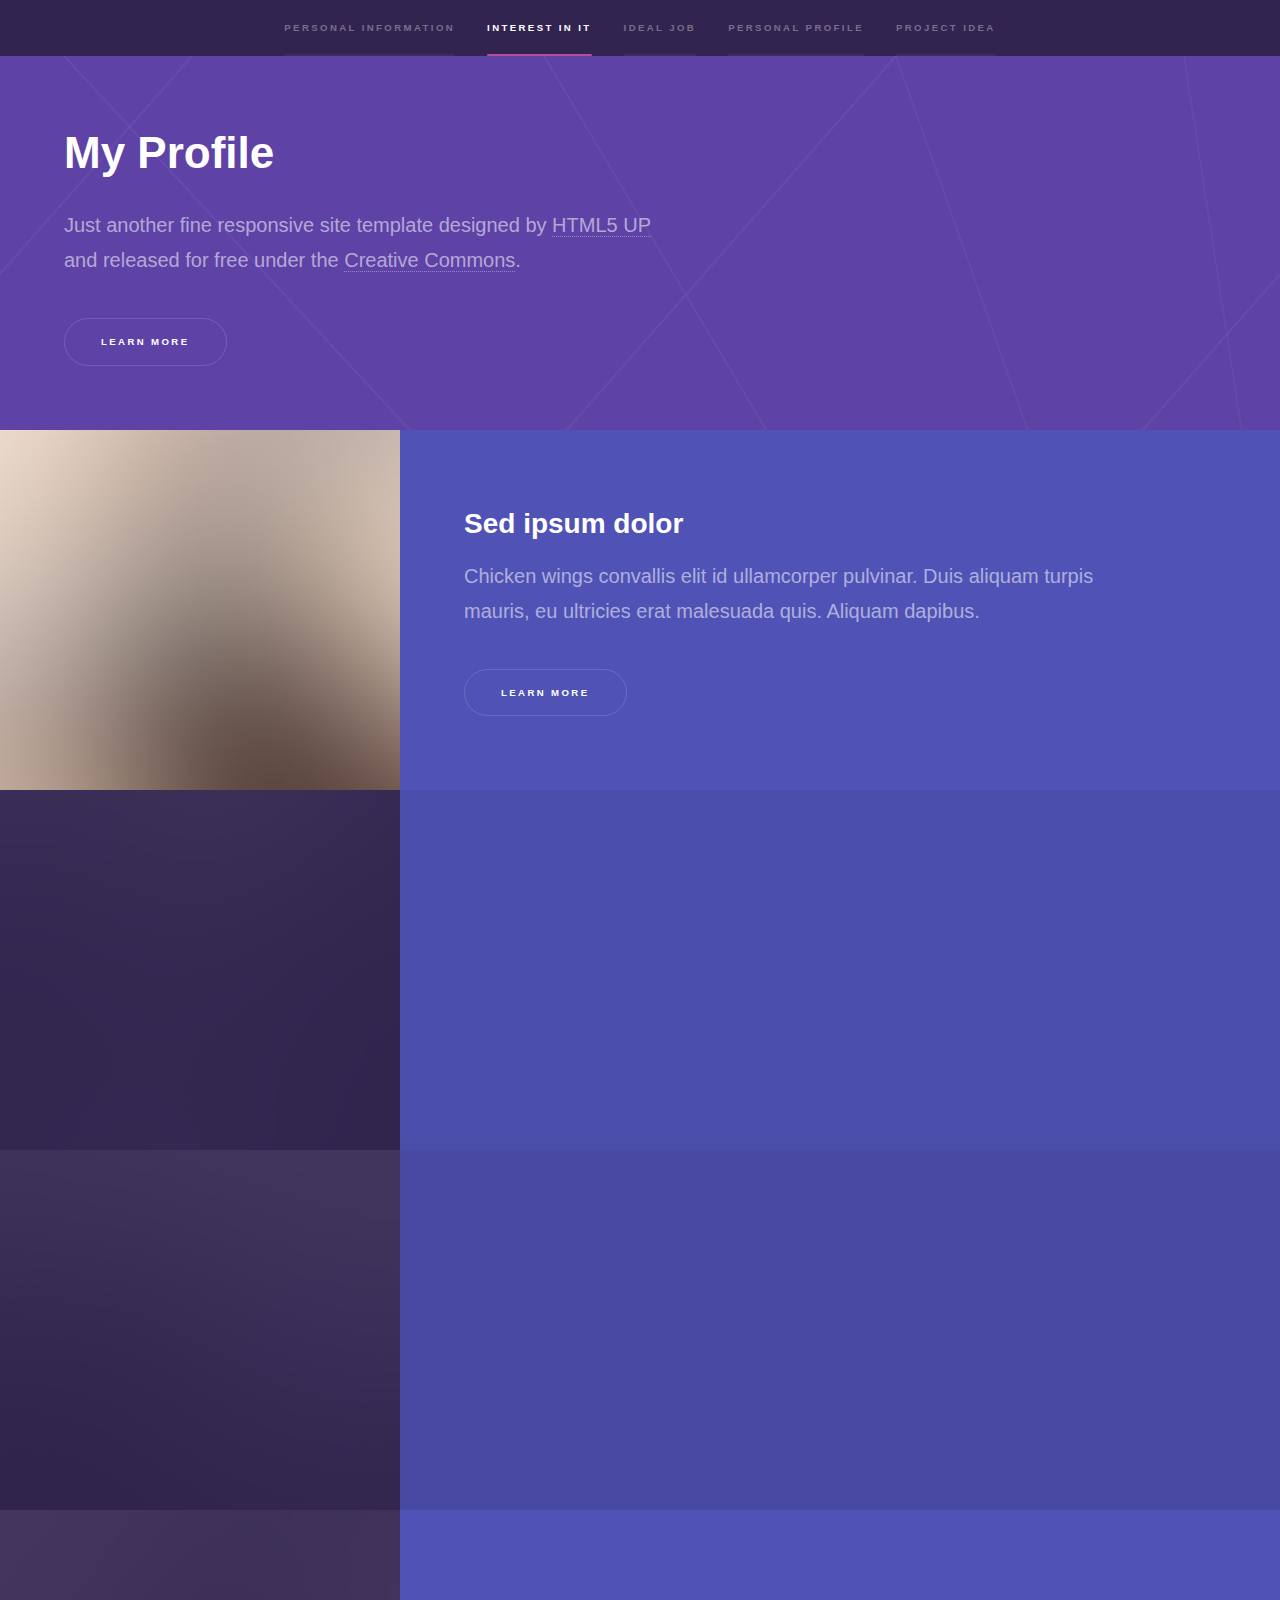
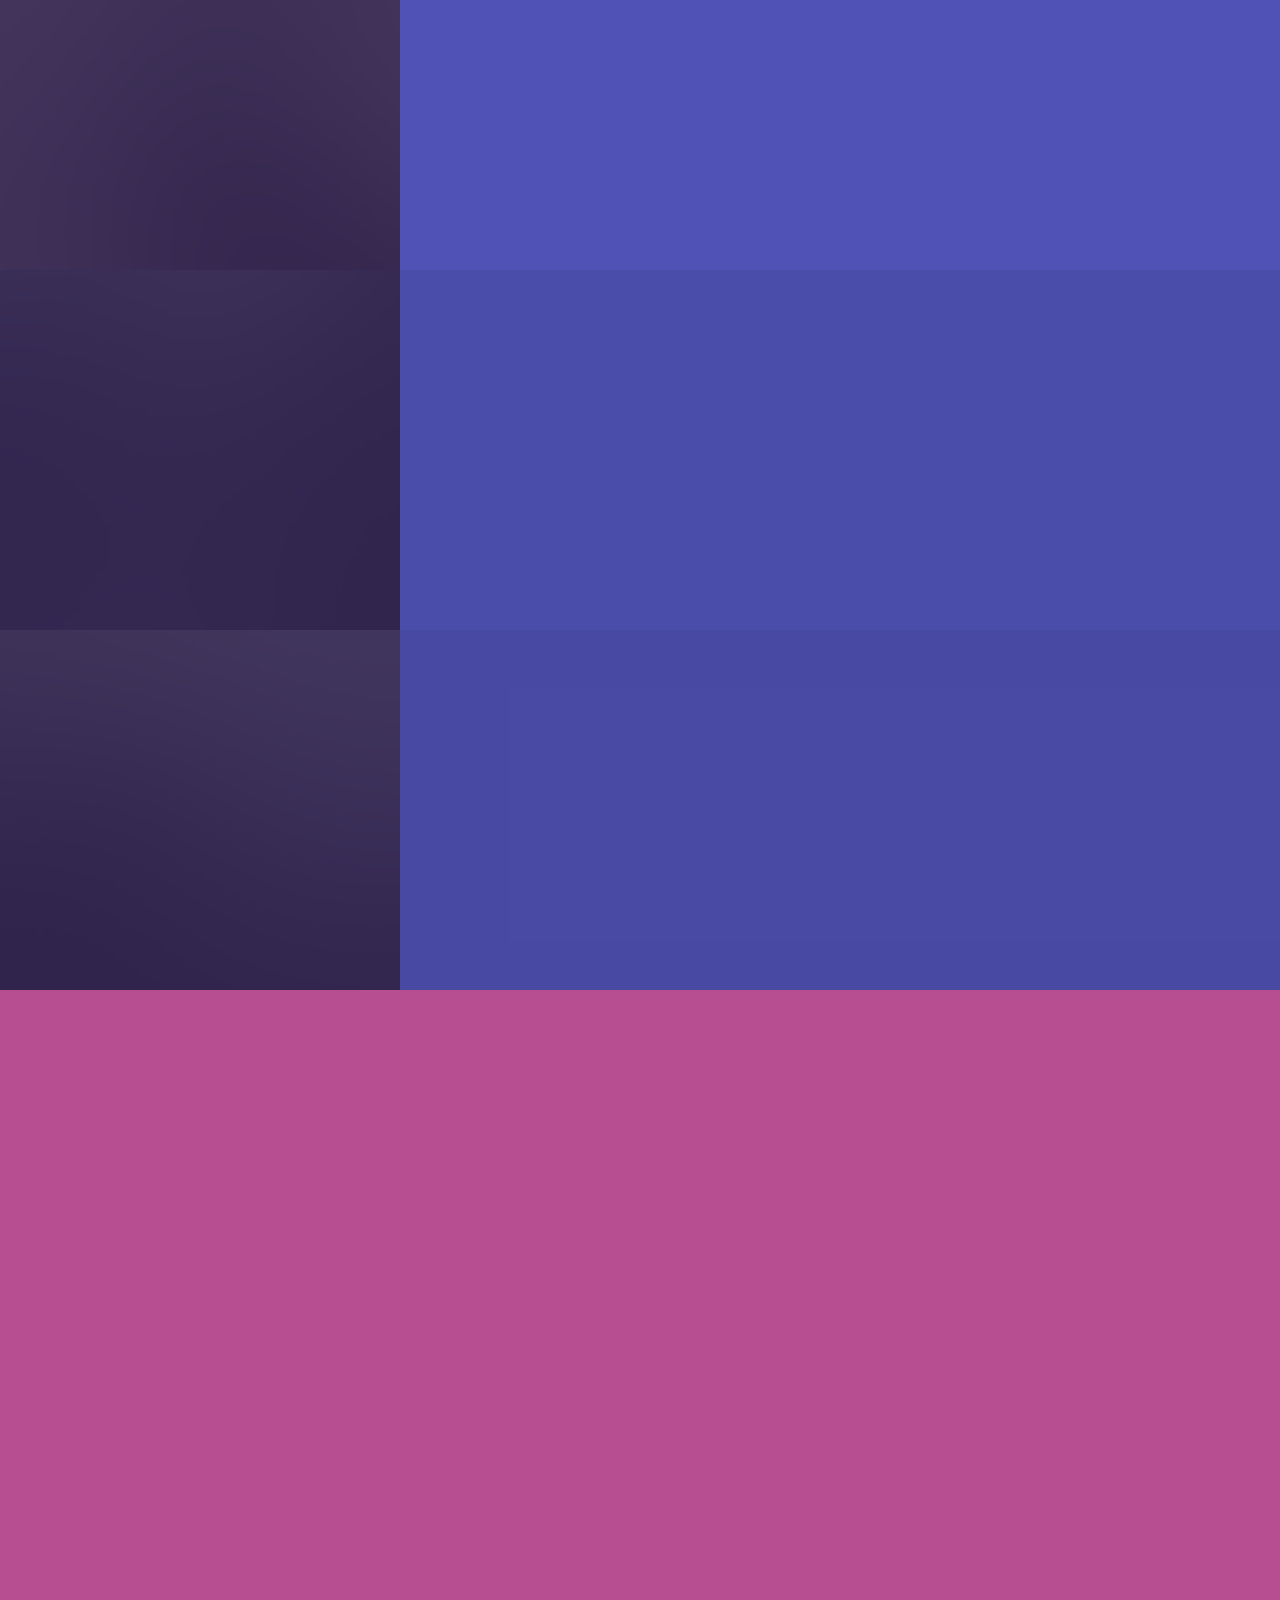
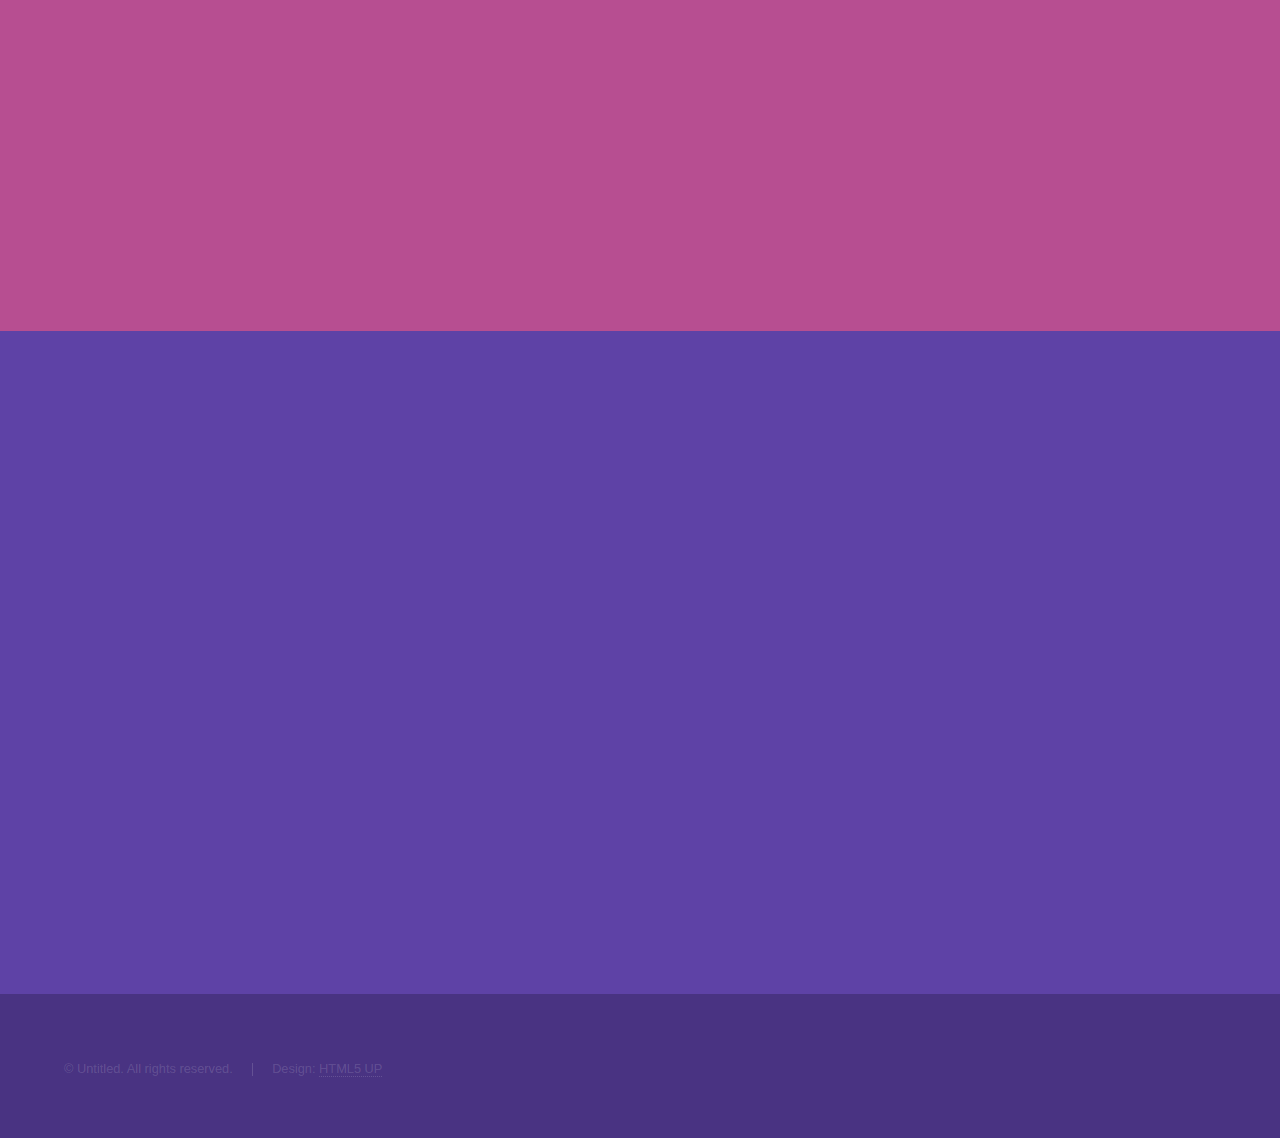
<file: Website/index.html>
<!DOCTYPE HTML>
<!--
	Hyperspace by HTML5 UP
	html5up.net | @ajlkn
	Free for personal and commercial use under the CCA 3.0 license (html5up.net/license)
-->
<html>
	<head>
		<title>Luke Site</title>
		<meta charset="utf-8" />
		<meta name="viewport" content="width=device-width, initial-scale=1, user-scalable=no" />
		<link rel="stylesheet" href="assets/css/main.css" />
		<noscript><link rel="stylesheet" href="assets/css/noscript.css" /></noscript>
	</head>
	<body class="is-preload">

		<!-- Sidebar -->
			<section id="sidebar">
				<div class="inner">
					<nav>
						<ul>
							<li><a href="#intro">Personal Information</a></li>
							<li><a href="#one">Interest In IT</a></li>
							<li><a href="#two">Ideal Job</a></li>
							<li><a href="#three">Personal Profile</a></li>
							<li><a href="#four">Project Idea</a></li>
						</ul>
					</nav>
				</div>
			</section>

		<!-- Wrapper -->
			<div id="wrapper">

				<!-- Intro -->
					<section id="intro" class="wrapper style1 fullscreen fade-up">
						<div class="inner">
							<h1>My Profile</h1>
							<p>Just another fine responsive site template designed by <a href="http://html5up.net">HTML5 UP</a><br />
							and released for free under the <a href="http://html5up.net/license">Creative Commons</a>.</p>
							<ul class="actions">
								<li><a href="#one" class="button scrolly">Learn more</a></li>
							</ul>
						</div>
											<section id="one" class="wrapper style2 spotlights">
						<section>
							<a href="#" class="image"><img src="images/pic01.jpg" alt="" data-position="center center" /></a>
							<div class="content">
								<div class="inner">
									<h2>Sed ipsum dolor</h2>
									<p>Chicken wings convallis elit id ullamcorper pulvinar. Duis aliquam turpis mauris, eu ultricies erat malesuada quis. Aliquam dapibus.</p>
									<ul class="actions">
										<li><a href="generic.html" class="button">Learn more</a></li>
									</ul>
								</div>
							</div>
						</section>
						<section>
							<a href="#" class="image"><img src="images/pic02.jpg" alt="" data-position="top center" /></a>
							<div class="content">
								<div class="inner">
									<h2>Feugiat consequat</h2>
									<p>Phasellus convallis elit id ullamcorper pulvinar. Duis aliquam turpis mauris, eu ultricies erat malesuada quis. Aliquam dapibus.</p>
									<ul class="actions">
										<li><a href="generic.html" class="button">Learn more</a></li>
									</ul>
								</div>
							</div>
						</section>
						<section>
							<a href="#" class="image"><img src="images/pic03.jpg" alt="" data-position="25% 25%" /></a>
							<div class="content">
								<div class="inner">
									<h2>Ultricies aliquam</h2>
									<p>Phasellus convallis elit id ullamcorper pulvinar. Duis aliquam turpis mauris, eu ultricies erat malesuada quis. Aliquam dapibus.</p>
									<ul class="actions">
										<li><a href="generic.html" class="button">Learn more</a></li>
									</ul>
								</div>
							</div>
						</section>
					</section>
					</section>

				<!-- One -->
					<section id="one" class="wrapper style2 spotlights">
						<section>
							<a href="#" class="image"><img src="images/pic01.jpg" alt="" data-position="center center" /></a>
							<div class="content">
								<div class="inner">
									<h2>Sed ipsum dolor</h2>
									<p>Chicken wings convallis elit id ullamcorper pulvinar. Duis aliquam turpis mauris, eu ultricies erat malesuada quis. Aliquam dapibus.</p>
									<ul class="actions">
										<li><a href="generic.html" class="button">Learn more</a></li>
									</ul>
								</div>
							</div>
						</section>
						<section>
							<a href="#" class="image"><img src="images/pic02.jpg" alt="" data-position="top center" /></a>
							<div class="content">
								<div class="inner">
									<h2>Feugiat consequat</h2>
									<p>Phasellus convallis elit id ullamcorper pulvinar. Duis aliquam turpis mauris, eu ultricies erat malesuada quis. Aliquam dapibus.</p>
									<ul class="actions">
										<li><a href="generic.html" class="button">Learn more</a></li>
									</ul>
								</div>
							</div>
						</section>
						<section>
							<a href="#" class="image"><img src="images/pic03.jpg" alt="" data-position="25% 25%" /></a>
							<div class="content">
								<div class="inner">
									<h2>Ultricies aliquam</h2>
									<p>Phasellus convallis elit id ullamcorper pulvinar. Duis aliquam turpis mauris, eu ultricies erat malesuada quis. Aliquam dapibus.</p>
									<ul class="actions">
										<li><a href="generic.html" class="button">Learn more</a></li>
									</ul>
								</div>
							</div>
						</section>
					</section>

				<!-- Two -->
					<section id="two" class="wrapper style3 fade-up">
						<div class="inner">
							<h2>What we do</h2>
							<p>Phasellus convallis elit id ullamcorper pulvinar. Duis aliquam turpis mauris, eu ultricies erat malesuada quis. Aliquam dapibus, lacus eget hendrerit bibendum, urna est aliquam sem, sit amet imperdiet est velit quis lorem.</p>
							<div class="features">
								<section>
									<span class="icon major fa-code"></span>
									<h3>Lorem ipsum amet</h3>
									<p>Phasellus convallis elit id ullam corper amet et pulvinar. Duis aliquam turpis mauris, sed ultricies erat dapibus.</p>
								</section>
								<section>
									<span class="icon major fa-lock"></span>
									<h3>Aliquam sed nullam</h3>
									<p>Phasellus convallis elit id ullam corper amet et pulvinar. Duis aliquam turpis mauris, sed ultricies erat dapibus.</p>
								</section>
								<section>
									<span class="icon major fa-cog"></span>
									<h3>Sed erat ullam corper</h3>
									<p>Phasellus convallis elit id ullam corper amet et pulvinar. Duis aliquam turpis mauris, sed ultricies erat dapibus.</p>
								</section>
								<section>
									<span class="icon major fa-desktop"></span>
									<h3>Veroeros quis lorem</h3>
									<p>Phasellus convallis elit id ullam corper amet et pulvinar. Duis aliquam turpis mauris, sed ultricies erat dapibus.</p>
								</section>
								<section>
									<span class="icon major fa-chain"></span>
									<h3>Urna quis bibendum</h3>
									<p>Phasellus convallis elit id ullam corper amet et pulvinar. Duis aliquam turpis mauris, sed ultricies erat dapibus.</p>
								</section>
								<section>
									<span class="icon major fa-diamond"></span>
									<h3>Aliquam urna dapibus</h3>
									<p>Phasellus convallis elit id ullam corper amet et pulvinar. Duis aliquam turpis mauris, sed ultricies erat dapibus.</p>
								</section>
							</div>
							<ul class="actions">
								<li><a href="generic.html" class="button">Learn more</a></li>
							</ul>
						</div>
					</section>

				<!-- Three -->
					<section id="three" class="wrapper style1 fade-up">
						<div class="inner">
							<h2>Get in touch</h2>
							<p>Phasellus convallis elit id ullamcorper pulvinar. Duis aliquam turpis mauris, eu ultricies erat malesuada quis. Aliquam dapibus, lacus eget hendrerit bibendum, urna est aliquam sem, sit amet imperdiet est velit quis lorem.</p>
							<div class="split style1">
								<section>
									<form method="post" action="#">
										<div class="fields">
											<div class="field half">
												<label for="name">Name</label>
												<input type="text" name="name" id="name" />
											</div>
											<div class="field half">
												<label for="email">Email</label>
												<input type="text" name="email" id="email" />
											</div>
											<div class="field">
												<label for="message">Message</label>
												<textarea name="message" id="message" rows="5"></textarea>
											</div>
										</div>
										<ul class="actions">
											<li><a href="" class="button submit">Send Message</a></li>
										</ul>
									</form>
								</section>
								<section>
									<ul class="contact">
										<li>
											<h3>Address</h3>
											<span>12345 Somewhere Road #654<br />
											Nashville, TN 00000-0000<br />
											USA</span>
										</li>
										<li>
											<h3>Email</h3>
											<a href="#">user@untitled.tld</a>
										</li>
										<li>
											<h3>Phone</h3>
											<span>(000) 000-0000</span>
										</li>
										<li>
											<h3>Social</h3>
											<ul class="icons">
												<li><a href="#" class="fa-twitter"><span class="label">Twitter</span></a></li>
												<li><a href="#" class="fa-facebook"><span class="label">Facebook</span></a></li>
												<li><a href="#" class="fa-github"><span class="label">GitHub</span></a></li>
												<li><a href="#" class="fa-instagram"><span class="label">Instagram</span></a></li>
												<li><a href="#" class="fa-linkedin"><span class="label">LinkedIn</span></a></li>
											</ul>
										</li>
									</ul>
								</section>
							</div>
						</div>
					</section>

			</div>

		<!-- Footer -->
			<footer id="footer" class="wrapper style1-alt">
				<div class="inner">
					<ul class="menu">
						<li>&copy; Untitled. All rights reserved.</li><li>Design: <a href="http://html5up.net">HTML5 UP</a></li>
					</ul>
				</div>
			</footer>

		<!-- Scripts -->
			<script src="assets/js/jquery.min.js"></script>
			<script src="assets/js/jquery.scrollex.min.js"></script>
			<script src="assets/js/jquery.scrolly.min.js"></script>
			<script src="assets/js/browser.min.js"></script>
			<script src="assets/js/breakpoints.min.js"></script>
			<script src="assets/js/util.js"></script>
			<script src="assets/js/main.js"></script>

	</body>
</html>
</file>
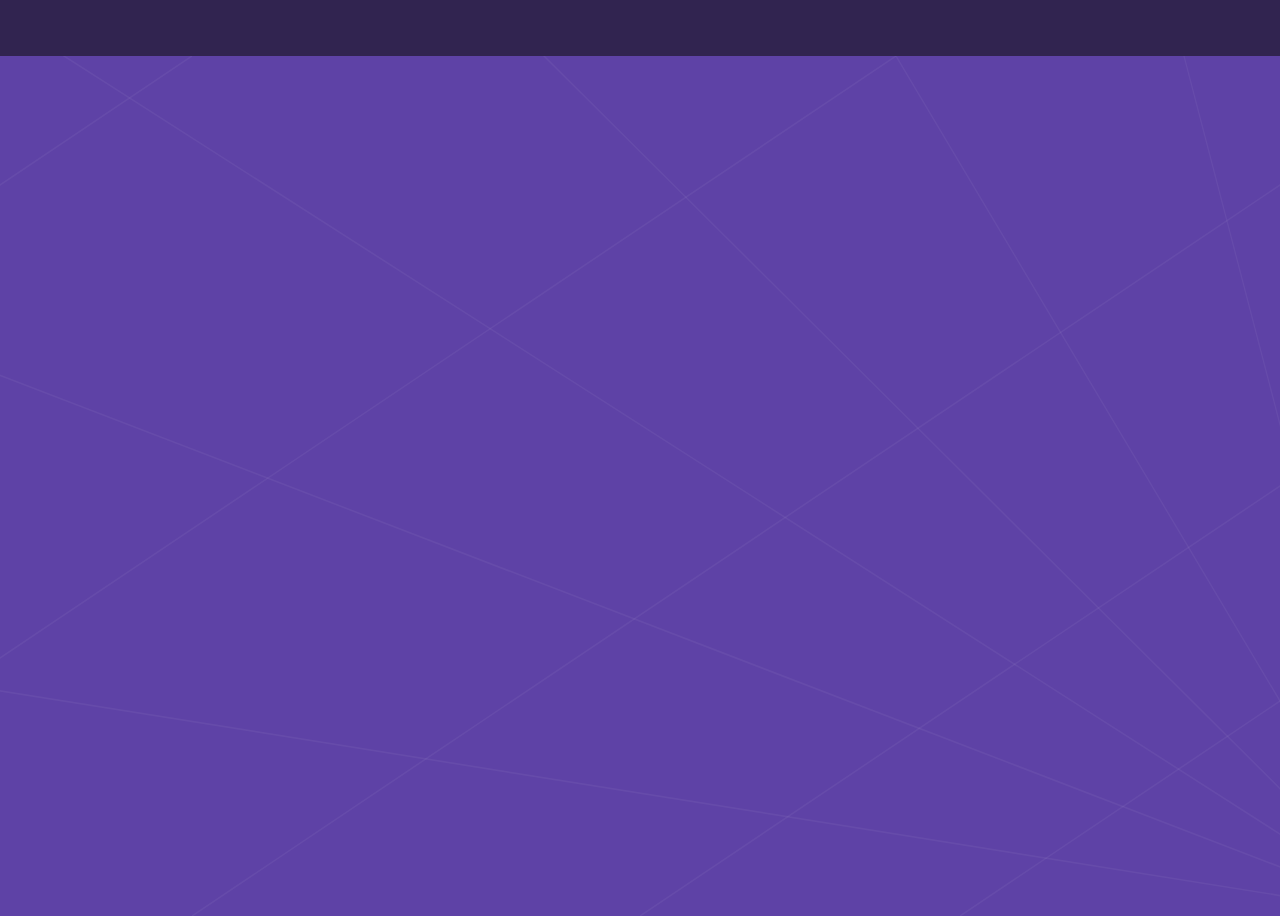
<file: Website2/index.html>
<!DOCTYPE HTML>
<!--
	Hyperspace by HTML5 UP
	html5up.net | @ajlkn
	Free for personal and commercial use under the CCA 3.0 license (html5up.net/license)
-->
<html>
	<head>
		<title>Luke Site</title>
		<meta charset="utf-8" />
		<meta name="viewport" content="width=device-width, initial-scale=1, user-scalable=no" />
		<link rel="stylesheet" href="assets/css/main.css" />
		<noscript><link rel="stylesheet" href="assets/css/noscript.css" /></noscript>
	</head>
	<body class="is-preload">

		<!-- Sidebar -->
			<section id="sidebar">
				<div class="inner">
					<nav>
						<ul>
							<li><a href="#intro">Personal Information</a></li>
							<li><a href="#one">Who we are</a></li>
							<li><a href="#two">What we do</a></li>
							<li><a href="#three">Get in touch</a></li>
						</ul>
					</nav>
				</div>
			</section>

		<!-- Wrapper -->
			<div id="wrapper">

				<!-- Intro -->
					<body style = background-color:black;">
					<section id="intro" class="wrapper style1 fullscreen fade-up">
						<div class="inner">
							<h1>Hyperspace</h1>
							<p>Jokers jokers jokersJust another fine responsive site template designed by <a href="http://html5up.net">HTML5 UP</a><br />
							and released for free under the <a href="http://html5up.net/license">Creative Commons</a>.</p>
							<ul class="actions">
								<li><a href="#one" class="button scrolly">Learn more</a></li>
							</ul>
						</div>
					</section>


	</body>
</html>
</file>
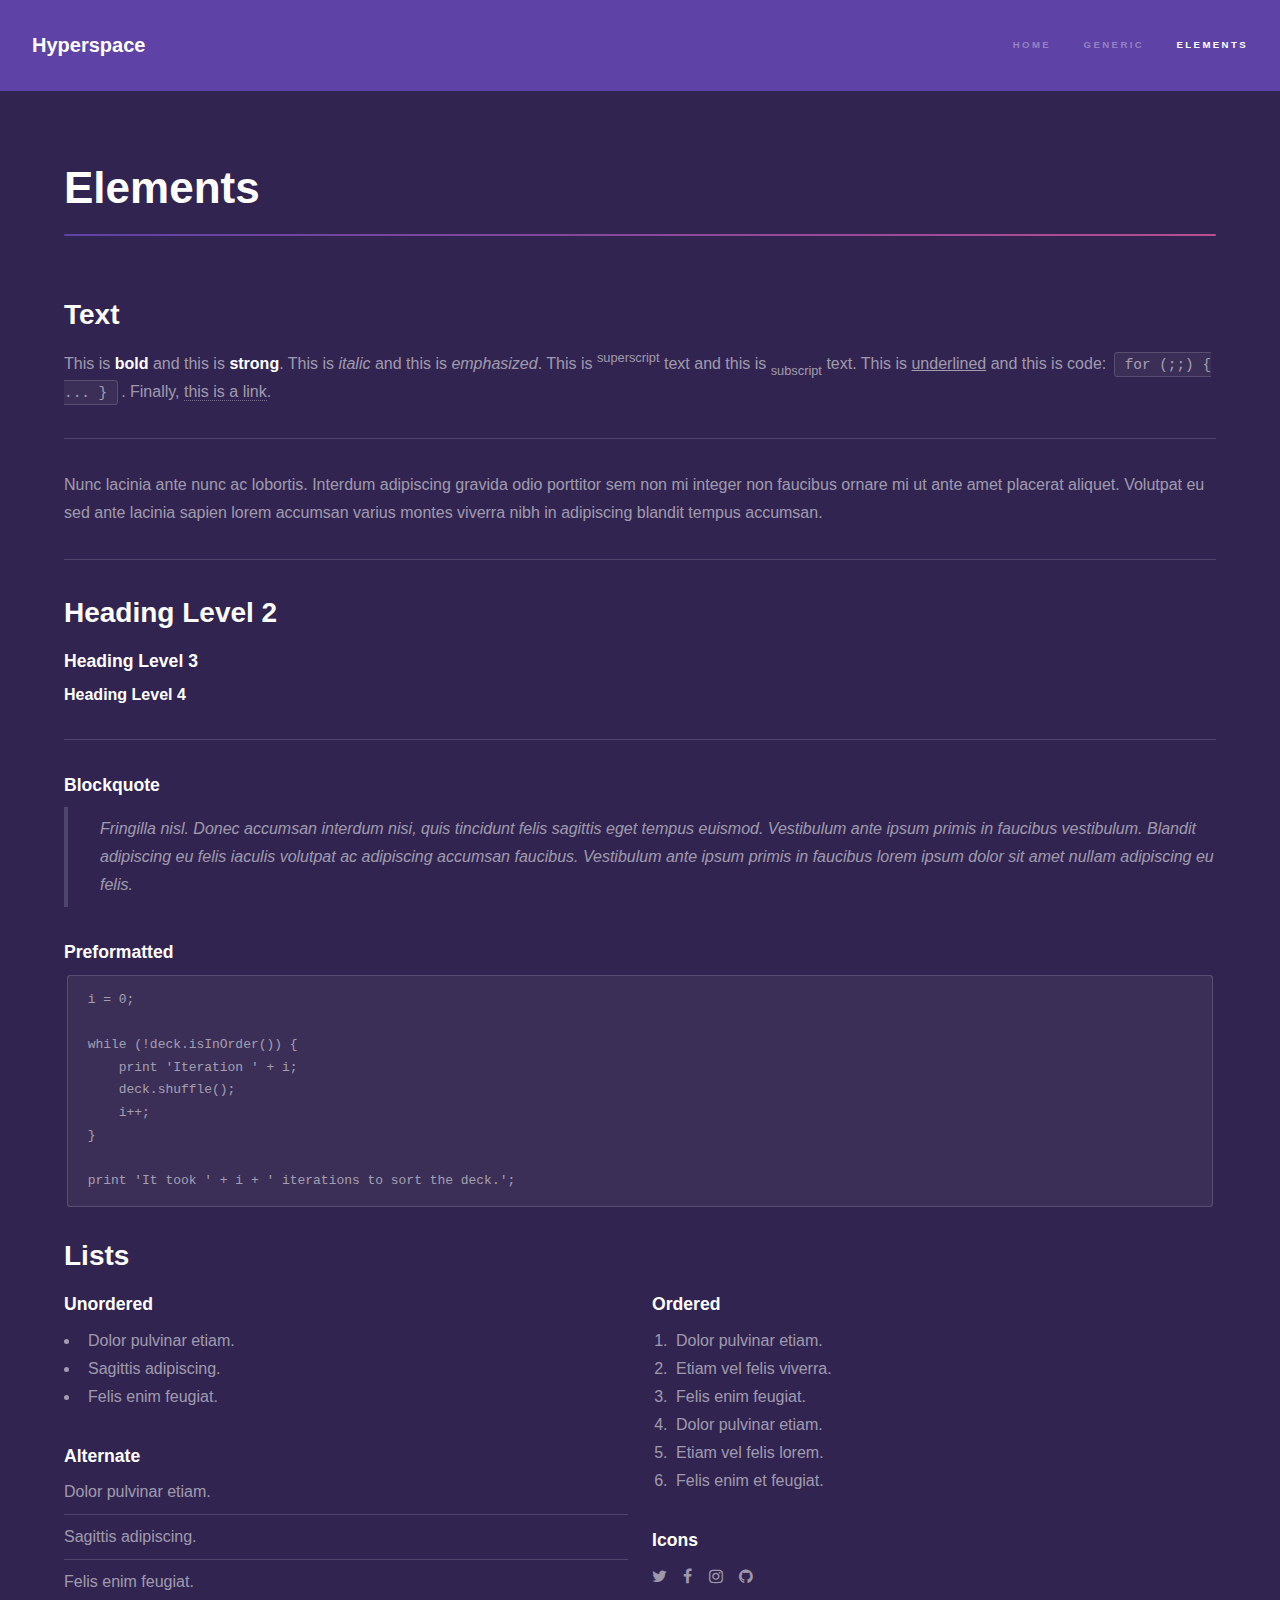
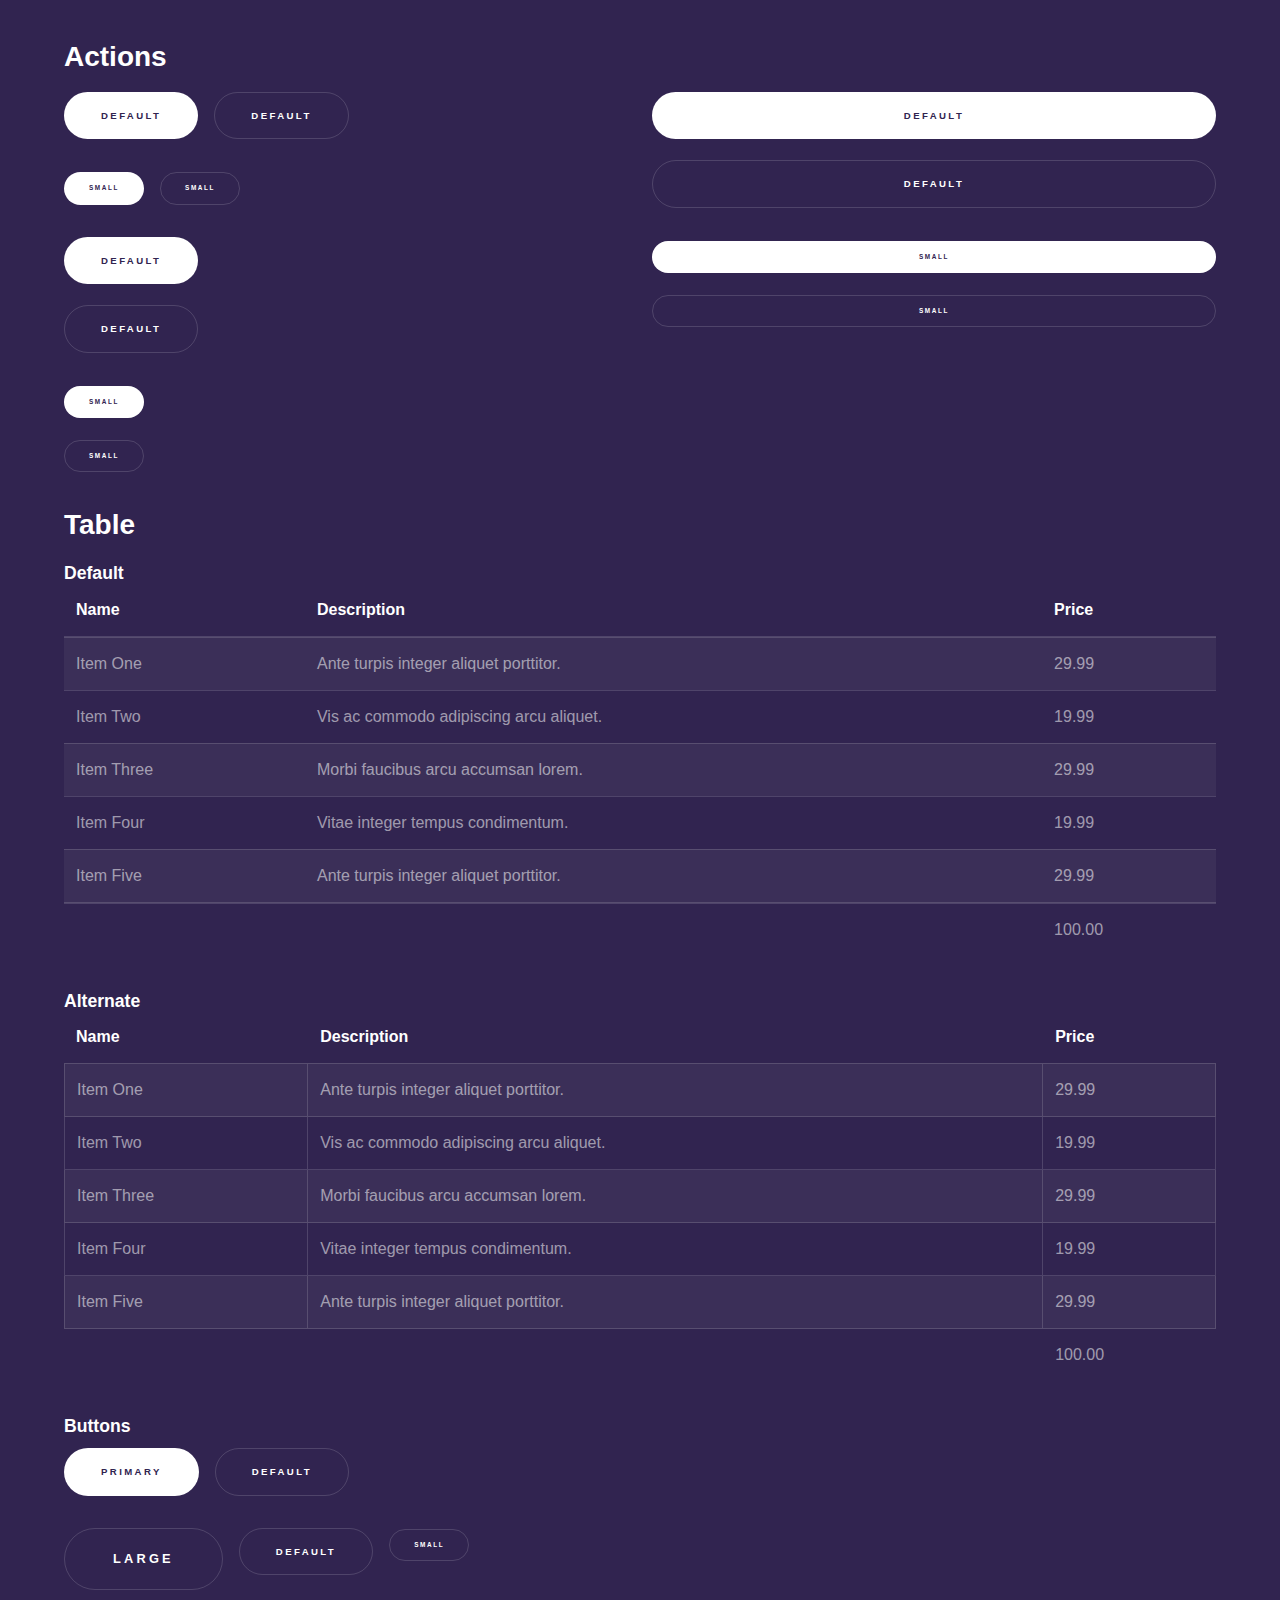
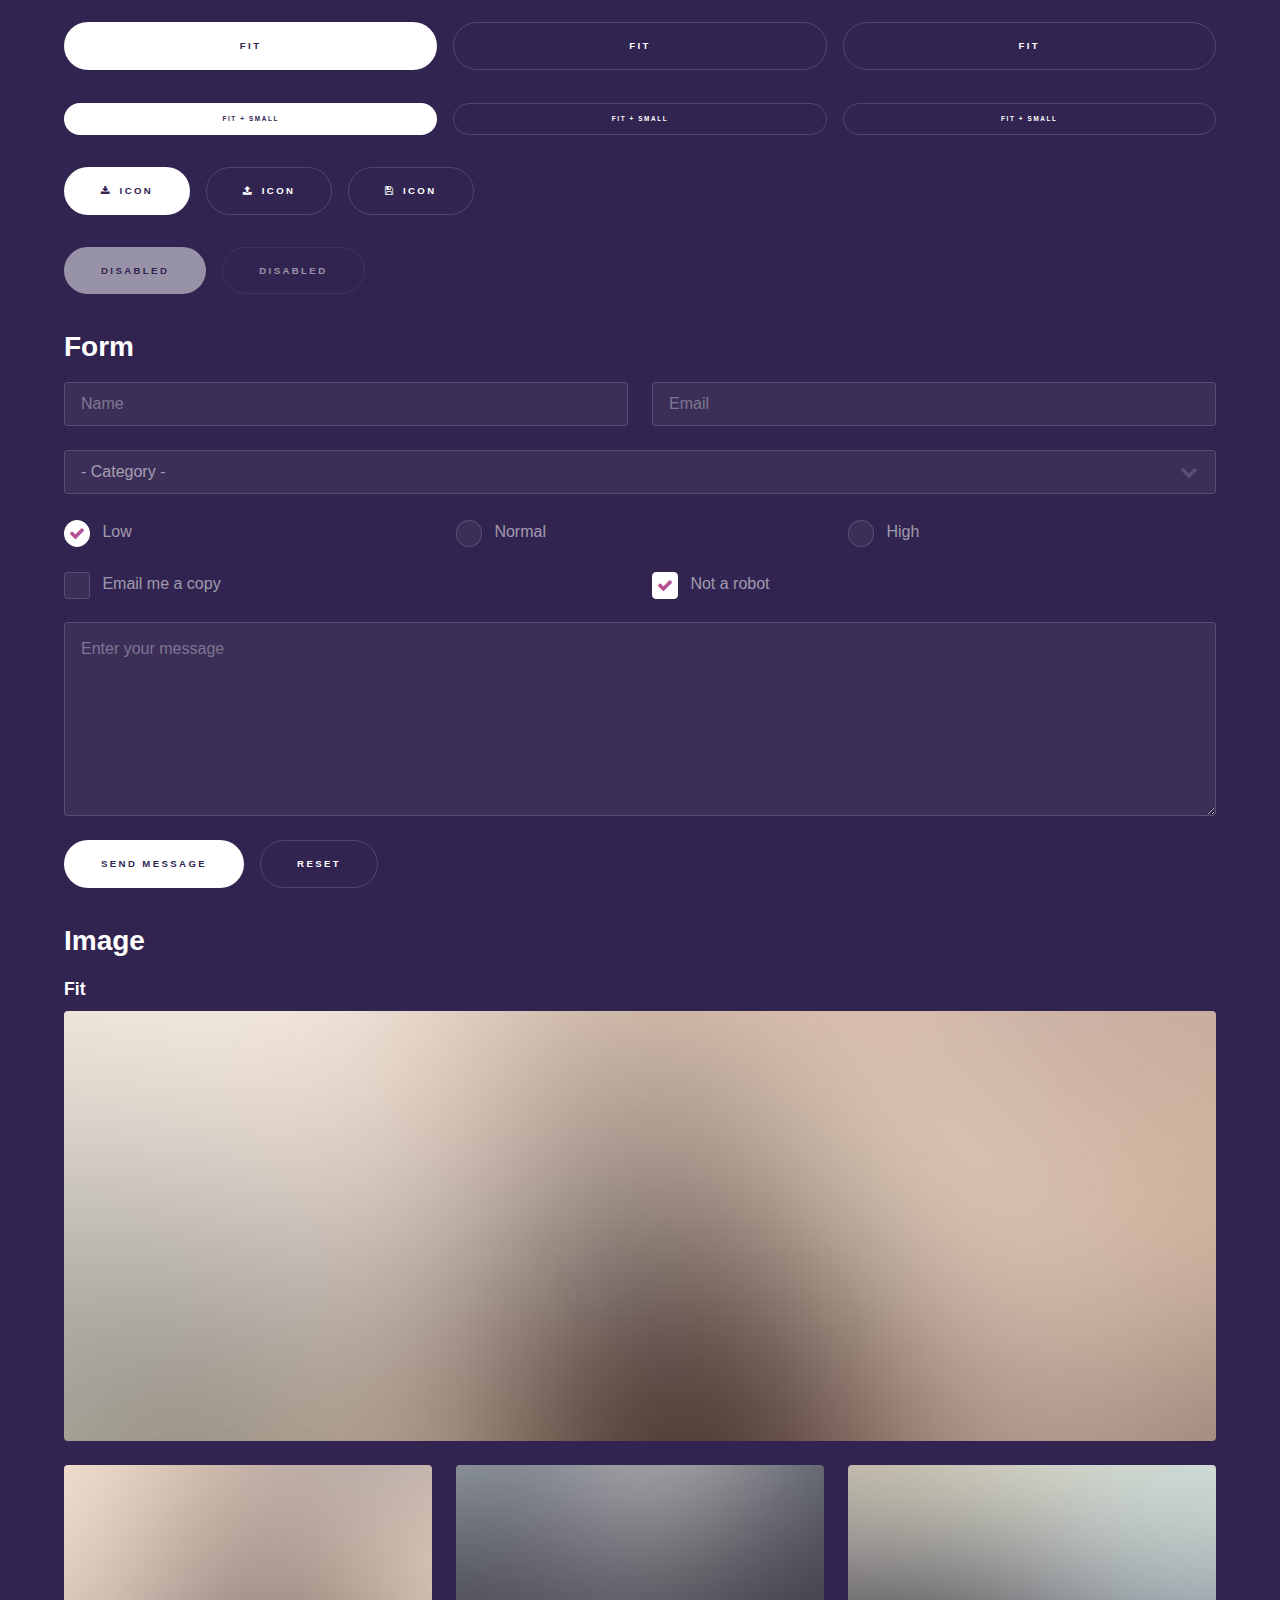
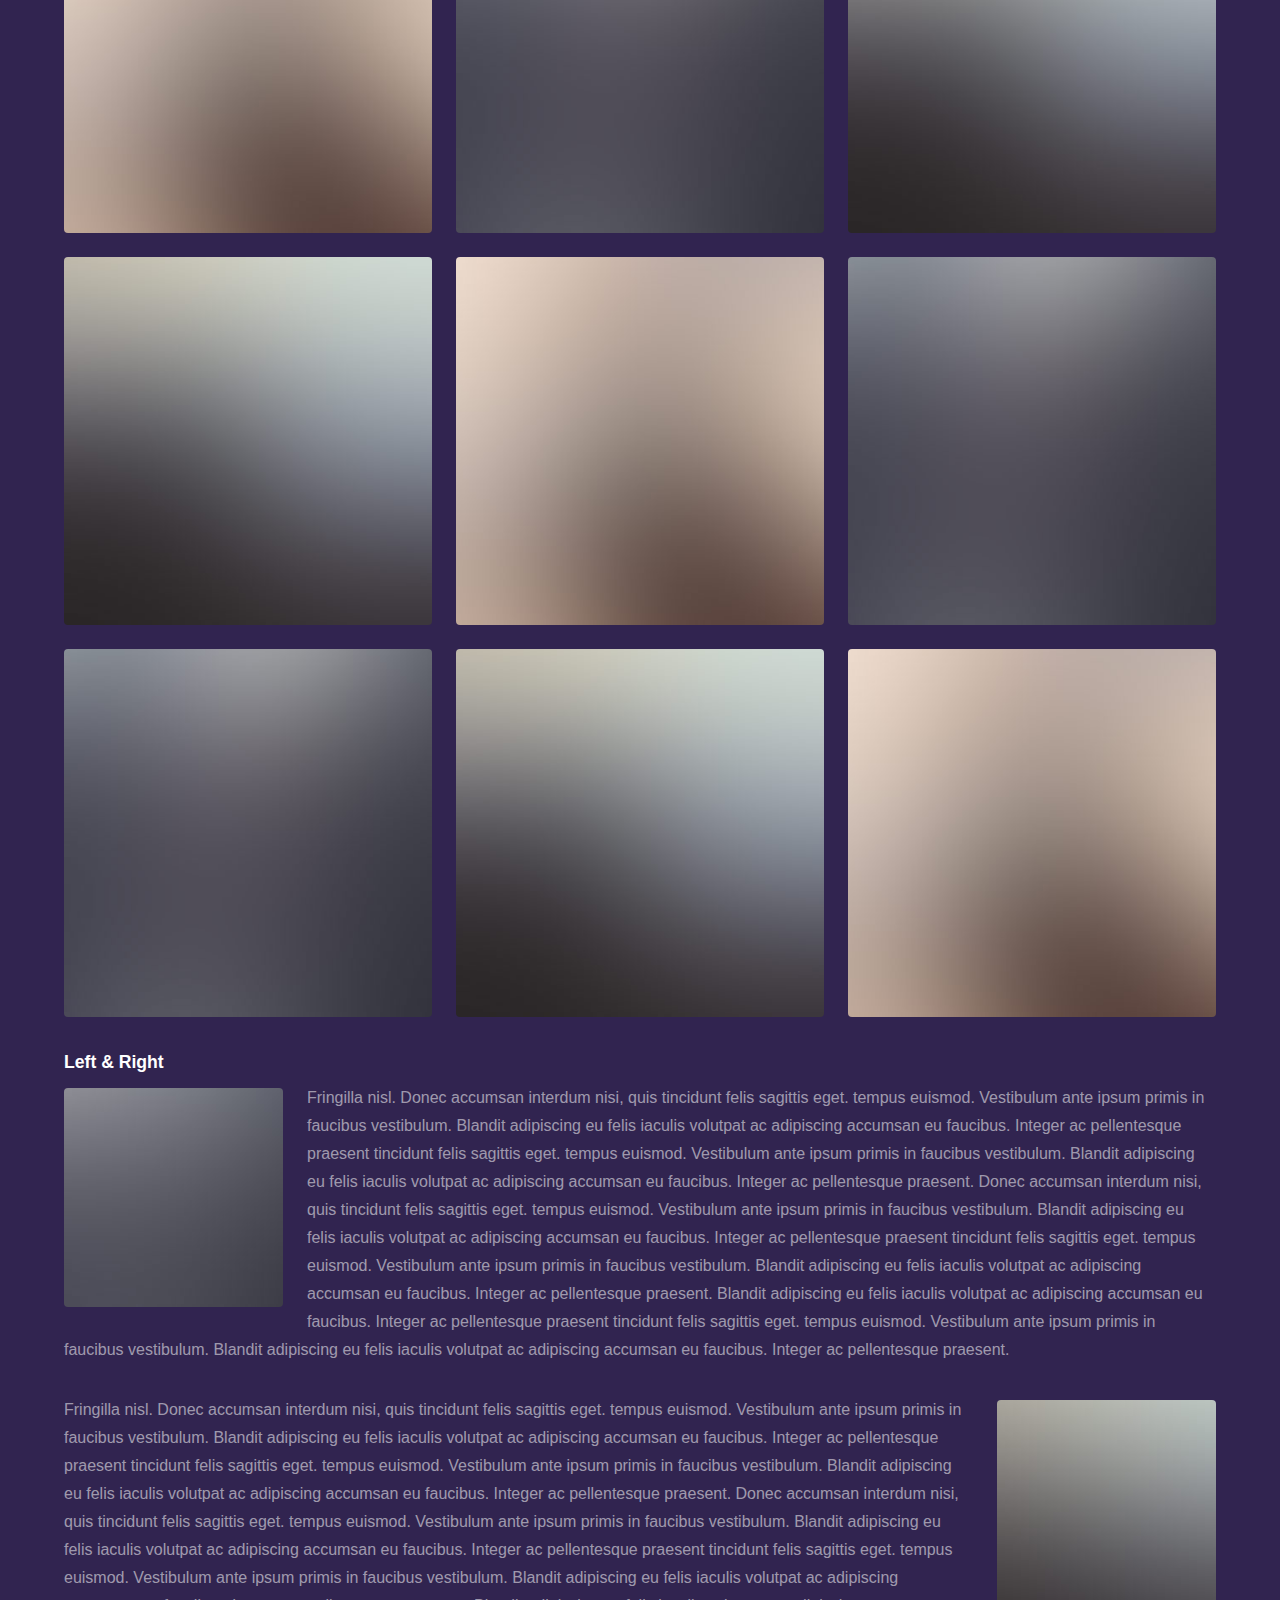
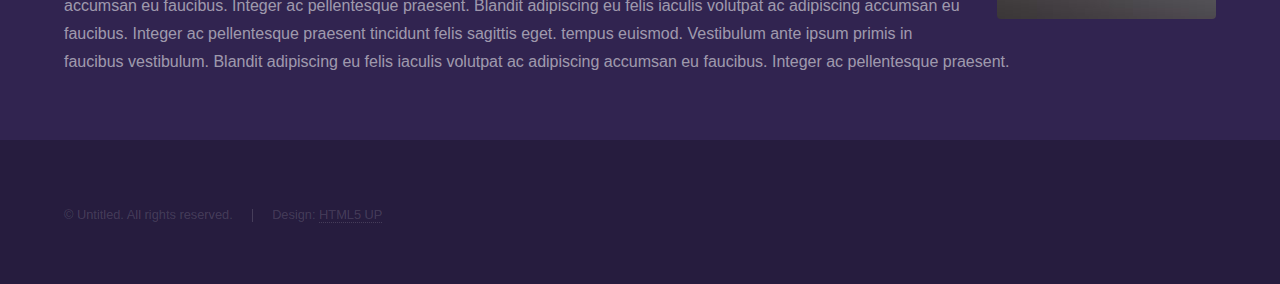
<file: Website/elements.html>
<!DOCTYPE HTML>
<!--
	Hyperspace by HTML5 UP
	html5up.net | @ajlkn
	Free for personal and commercial use under the CCA 3.0 license (html5up.net/license)
-->
<html>
	<head>
		<title>Elements - Hyperspace by HTML5 UP</title>
		<meta charset="utf-8" />
		<meta name="viewport" content="width=device-width, initial-scale=1, user-scalable=no" />
		<link rel="stylesheet" href="assets/css/main.css" />
		<noscript><link rel="stylesheet" href="assets/css/noscript.css" /></noscript>
	</head>
	<body class="is-preload">

		<!-- Header -->
			<header id="header">
				<a href="index.html" class="title">Hyperspace</a>
				<nav>
					<ul>
						<li><a href="index.html">Home</a></li>
						<li><a href="generic.html">Generic</a></li>
						<li><a href="elements.html"  class="active">Elements</a></li>
					</ul>
				</nav>
			</header>

		<!-- Wrapper -->
			<div id="wrapper">

				<!-- Main -->
					<section id="main" class="wrapper">
						<div class="inner">
							<h1 class="major">Elements</h1>

							<!-- Text -->
								<section>
									<h2>Text</h2>
									<p>This is <b>bold</b> and this is <strong>strong</strong>. This is <i>italic</i> and this is <em>emphasized</em>.
									This is <sup>superscript</sup> text and this is <sub>subscript</sub> text.
									This is <u>underlined</u> and this is code: <code>for (;;) { ... }</code>. Finally, <a href="#">this is a link</a>.</p>
									<hr />
									<p>Nunc lacinia ante nunc ac lobortis. Interdum adipiscing gravida odio porttitor sem non mi integer non faucibus ornare mi ut ante amet placerat aliquet. Volutpat eu sed ante lacinia sapien lorem accumsan varius montes viverra nibh in adipiscing blandit tempus accumsan.</p>
									<hr />
									<h2>Heading Level 2</h2>
									<h3>Heading Level 3</h3>
									<h4>Heading Level 4</h4>
									<hr />
									<h3>Blockquote</h3>
									<blockquote>Fringilla nisl. Donec accumsan interdum nisi, quis tincidunt felis sagittis eget tempus euismod. Vestibulum ante ipsum primis in faucibus vestibulum. Blandit adipiscing eu felis iaculis volutpat ac adipiscing accumsan faucibus. Vestibulum ante ipsum primis in faucibus lorem ipsum dolor sit amet nullam adipiscing eu felis.</blockquote>
									<h3>Preformatted</h3>
									<pre><code>i = 0;

while (!deck.isInOrder()) {
    print 'Iteration ' + i;
    deck.shuffle();
    i++;
}

print 'It took ' + i + ' iterations to sort the deck.';</code></pre>
								</section>

							<!-- Lists -->
								<section>
									<h2>Lists</h2>
									<div class="row">
										<div class="col-6 col-12-medium">
											<h3>Unordered</h3>
											<ul>
												<li>Dolor pulvinar etiam.</li>
												<li>Sagittis adipiscing.</li>
												<li>Felis enim feugiat.</li>
											</ul>
											<h3>Alternate</h3>
											<ul class="alt">
												<li>Dolor pulvinar etiam.</li>
												<li>Sagittis adipiscing.</li>
												<li>Felis enim feugiat.</li>
											</ul>
										</div>
										<div class="col-6 col-12-medium">
											<h3>Ordered</h3>
											<ol>
												<li>Dolor pulvinar etiam.</li>
												<li>Etiam vel felis viverra.</li>
												<li>Felis enim feugiat.</li>
												<li>Dolor pulvinar etiam.</li>
												<li>Etiam vel felis lorem.</li>
												<li>Felis enim et feugiat.</li>
											</ol>
											<h3>Icons</h3>
											<ul class="icons">
												<li><a href="#" class="icon fa-twitter"><span class="label">Twitter</span></a></li>
												<li><a href="#" class="icon fa-facebook"><span class="label">Facebook</span></a></li>
												<li><a href="#" class="icon fa-instagram"><span class="label">Instagram</span></a></li>
												<li><a href="#" class="icon fa-github"><span class="label">Github</span></a></li>
											</ul>
										</div>
									</div>
									<h2>Actions</h2>
									<div class="row">
										<div class="col-6 col-12-medium">
											<ul class="actions">
												<li><a href="#" class="button primary">Default</a></li>
												<li><a href="#" class="button">Default</a></li>
											</ul>
											<ul class="actions small">
												<li><a href="#" class="button primary small">Small</a></li>
												<li><a href="#" class="button small">Small</a></li>
											</ul>
											<ul class="actions stacked">
												<li><a href="#" class="button primary">Default</a></li>
												<li><a href="#" class="button">Default</a></li>
											</ul>
											<ul class="actions stacked">
												<li><a href="#" class="button primary small">Small</a></li>
												<li><a href="#" class="button small">Small</a></li>
											</ul>
										</div>
										<div class="col-6 col-12-medium">
											<ul class="actions stacked">
												<li><a href="#" class="button primary fit">Default</a></li>
												<li><a href="#" class="button fit">Default</a></li>
											</ul>
											<ul class="actions stacked">
												<li><a href="#" class="button primary small fit">Small</a></li>
												<li><a href="#" class="button small fit">Small</a></li>
											</ul>
										</div>
									</div>
								</section>

							<!-- Table -->
								<section>
									<h2>Table</h2>
									<h3>Default</h3>
									<div class="table-wrapper">
										<table>
											<thead>
												<tr>
													<th>Name</th>
													<th>Description</th>
													<th>Price</th>
												</tr>
											</thead>
											<tbody>
												<tr>
													<td>Item One</td>
													<td>Ante turpis integer aliquet porttitor.</td>
													<td>29.99</td>
												</tr>
												<tr>
													<td>Item Two</td>
													<td>Vis ac commodo adipiscing arcu aliquet.</td>
													<td>19.99</td>
												</tr>
												<tr>
													<td>Item Three</td>
													<td> Morbi faucibus arcu accumsan lorem.</td>
													<td>29.99</td>
												</tr>
												<tr>
													<td>Item Four</td>
													<td>Vitae integer tempus condimentum.</td>
													<td>19.99</td>
												</tr>
												<tr>
													<td>Item Five</td>
													<td>Ante turpis integer aliquet porttitor.</td>
													<td>29.99</td>
												</tr>
											</tbody>
											<tfoot>
												<tr>
													<td colspan="2"></td>
													<td>100.00</td>
												</tr>
											</tfoot>
										</table>
									</div>

									<h3>Alternate</h3>
									<div class="table-wrapper">
										<table class="alt">
											<thead>
												<tr>
													<th>Name</th>
													<th>Description</th>
													<th>Price</th>
												</tr>
											</thead>
											<tbody>
												<tr>
													<td>Item One</td>
													<td>Ante turpis integer aliquet porttitor.</td>
													<td>29.99</td>
												</tr>
												<tr>
													<td>Item Two</td>
													<td>Vis ac commodo adipiscing arcu aliquet.</td>
													<td>19.99</td>
												</tr>
												<tr>
													<td>Item Three</td>
													<td> Morbi faucibus arcu accumsan lorem.</td>
													<td>29.99</td>
												</tr>
												<tr>
													<td>Item Four</td>
													<td>Vitae integer tempus condimentum.</td>
													<td>19.99</td>
												</tr>
												<tr>
													<td>Item Five</td>
													<td>Ante turpis integer aliquet porttitor.</td>
													<td>29.99</td>
												</tr>
											</tbody>
											<tfoot>
												<tr>
													<td colspan="2"></td>
													<td>100.00</td>
												</tr>
											</tfoot>
										</table>
									</div>
								</section>

							<!-- Buttons -->
								<section>
									<h3>Buttons</h3>
									<ul class="actions">
										<li><a href="#" class="button primary">Primary</a></li>
										<li><a href="#" class="button">Default</a></li>
									</ul>
									<ul class="actions">
										<li><a href="#" class="button large">Large</a></li>
										<li><a href="#" class="button">Default</a></li>
										<li><a href="#" class="button small">Small</a></li>
									</ul>
									<ul class="actions fit">
										<li><a href="#" class="button primary fit">Fit</a></li>
										<li><a href="#" class="button fit">Fit</a></li>
										<li><a href="#" class="button fit">Fit</a></li>
									</ul>
									<ul class="actions fit small">
										<li><a href="#" class="button primary fit small">Fit + Small</a></li>
										<li><a href="#" class="button fit small">Fit + Small</a></li>
										<li><a href="#" class="button fit small">Fit + Small</a></li>
									</ul>
									<ul class="actions">
										<li><a href="#" class="button primary icon fa-download">Icon</a></li>
										<li><a href="#" class="button icon fa-upload">Icon</a></li>
										<li><a href="#" class="button icon fa-save">Icon</a></li>
									</ul>
									<ul class="actions">
										<li><span class="button primary disabled">Disabled</span></li>
										<li><span class="button disabled">Disabled</span></li>
									</ul>
								</section>

							<!-- Form -->
								<section>
									<h2>Form</h2>
									<form method="post" action="#">
										<div class="row gtr-uniform">
											<div class="col-6 col-12-xsmall">
												<input type="text" name="demo-name" id="demo-name" value="" placeholder="Name" />
											</div>
											<div class="col-6 col-12-xsmall">
												<input type="email" name="demo-email" id="demo-email" value="" placeholder="Email" />
											</div>
											<div class="col-12">
												<select name="demo-category" id="demo-category">
													<option value="">- Category -</option>
													<option value="1">Manufacturing</option>
													<option value="1">Shipping</option>
													<option value="1">Administration</option>
													<option value="1">Human Resources</option>
												</select>
											</div>
											<div class="col-4 col-12-small">
												<input type="radio" id="demo-priority-low" name="demo-priority" checked>
												<label for="demo-priority-low">Low</label>
											</div>
											<div class="col-4 col-12-small">
												<input type="radio" id="demo-priority-normal" name="demo-priority">
												<label for="demo-priority-normal">Normal</label>
											</div>
											<div class="col-4 col-12-small">
												<input type="radio" id="demo-priority-high" name="demo-priority">
												<label for="demo-priority-high">High</label>
											</div>
											<div class="col-6 col-12-small">
												<input type="checkbox" id="demo-copy" name="demo-copy">
												<label for="demo-copy">Email me a copy</label>
											</div>
											<div class="col-6 col-12-small">
												<input type="checkbox" id="demo-human" name="demo-human" checked>
												<label for="demo-human">Not a robot</label>
											</div>
											<div class="col-12">
												<textarea name="demo-message" id="demo-message" placeholder="Enter your message" rows="6"></textarea>
											</div>
											<div class="col-12">
												<ul class="actions">
													<li><input type="submit" value="Send Message" class="primary" /></li>
													<li><input type="reset" value="Reset" /></li>
												</ul>
											</div>
										</div>
									</form>
								</section>

							<!-- Image -->
								<section>
									<h2>Image</h2>
									<h3>Fit</h3>
									<div class="box alt">
										<div class="row gtr-uniform">
											<div class="col-12"><span class="image fit"><img src="images/pic04.jpg" alt="" /></span></div>
											<div class="col-4"><span class="image fit"><img src="images/pic01.jpg" alt="" /></span></div>
											<div class="col-4"><span class="image fit"><img src="images/pic02.jpg" alt="" /></span></div>
											<div class="col-4"><span class="image fit"><img src="images/pic03.jpg" alt="" /></span></div>
											<div class="col-4"><span class="image fit"><img src="images/pic03.jpg" alt="" /></span></div>
											<div class="col-4"><span class="image fit"><img src="images/pic01.jpg" alt="" /></span></div>
											<div class="col-4"><span class="image fit"><img src="images/pic02.jpg" alt="" /></span></div>
											<div class="col-4"><span class="image fit"><img src="images/pic02.jpg" alt="" /></span></div>
											<div class="col-4"><span class="image fit"><img src="images/pic03.jpg" alt="" /></span></div>
											<div class="col-4"><span class="image fit"><img src="images/pic01.jpg" alt="" /></span></div>
										</div>
									</div>
									<h3>Left &amp; Right</h3>
									<p><span class="image left"><img src="images/pic05.jpg" alt="" /></span>Fringilla nisl. Donec accumsan interdum nisi, quis tincidunt felis sagittis eget. tempus euismod. Vestibulum ante ipsum primis in faucibus vestibulum. Blandit adipiscing eu felis iaculis volutpat ac adipiscing accumsan eu faucibus. Integer ac pellentesque praesent tincidunt felis sagittis eget. tempus euismod. Vestibulum ante ipsum primis in faucibus vestibulum. Blandit adipiscing eu felis iaculis volutpat ac adipiscing accumsan eu faucibus. Integer ac pellentesque praesent. Donec accumsan interdum nisi, quis tincidunt felis sagittis eget. tempus euismod. Vestibulum ante ipsum primis in faucibus vestibulum. Blandit adipiscing eu felis iaculis volutpat ac adipiscing accumsan eu faucibus. Integer ac pellentesque praesent tincidunt felis sagittis eget. tempus euismod. Vestibulum ante ipsum primis in faucibus vestibulum. Blandit adipiscing eu felis iaculis volutpat ac adipiscing accumsan eu faucibus. Integer ac pellentesque praesent. Blandit adipiscing eu felis iaculis volutpat ac adipiscing accumsan eu faucibus. Integer ac pellentesque praesent tincidunt felis sagittis eget. tempus euismod. Vestibulum ante ipsum primis in faucibus vestibulum. Blandit adipiscing eu felis iaculis volutpat ac adipiscing accumsan eu faucibus. Integer ac pellentesque praesent.</p>
									<p><span class="image right"><img src="images/pic06.jpg" alt="" /></span>Fringilla nisl. Donec accumsan interdum nisi, quis tincidunt felis sagittis eget. tempus euismod. Vestibulum ante ipsum primis in faucibus vestibulum. Blandit adipiscing eu felis iaculis volutpat ac adipiscing accumsan eu faucibus. Integer ac pellentesque praesent tincidunt felis sagittis eget. tempus euismod. Vestibulum ante ipsum primis in faucibus vestibulum. Blandit adipiscing eu felis iaculis volutpat ac adipiscing accumsan eu faucibus. Integer ac pellentesque praesent. Donec accumsan interdum nisi, quis tincidunt felis sagittis eget. tempus euismod. Vestibulum ante ipsum primis in faucibus vestibulum. Blandit adipiscing eu felis iaculis volutpat ac adipiscing accumsan eu faucibus. Integer ac pellentesque praesent tincidunt felis sagittis eget. tempus euismod. Vestibulum ante ipsum primis in faucibus vestibulum. Blandit adipiscing eu felis iaculis volutpat ac adipiscing accumsan eu faucibus. Integer ac pellentesque praesent. Blandit adipiscing eu felis iaculis volutpat ac adipiscing accumsan eu faucibus. Integer ac pellentesque praesent tincidunt felis sagittis eget. tempus euismod. Vestibulum ante ipsum primis in faucibus vestibulum. Blandit adipiscing eu felis iaculis volutpat ac adipiscing accumsan eu faucibus. Integer ac pellentesque praesent.</p>
								</section>

						</div>
					</section>

			</div>

		<!-- Footer -->
			<footer id="footer" class="wrapper alt">
				<div class="inner">
					<ul class="menu">
						<li>&copy; Untitled. All rights reserved.</li><li>Design: <a href="http://html5up.net">HTML5 UP</a></li>
					</ul>
				</div>
			</footer>

		<!-- Scripts -->
			<script src="assets/js/jquery.min.js"></script>
			<script src="assets/js/jquery.scrollex.min.js"></script>
			<script src="assets/js/jquery.scrolly.min.js"></script>
			<script src="assets/js/browser.min.js"></script>
			<script src="assets/js/breakpoints.min.js"></script>
			<script src="assets/js/util.js"></script>
			<script src="assets/js/main.js"></script>

	</body>
</html>
</file>
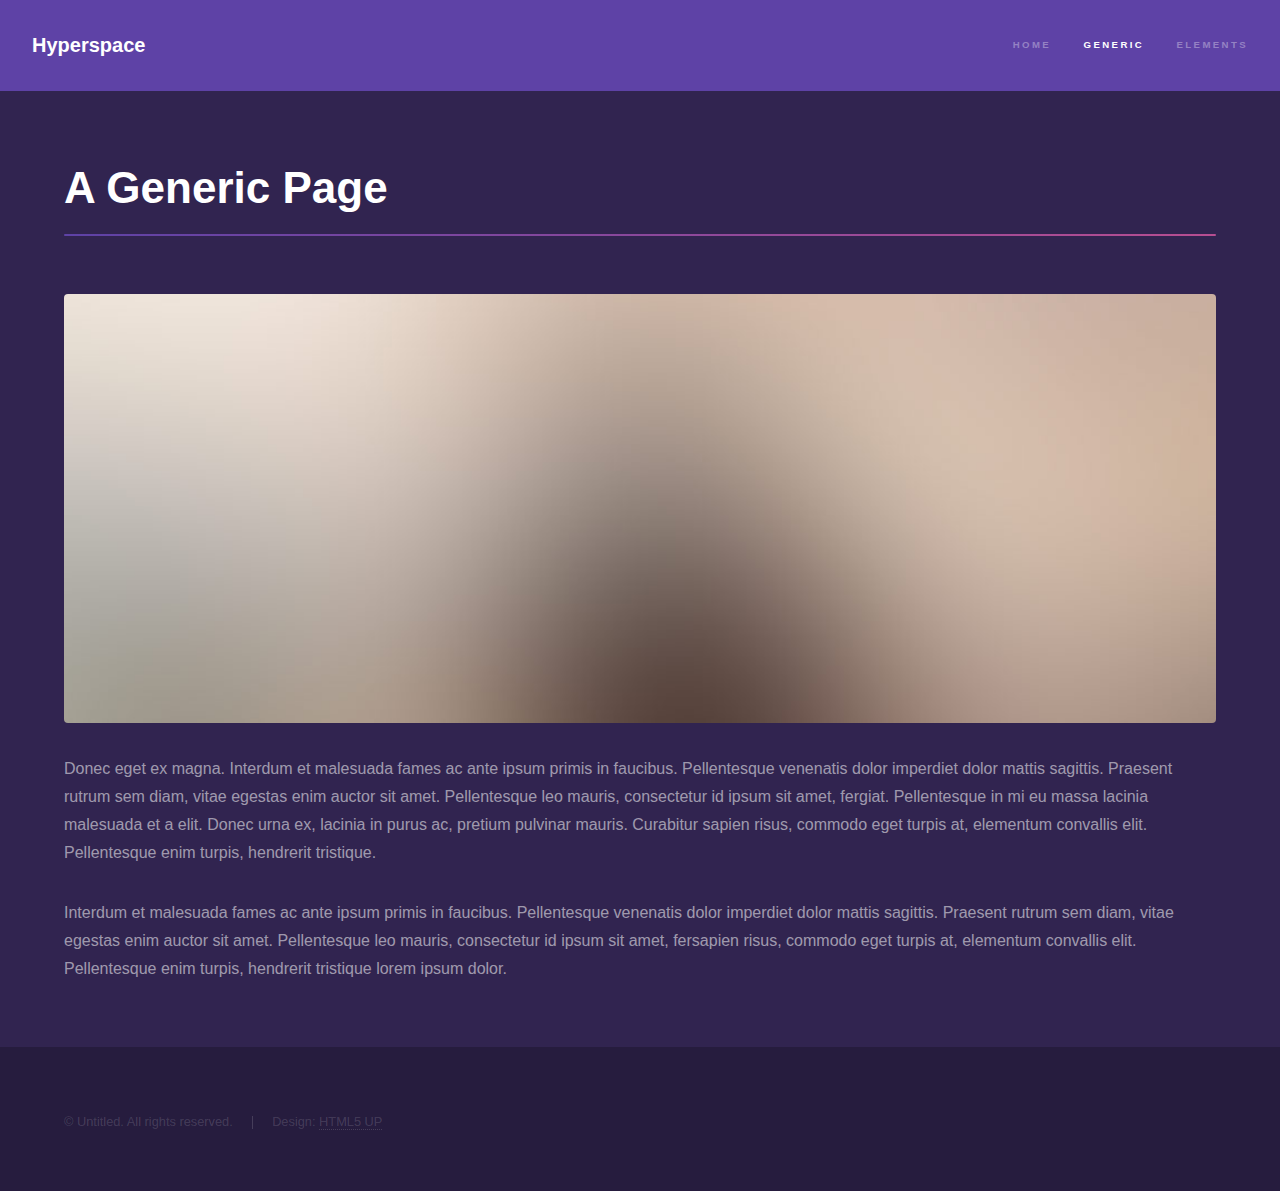
<file: Website/generic.html>
<!DOCTYPE HTML>
<!--
	Hyperspace by HTML5 UP
	html5up.net | @ajlkn
	Free for personal and commercial use under the CCA 3.0 license (html5up.net/license)
-->
<html>
	<head>
		<title>Generic - Hyperspace by HTML5 UP</title>
		<meta charset="utf-8" />
		<meta name="viewport" content="width=device-width, initial-scale=1, user-scalable=no" />
		<link rel="stylesheet" href="assets/css/main.css" />
		<noscript><link rel="stylesheet" href="assets/css/noscript.css" /></noscript>
	</head>
	<body class="is-preload">

		<!-- Header -->
			<header id="header">
				<a href="index.html" class="title">Hyperspace</a>
				<nav>
					<ul>
						<li><a href="index.html">Home</a></li>
						<li><a href="generic.html" class="active">Generic</a></li>
						<li><a href="elements.html">Elements</a></li>
					</ul>
				</nav>
			</header>

		<!-- Wrapper -->
			<div id="wrapper">

				<!-- Main -->
					<section id="main" class="wrapper">
						<div class="inner">
							<h1 class="major">A Generic Page</h1>
							<span class="image fit"><img src="images/pic04.jpg" alt="" /></span>
							<p>Donec eget ex magna. Interdum et malesuada fames ac ante ipsum primis in faucibus. Pellentesque venenatis dolor imperdiet dolor mattis sagittis. Praesent rutrum sem diam, vitae egestas enim auctor sit amet. Pellentesque leo mauris, consectetur id ipsum sit amet, fergiat. Pellentesque in mi eu massa lacinia malesuada et a elit. Donec urna ex, lacinia in purus ac, pretium pulvinar mauris. Curabitur sapien risus, commodo eget turpis at, elementum convallis elit. Pellentesque enim turpis, hendrerit tristique.</p>
							<p>Interdum et malesuada fames ac ante ipsum primis in faucibus. Pellentesque venenatis dolor imperdiet dolor mattis sagittis. Praesent rutrum sem diam, vitae egestas enim auctor sit amet. Pellentesque leo mauris, consectetur id ipsum sit amet, fersapien risus, commodo eget turpis at, elementum convallis elit. Pellentesque enim turpis, hendrerit tristique lorem ipsum dolor.</p>
						</div>
					</section>

			</div>

		<!-- Footer -->
			<footer id="footer" class="wrapper alt">
				<div class="inner">
					<ul class="menu">
						<li>&copy; Untitled. All rights reserved.</li><li>Design: <a href="http://html5up.net">HTML5 UP</a></li>
					</ul>
				</div>
			</footer>

		<!-- Scripts -->
			<script src="assets/js/jquery.min.js"></script>
			<script src="assets/js/jquery.scrollex.min.js"></script>
			<script src="assets/js/jquery.scrolly.min.js"></script>
			<script src="assets/js/browser.min.js"></script>
			<script src="assets/js/breakpoints.min.js"></script>
			<script src="assets/js/util.js"></script>
			<script src="assets/js/main.js"></script>

	</body>
</html>
</file>
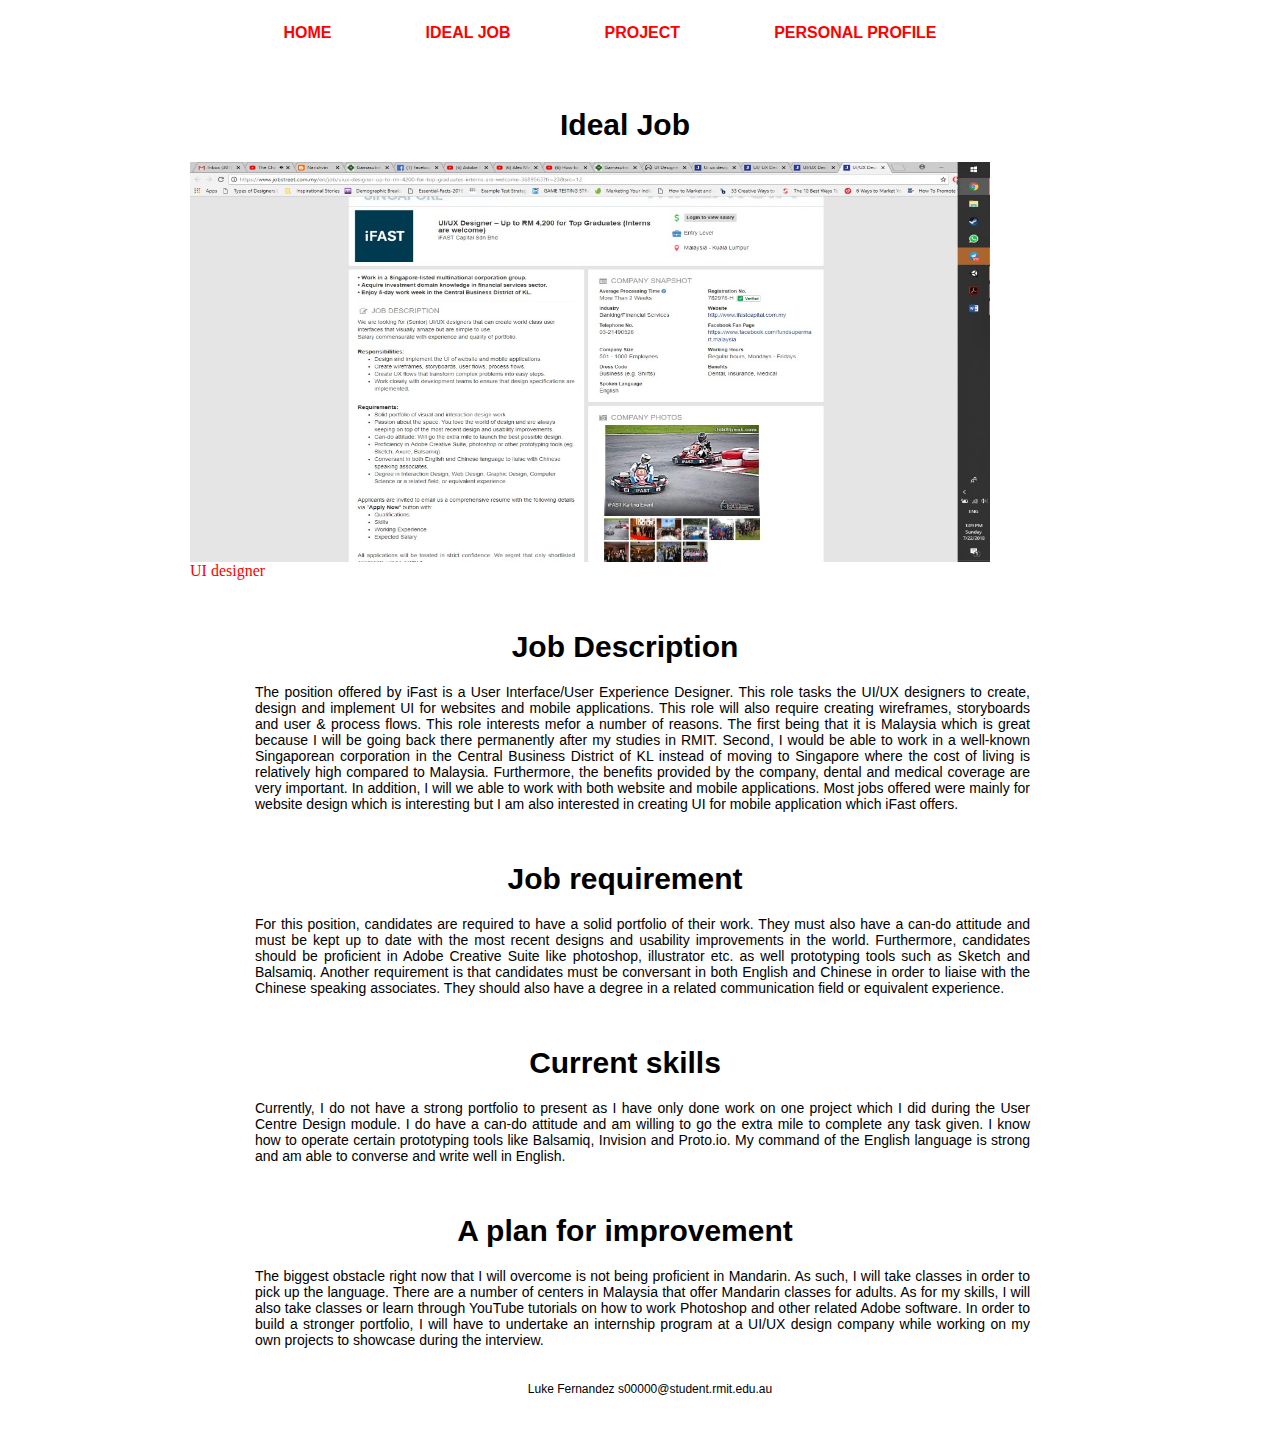
<file: Website2/job.html>
<!DOCTYPE html>
<html>
<head>
	<meta charset="utf-8">
	<title>My Student Website</title>
	<link rel="stylesheet" href="style.css" />
</head>
	
<body>
<div id="container"> 

<header>

<nav>	
	<ul>					
		<li><a href="luke.html">HOME</a></li>					
		<li><a href="job.html">IDEAL JOB</a></li>	
		<li><a href="project.html">PROJECT</a></li>	
		<li><a href="personalprofile.html">PERSONAL PROFILE</a></li>	
	
	</ul>		
</nav>
</header>
		
<h1> Ideal Job </h1>
<img src="images/idealjob.jpg" align="center" width="800" height="400" /><br>
<a href="https://www.jobstreet.com.my/en/job/uiux-designer-up-to-rm-4200-for-top-graduates-interns-are-welcome-3689563?fr=23&src=12"> UI designer</a>


<h1> Job Description </h1>
<p>
	The position offered by iFast is a User Interface/User Experience Designer. 
	This role tasks the UI/UX designers to create, design and implement UI for websites and mobile applications. This role will also require creating wireframes, storyboards and user & process flows. 
	This role interests mefor a number of reasons. The first being that it is Malaysia which is great because I will be going back there permanently after my studies in RMIT. 
	Second, I would be able to work in a well-known Singaporean corporation in the Central Business District of KL instead of moving to Singapore where the cost of living is relatively high compared to Malaysia. 
	Furthermore, the benefits provided by the company, dental and medical coverage are very important. In addition, I will we able to work with both website and mobile applications. 
	Most jobs offered were mainly for website design which is interesting but I am also interested in creating UI for mobile application which iFast offers. 
</p>

<h1> Job requirement </h1>
<p>
	For this position, candidates are required to have a solid portfolio of their work. 
	They must also have a can-do attitude and must be kept up to date with the most recent designs and usability improvements in the world. 
	Furthermore, candidates should be proficient in Adobe Creative Suite like photoshop, illustrator etc. as well prototyping tools such as Sketch and Balsamiq. 
	Another requirement is that candidates must be conversant in both English and Chinese in order to liaise with the Chinese speaking associates. 
	They should also have a degree in a related communication field or equivalent experience.
</p>

<h1> Current skills </h1>

<p>
	Currently, I do not have a strong portfolio to present as I have only done work on one project which I did during the User Centre Design module. 
	I do have a can-do attitude and am willing to go the extra mile to complete any task given. 
	I know how to operate certain prototyping tools like Balsamiq, Invision and Proto.io. 
	My command of the English language is strong and am able to converse and write well in English.
</p>

<h1> A plan for improvement </h1>

<p>
	The biggest obstacle right now that I will overcome is not being proficient in Mandarin. 
	As such, I will take classes in order to pick up the language. 
	There are a number of centers in Malaysia that offer Mandarin classes for adults. 
	As for my skills, I will also take classes or learn through YouTube tutorials on how to work Photoshop and other related Adobe software. 
	In order to build a stronger portfolio, I will have to undertake an internship program at a UI/UX design company while working on my own projects to showcase during the interview.
</p>



<footer>
	Luke Fernandez s00000@student.rmit.edu.au
	
</footer>
	
</div>
</body>
</html>
</file>
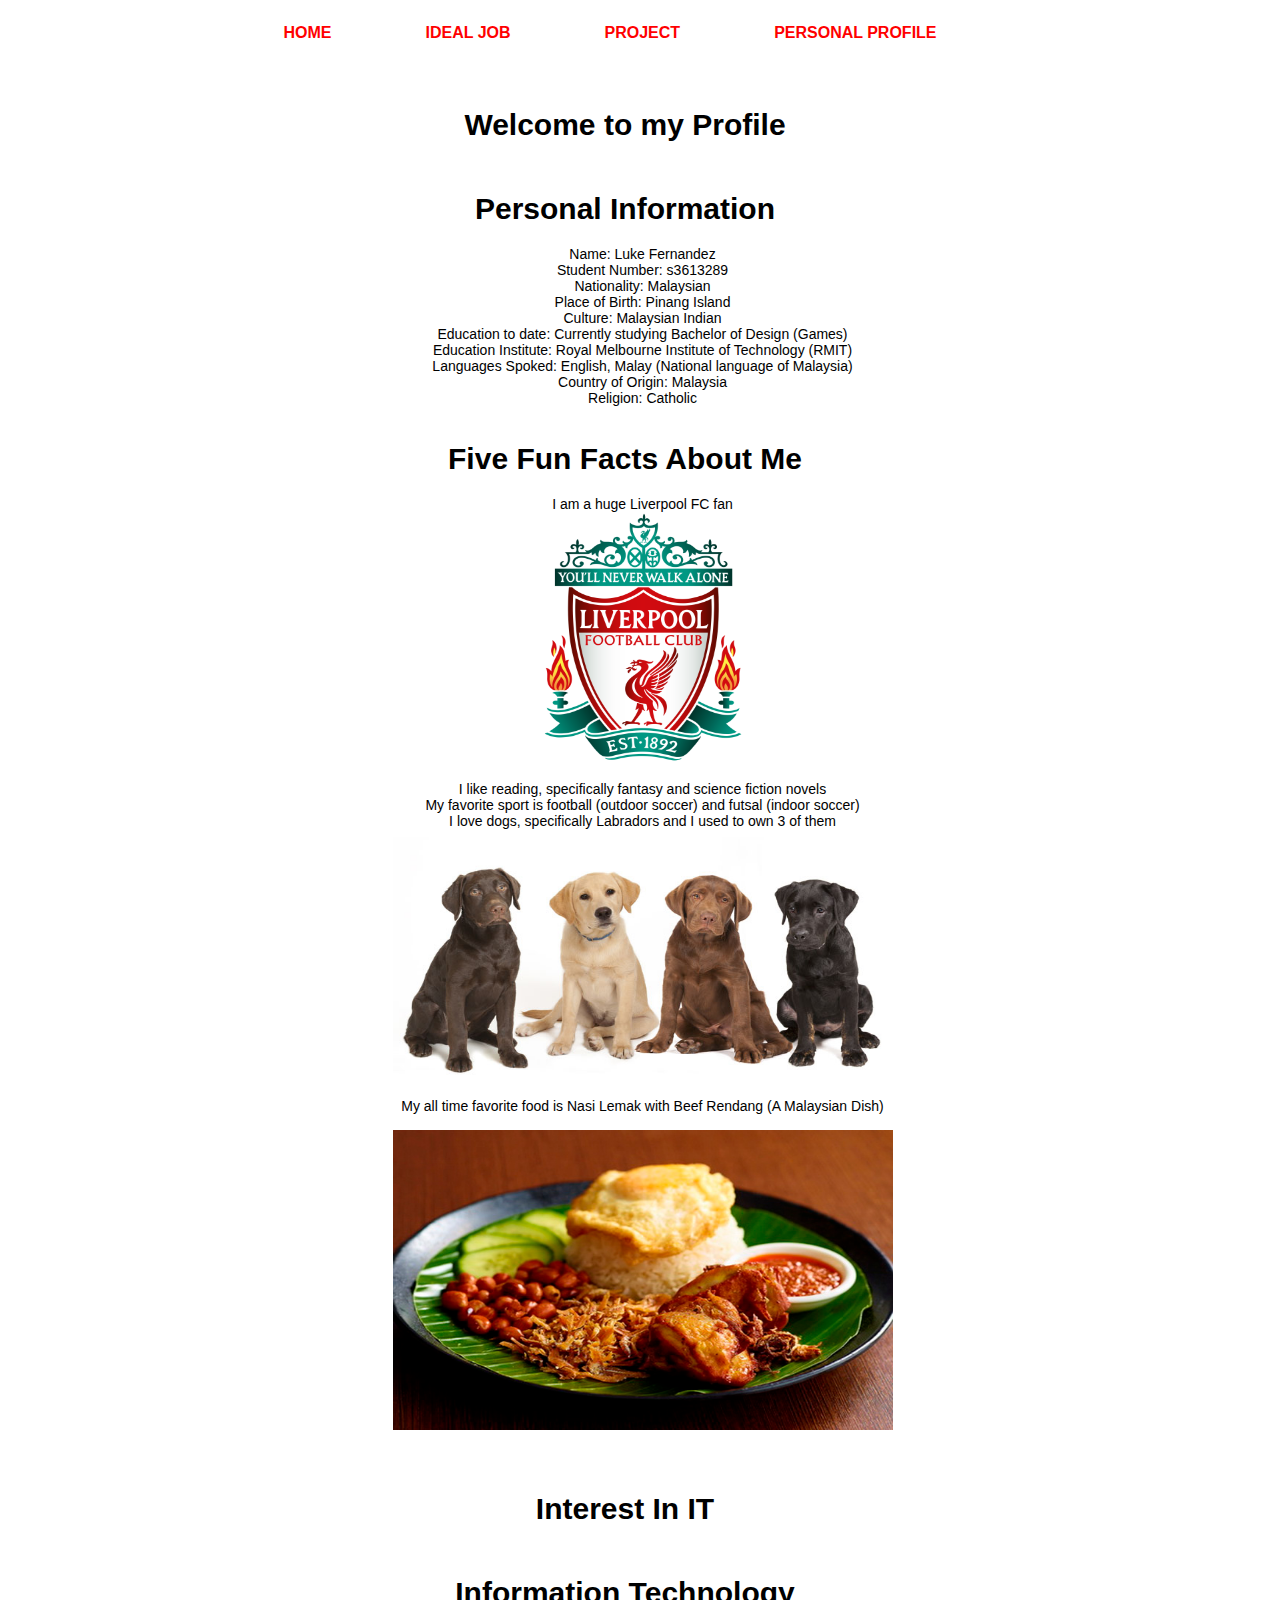
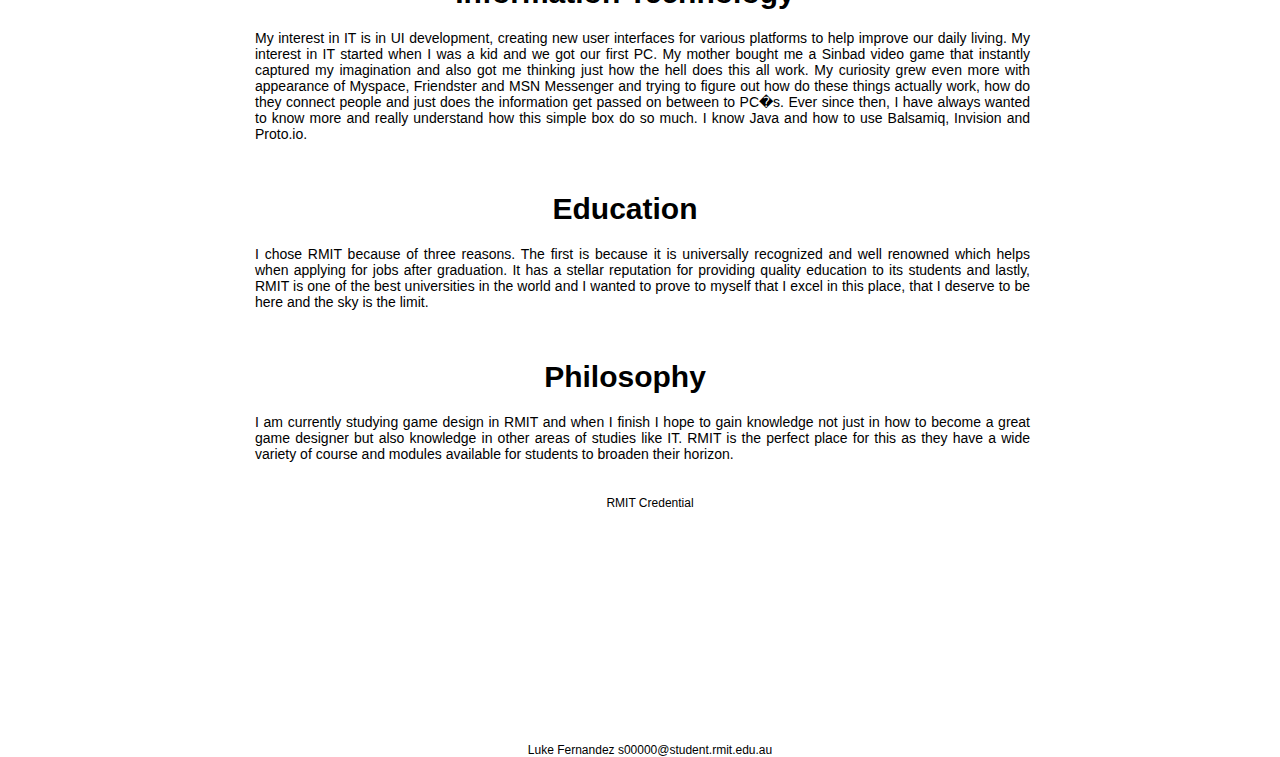
<file: Website2/luke.html>
<!DOCTYPE html>
<html>
<head>
	<meta charset="utf-8">
	<title>My Student Website</title>
	<link rel="stylesheet" href="style.css" />
</head>
	
<body>
<div id="container"> 

<header>
<nav>	
	<ul>					
		<li><a href="luke.html">HOME</a></li>					
		<li><a href="job.html">IDEAL JOB</a></li>	
		<li><a href="project.html">PROJECT</a></li>	
		<li><a href="personalprofile.html">PERSONAL PROFILE</a></li>	
	
	</ul>		
</nav>

</header>
		
	<h1>Welcome to my Profile</h1>		
		
		
		
<section id="intro">	
	<h1> Personal Information </h1>
	<p>
		Name: Luke Fernandez<br>
		Student Number: s3613289<br>
		Nationality: Malaysian<br>
		Place of Birth: Pinang Island<br>
		Culture: Malaysian Indian<br>
		Education to date: Currently studying Bachelor of Design (Games)<br>
		Education Institute: Royal Melbourne Institute of Technology (RMIT)<br>
		Languages Spoked: English, Malay (National language of Malaysia)<br>
		Country of Origin: Malaysia<br>
		Religion: Catholic
	</p>							
</section>	


<section id="aboutme">	
	<h1> Five Fun Facts About Me  </h1>
	<p>
		I am a huge Liverpool FC fan<br>
		<img src="images/Liverpool.png" width="200" height="250"/>
		
		<br><br>

		I like reading, specifically fantasy and science fiction novels<br>
		My favorite sport is football (outdoor soccer) and futsal (indoor soccer)<br>
		I love dogs, specifically Labradors and I used to own 3 of them<br>
		<img src="images/labrador.jpg" width="500" height="250"/>
		
		<br><br>

		My all time favorite food is Nasi Lemak with Beef Rendang (A Malaysian Dish)<br><br>
		<img src="images/NasiLemak.jpg" width="500" height="300"/>
	</p>							
</section>	


<h1>Interest In IT</h1>	


	<h1> Information Technology </h1>

	<p>
		My interest in IT is in UI development, creating new user interfaces for various platforms to help improve our daily living. 
		My interest in IT started when I was a kid and we got our first PC. My mother bought me a Sinbad video game that instantly captured my imagination and also got me thinking just how the hell does this all work. 
		My curiosity grew even more with appearance of Myspace, Friendster and MSN Messenger and trying to figure out how do these things actually work, how do they connect people and just does the information get passed on between to PC�s. 
		Ever since then, I have always wanted to know more and really understand how this simple box do so much. I know Java and how to use Balsamiq, Invision and Proto.io.
	</p>
				


	<h1> Education </h1>
	<p>
		I chose RMIT because of three reasons. 
		The first is because it is universally recognized and well renowned which helps when applying for jobs after graduation. 
		It has a stellar reputation for providing quality education to its students and lastly, 
		RMIT is one of the best universities in the world and I wanted to prove to myself that I excel in this place, that I deserve to be here and the sky is the limit.							
	</p>							



<section id="philosophy">	

	<h1> Philosophy </h1>
	<p>
		I am currently studying game design in RMIT and when I finish I hope to gain knowledge not just in how to become a great game designer but also knowledge in other areas of studies like IT. 
		RMIT is the perfect place for this as they have a wide variety of course and modules available for students to broaden their horizon.
	</p>							
							


<footer>
RMIT Credential<br>
<iframe frameborder="0" scrolling="no" src="https://rmit.credly.com/embed.html#/?member_badge_id=15073641" width="180" height="230"></iframe><br>


	Luke Fernandez s00000@student.rmit.edu.au
</footer>
	
</div>
</body>
</html>
</file>
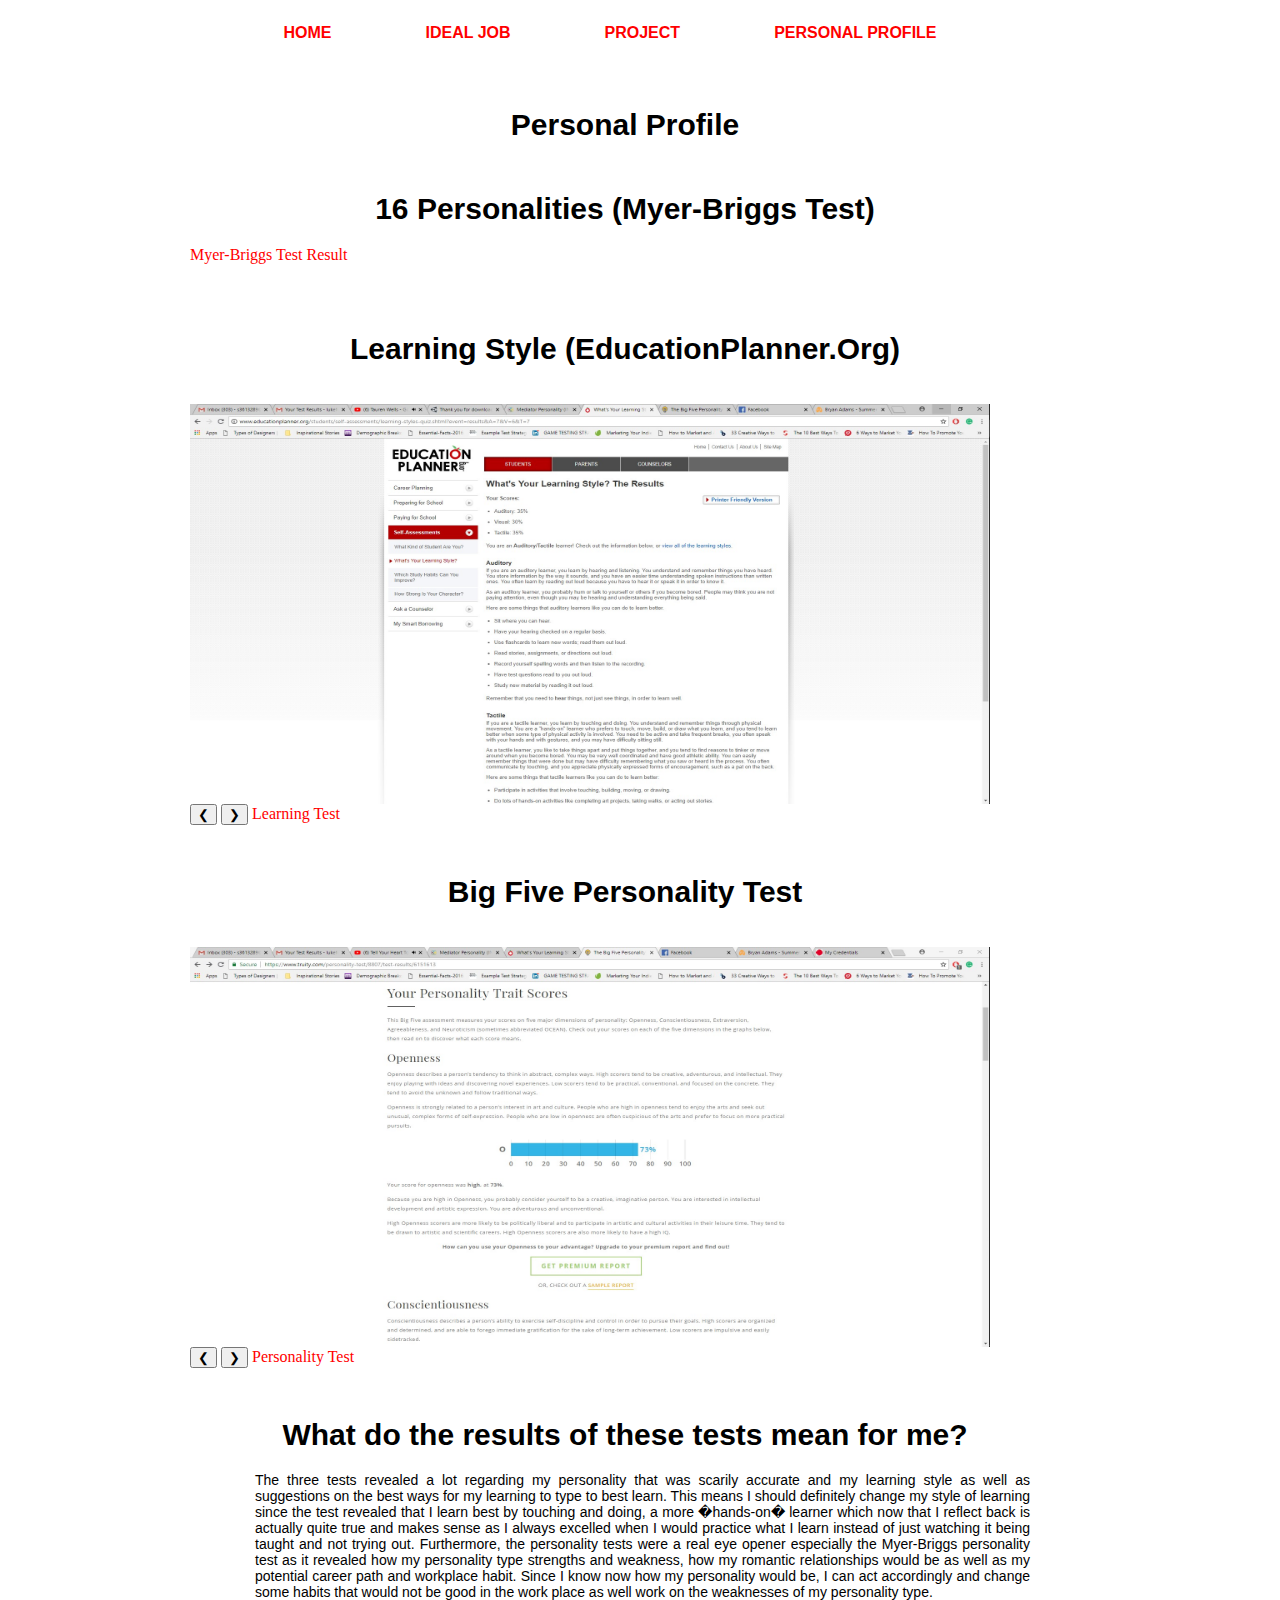
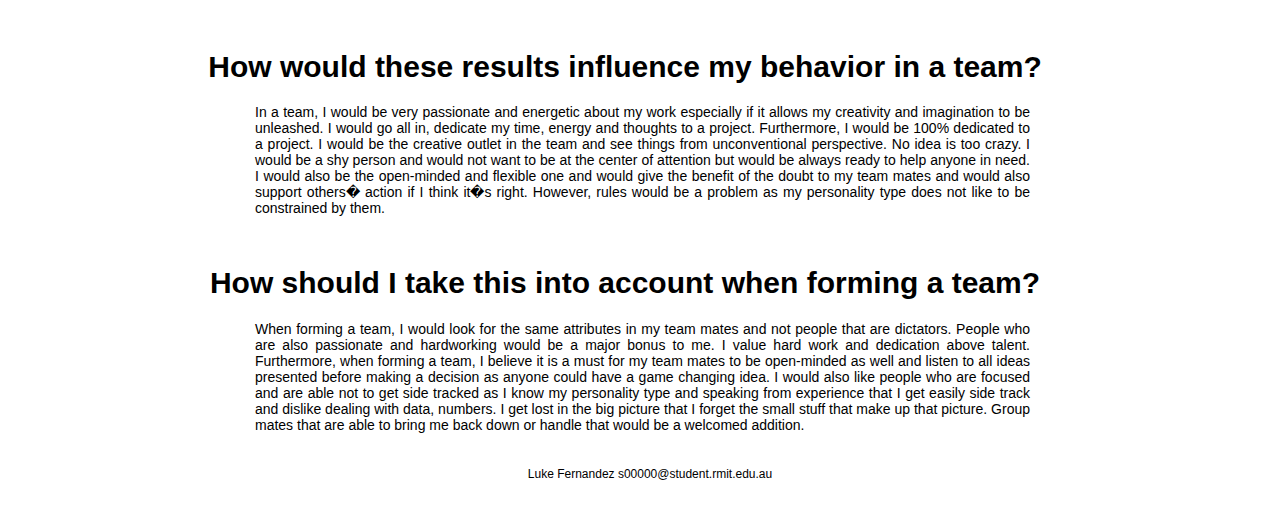
<file: Website2/personalprofile.html>
<!DOCTYPE html>
<html>
<head>
	<meta charset="utf-8">
	<title>My Student Website</title>
	<link rel="stylesheet" href="style.css" />
</head>
	
<body>
<div id="container"> 

<header>

<nav>	
	<ul>					
		<li><a href="luke.html">HOME</a></li>					
		<li><a href="job.html">IDEAL JOB</a></li>	
		<li><a href="project.html">PROJECT</a></li>	
		<li><a href="personalprofile.html">PERSONAL PROFILE</a></li>		
	</ul>		
</nav>
</header>
		
		
<h1> Personal Profile </h1>
		
<h1> 16 Personalities (Myer-Briggs Test) </h1> 
<a href="https://www.16personalities.com/infp-personality">Myer-Briggs Test Result</a><br><br>




<section id="slide">

<h1> Learning Style (EducationPlanner.Org) </h1>

<br>

<img class="slides1" src="images/educationplanner1.jpg" width="800" height="400">
<img class="slides1" src="images/educationplanner2.jpg" width="800" height="400">

<button class="button1 left" onclick="plusDivs1(-1)">&#10094;</button>
<button class="button1 right" onclick="plusDivs1(+1)">&#10095;</button>
<a href="http://www.educationplanner.org/students/self-assessments/learning-styles-quiz.shtml?event=results&A=7&V=6&T=7">Learning Test</a>


<script>
var slideIndex = 1;
showDivs1(slideIndex);

function plusDivs1(n) {
    showDivs1(slideIndex += n);
}

function showDivs1(n) {
    var i;
    var x = document.getElementsByClassName("slides1");
    if (n > x.length) {slideIndex = 1} 
    if (n < 1) {slideIndex = x.length} ;
    for (i = 0; i < x.length; i++) {
        x[i].style.display = "none"; 
    }
    x[slideIndex-1].style.display = "block"; 
}

</script>

</section>


<section id="slide2">
<h1> Big Five Personality Test </h1>
<br>


<img class="slides2" src="images/ptest1.jpg" width="800" height="400"/>
<img class="slides2" src="images/ptest2.jpg" width="800" height="400"/>
<img class="slides2" src="images/ptest3.jpg" width="800" height="400"/>
<img class="slides2" src="images/ptest4.jpg" width="800" height="400"/>

<button class="button2 left" onclick="plusDivs2(-1)">&#10094;</button>
<button class="button2 right" onclick="plusDivs2(+1)">&#10095;</button>
<a href="https://www.truity.com/personality-test/8807/test-results/6151613">Personality Test</a>

<script>

var slideIndex = 1;
showDivs2(slideIndex);

function plusDivs2(n) {
    showDivs2(slideIndex += n);
}

function showDivs2(n) {
    var i;
    var x = document.getElementsByClassName("slides2");
    if (n > x.length) {slideIndex = 1} 
    if (n < 1) {slideIndex = x.length} ;
    for (i = 0; i < x.length; i++) {
        x[i].style.display = "none"; 
    }
    x[slideIndex-1].style.display = "block"; 
}

</script>
</section>


<h1> What do the results of these tests mean for me? </h1>
<p>
	The three tests revealed a lot regarding my personality that was scarily accurate and my learning style as well as suggestions on the best ways for my learning to type to best learn. 
	This means I should definitely change my style of learning since the test revealed that I learn best by touching and doing, a more �hands-on� learner which now that I reflect back is actually quite true and makes sense as I always excelled when I would practice what I learn instead of just watching it being taught and not trying out. 
	Furthermore, the personality tests were a real eye opener especially the Myer-Briggs personality test as it revealed how my personality type strengths and weakness, how my romantic relationships would be as well as my potential career path and workplace habit. 
	Since I know now how my personality would be, I can act accordingly and change some habits that would not be good in the work place as well work on the weaknesses of my personality type.  
</p>

<h1> How would these results influence my behavior in a team? </h1>
<p>
	In a team, I would be very passionate and energetic about my work especially if it allows my creativity and imagination to be unleashed. 
	I would go all in, dedicate my time, energy and thoughts to a project. 
	Furthermore, I would be 100% dedicated to a project. 
	I would be the creative outlet in the team and see things from unconventional perspective. 
	No idea is too crazy. I would be a shy person and would not want to be at the center of attention but would be always ready to help anyone in need. 
	I would also be the open-minded and flexible one and would give the benefit of the doubt to my team mates and would also support others� action if I think it�s right. 
	However, rules would be a problem as my personality type does not like to be constrained by them.
</p>

<h1> How should I take this into account when forming a team? </h1>
<p>
	When forming a team, I would look for the same attributes in my team mates and not people that are dictators. 
	People who are also passionate and hardworking would be a major bonus to me. 
	I value hard work and dedication above talent. 
	Furthermore, when forming a team, I believe it is a must for my team mates to be open-minded as well and listen to all ideas presented before making a decision as anyone could have a game changing idea. 
	I would also like people who are focused and are able not to get side tracked as I know my personality type and speaking from experience that I get easily side track and dislike dealing with data, numbers. 
	I get lost in the big picture that I forget the small stuff that make up that picture. 
	Group mates that are able to bring me back down or handle that would be a welcomed addition.
</p>

<footer>
	Luke Fernandez s00000@student.rmit.edu.au
</footer>
	
</div>
</body>
</html>
</file>
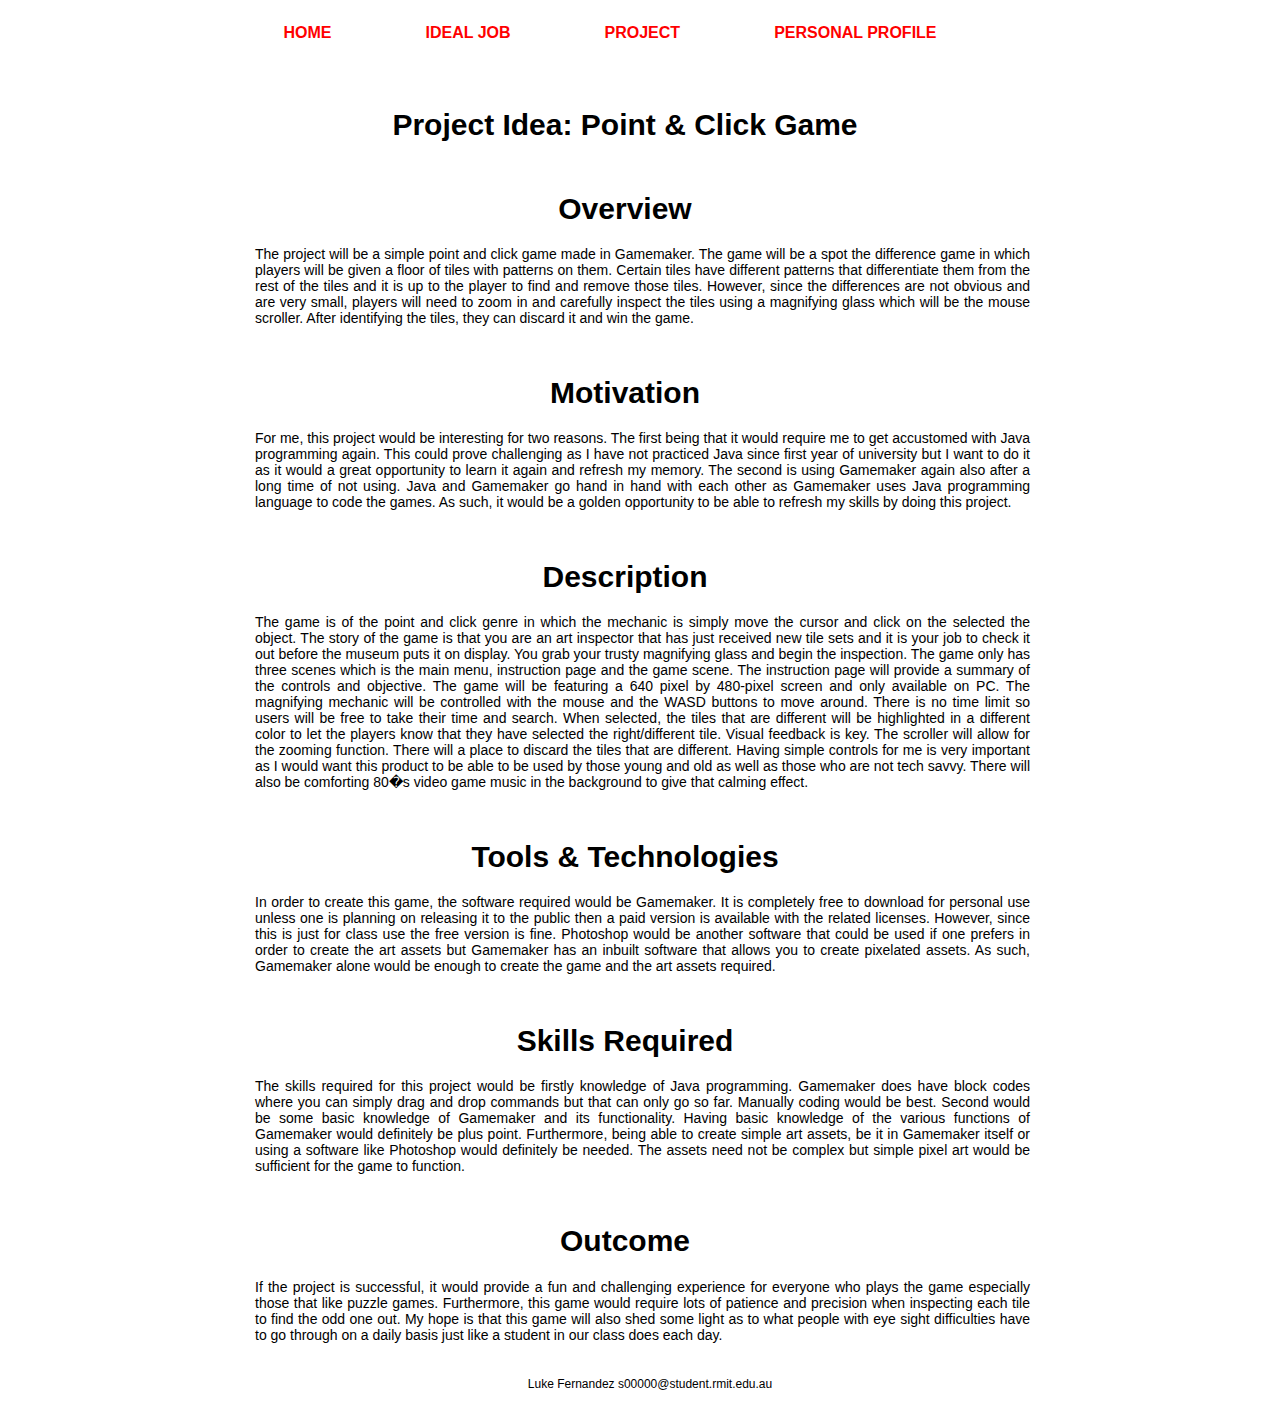
<file: Website2/project.html>
<!DOCTYPE html>
<html>
<head>
	<meta charset="utf-8">
	<title>My Student Website</title>
	<link rel="stylesheet" href="style.css" />
</head>
	
<body>
<div id="container"> 

<header>

<nav>	
	<ul>					
		<li><a href="luke.html">HOME</a></li>					
		<li><a href="job.html">IDEAL JOB</a></li>	
		<li><a href="project.html">PROJECT</a></li>	
		<li><a href="personalprofile.html">PERSONAL PROFILE</a></li>	
	</ul>		
</nav>
</header>
		
<h1> Project Idea: Point & Click Game </h1>

<h1> Overview </h1>
<p>	
	The project will be a simple point and click game made in Gamemaker. 
	The game will be a spot the difference game in which players will be given a floor of tiles with patterns on them. 
	Certain tiles have different patterns that differentiate them from the rest of the tiles and it is up to the player to find and remove those tiles. However, since the differences are not obvious and are very small, players will need to zoom in and carefully inspect the tiles using a magnifying glass which will be the mouse scroller. 
	After identifying the tiles, they can discard it and win the game.
</p>

<h1> Motivation </h1>
<p>
	For me, this project would be interesting for two reasons. 
	The first being that it would require me to get accustomed with Java programming again. 
	This could prove challenging as I have not practiced Java since first year of university but I want to do it as it would a great opportunity to learn it again and refresh my memory. 
	The second is using Gamemaker again also after a long time of not using. Java and Gamemaker go hand in hand with each other as Gamemaker uses Java programming language to code the games. 
	As such, it would be a golden opportunity to be able to refresh my skills by doing this project.
</p>

<h1> Description </h1>
<p>
	The game is of the point and click genre in which the mechanic is simply move the cursor and click on the selected the object. 
	The story of the game is that you are an art inspector that has just received new tile sets and it is your job to check it out before the museum puts it on display. 
	You grab your trusty magnifying glass and begin the inspection. 
	The game only has three scenes which is the main menu, instruction page and the game scene. The instruction page will provide a summary of the controls and objective. 
	The game will be featuring a 640 pixel by 480-pixel screen and only available on PC. 
	The magnifying mechanic will be controlled with the mouse and the WASD buttons to move around. 
	There is no time limit so users will be free to take their time and search. When selected, the tiles that are different will be highlighted in a different color to let the players know that they have selected the right/different tile. 
	Visual feedback is key. The scroller will allow for the zooming function. There will 	a place to discard the tiles that are different. 
	Having simple controls for me is very important as I would want this product to be able to be used by those young and old as well as those who are not tech savvy. 
	There will also be comforting 80�s video game music in the background to give that calming effect.
</p>

<h1> Tools & Technologies </h1>
<p>
	In order to create this game, the software required would be Gamemaker. It is completely free to download for personal use unless one is planning on releasing it to the public then a paid version is available with the related licenses. 
	However, since this is just for class use the free version is fine. 
	Photoshop would be another software that could be used if one prefers in order to create the art assets but Gamemaker has an inbuilt software that allows you to create pixelated assets. 
	As such, Gamemaker alone would be enough to create the game and the art assets required.
</p>

<h1> Skills Required </h1>
<p>
	The skills required for this project would be firstly knowledge of Java programming. Gamemaker does have block codes where you can simply drag and drop commands but that can only go so far. Manually coding would be best. 
	Second would be some basic knowledge of Gamemaker and its functionality. 
	Having basic knowledge of the various functions of Gamemaker would definitely be plus point. 
	Furthermore, being able to create simple art assets, be it in Gamemaker itself or using a software like Photoshop would definitely be needed. 
	The assets need not be complex but simple pixel art would be sufficient for the game to function.
</p>

<h1> Outcome </h1>
<p>
	If the project is successful, it would provide a fun and challenging experience for everyone who plays the game especially those that like puzzle games. 
	Furthermore, this game would require lots of patience and precision when inspecting each tile to find the odd one out. 
	My hope is that this game will also shed some light as to what people with eye sight difficulties have to go through on a daily basis just like a student in our class does each day.
</p>


<footer>
	Luke Fernandez s00000@student.rmit.edu.au
</footer>
	
</div>
</body>
</html>
</file>
<file: Website/assets/css/noscript.css>
/*
	Hyperspace by HTML5 UP
	html5up.net | @ajlkn
	Free for personal and commercial use under the CCA 3.0 license (html5up.net/license)
*/

/* Spotlights */

	.spotlights > section > .image:before {
		opacity: 0 !important;
	}

	.spotlights > section > .content > .inner {
		-moz-transform: none !important;
		-webkit-transform: none !important;
		-ms-transform: none !important;
		transform: none !important;
		opacity: 1 !important;
	}

/* Wrapper */

	.wrapper > .inner {
		opacity: 1 !important;
		-moz-transform: none !important;
		-webkit-transform: none !important;
		-ms-transform: none !important;
		transform: none !important;
	}

/* Sidebar */

	#sidebar > .inner {
		opacity: 1 !important;
	}

	#sidebar nav > ul > li {
		-moz-transform: none !important;
		-webkit-transform: none !important;
		-ms-transform: none !important;
		transform: none !important;
		opacity: 1 !important;
	}
</file>
<file: Website2/assets/css/noscript.css>
/*
	Hyperspace by HTML5 UP
	html5up.net | @ajlkn
	Free for personal and commercial use under the CCA 3.0 license (html5up.net/license)
*/

/* Spotlights */

	.spotlights > section > .image:before {
		opacity: 0 !important;
	}

	.spotlights > section > .content > .inner {
		-moz-transform: none !important;
		-webkit-transform: none !important;
		-ms-transform: none !important;
		transform: none !important;
		opacity: 1 !important;
	}

/* Wrapper */

	.wrapper > .inner {
		opacity: 1 !important;
		-moz-transform: none !important;
		-webkit-transform: none !important;
		-ms-transform: none !important;
		transform: none !important;
	}

/* Sidebar */

	#sidebar > .inner {
		opacity: 1 !important;
	}

	#sidebar nav > ul > li {
		-moz-transform: none !important;
		-webkit-transform: none !important;
		-ms-transform: none !important;
		transform: none !important;
		opacity: 1 !important;
	}
</file>
<file: Website2/style.css>
body { /** selector **/
	background-color: white;
}

#container { /** # is a ID selector **/
	width: 900px;
	height: 750px;
	background-color: white;
	margin:auto; /** generate space around elements **/ 
} 

header { 
	width: 900px;
	height: 50px;
	background-color: white;
	}


nav {
	text-align: center;
	width: 800px;
	height: 50px;
	float: left;
	
}


li {
	display: inline;
	color: white;
	margin: 45px;
	font-family: Helvetica; 
	color: white;
	font-weight: bold; /** font thickness **/ 
}

a:link {
    text-decoration: none; /** underline **/
    color: red;
}

a:visited {
    text-decoration: none;
    color: black;
}	

#intro{
	width: 900px;
	height: 200px;
	background-color: white;
}

#intro p {
	font-family: Helvetica;
	color: black;
	text-align: center;
	font-size: 14px;
	padding-right: 20px;
	padding-left: 65px;
	margin-right: 40px;
}


#aboutme {
	width: 900px;
	height: 1000px;
	background-color: white;
}

#aboutme p {
	font-family: Helvetica;
	color: black;
	text-align: center;
	font-size: 14px;
	padding-right: 20px;
	padding-left: 65px;
	margin-right: 40px;

}



h1 {
	font-family: Helvetica;
	font-weight: bold;
	text-align: center;
	color: black;
	font-size: 30px;
	margin-top: 50px;
	margin-right: 30px;
}

p {
	font-family: Helvetica;
	color: black;
	text-align: justify;
	font-size: 14px;
	padding-right: 20px;
	padding-left: 65px;
	margin-right: 40px;
}



footer {
	width: 900px;
	height: 50px;
	background-color: white;
	float: left;
	font-family: Helvetica;
	font-size: 12px;
	text-align: center;
	padding-left: 10px; 
	padding-top: 20px; 
}
</file>
<file: Website/assets/css/main.css>
@import url(font-awesome.min.css);

/*
	Hyperspace by HTML5 UP
	html5up.net | @ajlkn
	Free for personal and commercial use under the CCA 3.0 license (html5up.net/license)
*/

html, body, div, span, applet, object,
iframe, h1, h2, h3, h4, h5, h6, p, blockquote,
pre, a, abbr, acronym, address, big, cite,
code, del, dfn, em, img, ins, kbd, q, s, samp,
small, strike, strong, sub, sup, tt, var, b,
u, i, center, dl, dt, dd, ol, ul, li, fieldset,
form, label, legend, table, caption, tbody,
tfoot, thead, tr, th, td, article, aside,
canvas, details, embed, figure, figcaption,
footer, header, hgroup, menu, nav, output, ruby,
section, summary, time, mark, audio, video {
	margin: 0;
	padding: 0;
	border: 0;
	font-size: 100%;
	font: inherit;
	vertical-align: baseline;}

article, aside, details, figcaption, figure,
footer, header, hgroup, menu, nav, section {
	display: block;}

body {
	line-height: 1;
}

ol, ul {
	list-style: none;
}

blockquote, q {
	quotes: none;
}

	blockquote:before, blockquote:after, q:before, q:after {
		content: '';
		content: none;
	}

table {
	border-collapse: collapse;
	border-spacing: 0;
}

body {
	-webkit-text-size-adjust: none;
}

mark {
	background-color: transparent;
	color: inherit;
}

input::-moz-focus-inner {
	border: 0;
	padding: 0;
}

input, select, textarea {
	-moz-appearance: none;
	-webkit-appearance: none;
	-ms-appearance: none;
	appearance: none;
}

/* Basic */

	@-ms-viewport {
		width: device-width;
	}

	body {
		-ms-overflow-style: scrollbar;
	}

	@media screen and (max-width: 480px) {

		html, body {
			min-width: 320px;
		}

	}

	html {
		box-sizing: border-box;
	}

	*, *:before, *:after {
		box-sizing: inherit;
	}

	body {
		background: #312450;
	}

		body.is-preload *, body.is-preload *:before, body.is-preload *:after {
			-moz-animation: none !important;
			-webkit-animation: none !important;
			-ms-animation: none !important;
			animation: none !important;
			-moz-transition: none !important;
			-webkit-transition: none !important;
			-ms-transition: none !important;
			transition: none !important;
		}

/* Type */

	body, input, select, textarea {
		color: rgba(255, 255, 255, 0.55);
		font-family: Arial, Helvetica, sans-serif;
		font-size: 16.5pt;
		font-weight: normal;
		line-height: 1.75;
	}

		@media screen and (max-width: 1680px) {

			body, input, select, textarea {
				font-size: 13pt;
			}

		}

		@media screen and (max-width: 1280px) {

			body, input, select, textarea {
				font-size: 12pt;
			}

		}

		@media screen and (max-width: 360px) {

			body, input, select, textarea {
				font-size: 11pt;
			}

		}

	a {
		-moz-transition: color 0.2s ease, border-bottom-color 0.2s ease;
		-webkit-transition: color 0.2s ease, border-bottom-color 0.2s ease;
		-ms-transition: color 0.2s ease, border-bottom-color 0.2s ease;
		transition: color 0.2s ease, border-bottom-color 0.2s ease;
		border-bottom: dotted 1px rgba(255, 255, 255, 0.35);
		color: inherit;
		text-decoration: none;
	}

		a:hover {
			border-bottom-color: transparent;
			color: #ffffff;
		}

	strong, b {
		color: #ffffff;
		font-weight: bold;
	}

	em, i {
		font-style: italic;
	}

	p {
		margin: 0 0 2em 0;
	}

	h1, h2, h3, h4, h5, h6 {
		color: #ffffff;
		font-weight: bold;
		line-height: 1.5;
		margin: 0 0 0.5em 0;
	}

		h1 a, h2 a, h3 a, h4 a, h5 a, h6 a {
			color: inherit;
			text-decoration: none;
		}

	h1 {
		font-size: 2.75em;
	}

		h1.major {
			margin: 0 0 1.3em 0;
			position: relative;
			padding-bottom: 0.35em;
		}

			h1.major:after {
				background-image: -moz-linear-gradient(to right, #5e42a6, #b74e91);
				background-image: -webkit-linear-gradient(to right, #5e42a6, #b74e91);
				background-image: -ms-linear-gradient(to right, #5e42a6, #b74e91);
				background-image: linear-gradient(to right, #5e42a6, #b74e91);
				-moz-transition: max-width 0.2s ease;
				-webkit-transition: max-width 0.2s ease;
				-ms-transition: max-width 0.2s ease;
				transition: max-width 0.2s ease;
				border-radius: 0.2em;
				bottom: 0;
				content: '';
				height: 0.05em;
				position: absolute;
				right: 0;
				width: 100%;
			}

	h2 {
		font-size: 1.75em;
	}

	h3 {
		font-size: 1.1em;
	}

	h4 {
		font-size: 1em;
	}

	h5 {
		font-size: 0.8em;
	}

	h6 {
		font-size: 0.6em;
	}

	@media screen and (max-width: 736px) {

		h1 {
			font-size: 2em;
		}

		h2 {
			font-size: 1.25em;
		}

		h3 {
			font-size: 1em;
		}

		h4 {
			font-size: 0.8em;
		}

		h5 {
			font-size: 0.6em;
		}

		h6 {
			font-size: 0.6em;
		}

	}

	sub {
		font-size: 0.8em;
		position: relative;
		top: 0.5em;
	}

	sup {
		font-size: 0.8em;
		position: relative;
		top: -0.5em;
	}

	blockquote {
		border-left: solid 4px rgba(255, 255, 255, 0.15);
		font-style: italic;
		margin: 0 0 2em 0;
		padding: 0.5em 0 0.5em 2em;
	}

	code {
		background: rgba(255, 255, 255, 0.05);
		border-radius: 0.25em;
		border: solid 1px rgba(255, 255, 255, 0.15);
		font-family: "Courier New", monospace;
		font-size: 0.9em;
		margin: 0 0.25em;
		padding: 0.25em 0.65em;
	}

	pre {
		-webkit-overflow-scrolling: touch;
		font-family: "Courier New", monospace;
		font-size: 0.9em;
		margin: 0 0 2em 0;
	}

		pre code {
			display: block;
			line-height: 1.75em;
			padding: 1em 1.5em;
			overflow-x: auto;
		}

	hr {
		border: 0;
		border-bottom: solid 1px rgba(255, 255, 255, 0.15);
		margin: 2em 0;
	}

		hr.major {
			margin: 3em 0;
		}

	.align-left {
		text-align: left;
	}

	.align-center {
		text-align: center;
	}

	.align-right {
		text-align: right;
	}

/* Row */

	.row {
		display: flex;
		flex-wrap: wrap;
		box-sizing: border-box;
		align-items: stretch;
	}

		.row > * {
			box-sizing: border-box;
		}

		.row.gtr-uniform > * > :last-child {
			margin-bottom: 0;
		}

		.row.aln-left {
			justify-content: flex-start;
		}

		.row.aln-center {
			justify-content: center;
		}

		.row.aln-right {
			justify-content: flex-end;
		}

		.row.aln-top {
			align-items: flex-start;
		}

		.row.aln-middle {
			align-items: center;
		}

		.row.aln-bottom {
			align-items: flex-end;
		}

		.row > .imp {
			order: -1;
		}

		.row > .col-1 {
			width: 8.3333333333%;
		}

		.row > .off-1 {
			margin-left: 8.3333333333%;
		}

		.row > .col-2 {
			width: 16.6666666667%;
		}

		.row > .off-2 {
			margin-left: 16.6666666667%;
		}

		.row > .col-3 {
			width: 25%;
		}

		.row > .off-3 {
			margin-left: 25%;
		}

		.row > .col-4 {
			width: 33.3333333333%;
		}

		.row > .off-4 {
			margin-left: 33.3333333333%;
		}

		.row > .col-5 {
			width: 41.6666666667%;
		}

		.row > .off-5 {
			margin-left: 41.6666666667%;
		}

		.row > .col-6 {
			width: 50%;
		}

		.row > .off-6 {
			margin-left: 50%;
		}

		.row > .col-7 {
			width: 58.3333333333%;
		}

		.row > .off-7 {
			margin-left: 58.3333333333%;
		}

		.row > .col-8 {
			width: 66.6666666667%;
		}

		.row > .off-8 {
			margin-left: 66.6666666667%;
		}

		.row > .col-9 {
			width: 75%;
		}

		.row > .off-9 {
			margin-left: 75%;
		}

		.row > .col-10 {
			width: 83.3333333333%;
		}

		.row > .off-10 {
			margin-left: 83.3333333333%;
		}

		.row > .col-11 {
			width: 91.6666666667%;
		}

		.row > .off-11 {
			margin-left: 91.6666666667%;
		}

		.row > .col-12 {
			width: 100%;
		}

		.row > .off-12 {
			margin-left: 100%;
		}

		.row.gtr-0 {
			margin-top: 0;
			margin-left: 0em;
		}

			.row.gtr-0 > * {
				padding: 0 0 0 0em;
			}

			.row.gtr-0.gtr-uniform {
				margin-top: 0em;
			}

				.row.gtr-0.gtr-uniform > * {
					padding-top: 0em;
				}

		.row.gtr-25 {
			margin-top: 0;
			margin-left: -0.375em;
		}

			.row.gtr-25 > * {
				padding: 0 0 0 0.375em;
			}

			.row.gtr-25.gtr-uniform {
				margin-top: -0.375em;
			}

				.row.gtr-25.gtr-uniform > * {
					padding-top: 0.375em;
				}

		.row.gtr-50 {
			margin-top: 0;
			margin-left: -0.75em;
		}

			.row.gtr-50 > * {
				padding: 0 0 0 0.75em;
			}

			.row.gtr-50.gtr-uniform {
				margin-top: -0.75em;
			}

				.row.gtr-50.gtr-uniform > * {
					padding-top: 0.75em;
				}

		.row {
			margin-top: 0;
			margin-left: -1.5em;
		}

			.row > * {
				padding: 0 0 0 1.5em;
			}

			.row.gtr-uniform {
				margin-top: -1.5em;
			}

				.row.gtr-uniform > * {
					padding-top: 1.5em;
				}

		.row.gtr-150 {
			margin-top: 0;
			margin-left: -2.25em;
		}

			.row.gtr-150 > * {
				padding: 0 0 0 2.25em;
			}

			.row.gtr-150.gtr-uniform {
				margin-top: -2.25em;
			}

				.row.gtr-150.gtr-uniform > * {
					padding-top: 2.25em;
				}

		.row.gtr-200 {
			margin-top: 0;
			margin-left: -3em;
		}

			.row.gtr-200 > * {
				padding: 0 0 0 3em;
			}

			.row.gtr-200.gtr-uniform {
				margin-top: -3em;
			}

				.row.gtr-200.gtr-uniform > * {
					padding-top: 3em;
				}

		@media screen and (max-width: 1680px) {

			.row {
				display: flex;
				flex-wrap: wrap;
				box-sizing: border-box;
				align-items: stretch;
			}

				.row > * {
					box-sizing: border-box;
				}

				.row.gtr-uniform > * > :last-child {
					margin-bottom: 0;
				}

				.row.aln-left {
					justify-content: flex-start;
				}

				.row.aln-center {
					justify-content: center;
				}

				.row.aln-right {
					justify-content: flex-end;
				}

				.row.aln-top {
					align-items: flex-start;
				}

				.row.aln-middle {
					align-items: center;
				}

				.row.aln-bottom {
					align-items: flex-end;
				}

				.row > .imp-xlarge {
					order: -1;
				}

				.row > .col-1-xlarge {
					width: 8.3333333333%;
				}

				.row > .off-1-xlarge {
					margin-left: 8.3333333333%;
				}

				.row > .col-2-xlarge {
					width: 16.6666666667%;
				}

				.row > .off-2-xlarge {
					margin-left: 16.6666666667%;
				}

				.row > .col-3-xlarge {
					width: 25%;
				}

				.row > .off-3-xlarge {
					margin-left: 25%;
				}

				.row > .col-4-xlarge {
					width: 33.3333333333%;
				}

				.row > .off-4-xlarge {
					margin-left: 33.3333333333%;
				}

				.row > .col-5-xlarge {
					width: 41.6666666667%;
				}

				.row > .off-5-xlarge {
					margin-left: 41.6666666667%;
				}

				.row > .col-6-xlarge {
					width: 50%;
				}

				.row > .off-6-xlarge {
					margin-left: 50%;
				}

				.row > .col-7-xlarge {
					width: 58.3333333333%;
				}

				.row > .off-7-xlarge {
					margin-left: 58.3333333333%;
				}

				.row > .col-8-xlarge {
					width: 66.6666666667%;
				}

				.row > .off-8-xlarge {
					margin-left: 66.6666666667%;
				}

				.row > .col-9-xlarge {
					width: 75%;
				}

				.row > .off-9-xlarge {
					margin-left: 75%;
				}

				.row > .col-10-xlarge {
					width: 83.3333333333%;
				}

				.row > .off-10-xlarge {
					margin-left: 83.3333333333%;
				}

				.row > .col-11-xlarge {
					width: 91.6666666667%;
				}

				.row > .off-11-xlarge {
					margin-left: 91.6666666667%;
				}

				.row > .col-12-xlarge {
					width: 100%;
				}

				.row > .off-12-xlarge {
					margin-left: 100%;
				}

				.row.gtr-0 {
					margin-top: 0;
					margin-left: 0em;
				}

					.row.gtr-0 > * {
						padding: 0 0 0 0em;
					}

					.row.gtr-0.gtr-uniform {
						margin-top: 0em;
					}

						.row.gtr-0.gtr-uniform > * {
							padding-top: 0em;
						}

				.row.gtr-25 {
					margin-top: 0;
					margin-left: -0.375em;
				}

					.row.gtr-25 > * {
						padding: 0 0 0 0.375em;
					}

					.row.gtr-25.gtr-uniform {
						margin-top: -0.375em;
					}

						.row.gtr-25.gtr-uniform > * {
							padding-top: 0.375em;
						}

				.row.gtr-50 {
					margin-top: 0;
					margin-left: -0.75em;
				}

					.row.gtr-50 > * {
						padding: 0 0 0 0.75em;
					}

					.row.gtr-50.gtr-uniform {
						margin-top: -0.75em;
					}

						.row.gtr-50.gtr-uniform > * {
							padding-top: 0.75em;
						}

				.row {
					margin-top: 0;
					margin-left: -1.5em;
				}

					.row > * {
						padding: 0 0 0 1.5em;
					}

					.row.gtr-uniform {
						margin-top: -1.5em;
					}

						.row.gtr-uniform > * {
							padding-top: 1.5em;
						}

				.row.gtr-150 {
					margin-top: 0;
					margin-left: -2.25em;
				}

					.row.gtr-150 > * {
						padding: 0 0 0 2.25em;
					}

					.row.gtr-150.gtr-uniform {
						margin-top: -2.25em;
					}

						.row.gtr-150.gtr-uniform > * {
							padding-top: 2.25em;
						}

				.row.gtr-200 {
					margin-top: 0;
					margin-left: -3em;
				}

					.row.gtr-200 > * {
						padding: 0 0 0 3em;
					}

					.row.gtr-200.gtr-uniform {
						margin-top: -3em;
					}

						.row.gtr-200.gtr-uniform > * {
							padding-top: 3em;
						}

		}

		@media screen and (max-width: 1280px) {

			.row {
				display: flex;
				flex-wrap: wrap;
				box-sizing: border-box;
				align-items: stretch;
			}

				.row > * {
					box-sizing: border-box;
				}

				.row.gtr-uniform > * > :last-child {
					margin-bottom: 0;
				}

				.row.aln-left {
					justify-content: flex-start;
				}

				.row.aln-center {
					justify-content: center;
				}

				.row.aln-right {
					justify-content: flex-end;
				}

				.row.aln-top {
					align-items: flex-start;
				}

				.row.aln-middle {
					align-items: center;
				}

				.row.aln-bottom {
					align-items: flex-end;
				}

				.row > .imp-large {
					order: -1;
				}

				.row > .col-1-large {
					width: 8.3333333333%;
				}

				.row > .off-1-large {
					margin-left: 8.3333333333%;
				}

				.row > .col-2-large {
					width: 16.6666666667%;
				}

				.row > .off-2-large {
					margin-left: 16.6666666667%;
				}

				.row > .col-3-large {
					width: 25%;
				}

				.row > .off-3-large {
					margin-left: 25%;
				}

				.row > .col-4-large {
					width: 33.3333333333%;
				}

				.row > .off-4-large {
					margin-left: 33.3333333333%;
				}

				.row > .col-5-large {
					width: 41.6666666667%;
				}

				.row > .off-5-large {
					margin-left: 41.6666666667%;
				}

				.row > .col-6-large {
					width: 50%;
				}

				.row > .off-6-large {
					margin-left: 50%;
				}

				.row > .col-7-large {
					width: 58.3333333333%;
				}

				.row > .off-7-large {
					margin-left: 58.3333333333%;
				}

				.row > .col-8-large {
					width: 66.6666666667%;
				}

				.row > .off-8-large {
					margin-left: 66.6666666667%;
				}

				.row > .col-9-large {
					width: 75%;
				}

				.row > .off-9-large {
					margin-left: 75%;
				}

				.row > .col-10-large {
					width: 83.3333333333%;
				}

				.row > .off-10-large {
					margin-left: 83.3333333333%;
				}

				.row > .col-11-large {
					width: 91.6666666667%;
				}

				.row > .off-11-large {
					margin-left: 91.6666666667%;
				}

				.row > .col-12-large {
					width: 100%;
				}

				.row > .off-12-large {
					margin-left: 100%;
				}

				.row.gtr-0 {
					margin-top: 0;
					margin-left: 0em;
				}

					.row.gtr-0 > * {
						padding: 0 0 0 0em;
					}

					.row.gtr-0.gtr-uniform {
						margin-top: 0em;
					}

						.row.gtr-0.gtr-uniform > * {
							padding-top: 0em;
						}

				.row.gtr-25 {
					margin-top: 0;
					margin-left: -0.375em;
				}

					.row.gtr-25 > * {
						padding: 0 0 0 0.375em;
					}

					.row.gtr-25.gtr-uniform {
						margin-top: -0.375em;
					}

						.row.gtr-25.gtr-uniform > * {
							padding-top: 0.375em;
						}

				.row.gtr-50 {
					margin-top: 0;
					margin-left: -0.75em;
				}

					.row.gtr-50 > * {
						padding: 0 0 0 0.75em;
					}

					.row.gtr-50.gtr-uniform {
						margin-top: -0.75em;
					}

						.row.gtr-50.gtr-uniform > * {
							padding-top: 0.75em;
						}

				.row {
					margin-top: 0;
					margin-left: -1.5em;
				}

					.row > * {
						padding: 0 0 0 1.5em;
					}

					.row.gtr-uniform {
						margin-top: -1.5em;
					}

						.row.gtr-uniform > * {
							padding-top: 1.5em;
						}

				.row.gtr-150 {
					margin-top: 0;
					margin-left: -2.25em;
				}

					.row.gtr-150 > * {
						padding: 0 0 0 2.25em;
					}

					.row.gtr-150.gtr-uniform {
						margin-top: -2.25em;
					}

						.row.gtr-150.gtr-uniform > * {
							padding-top: 2.25em;
						}

				.row.gtr-200 {
					margin-top: 0;
					margin-left: -3em;
				}

					.row.gtr-200 > * {
						padding: 0 0 0 3em;
					}

					.row.gtr-200.gtr-uniform {
						margin-top: -3em;
					}

						.row.gtr-200.gtr-uniform > * {
							padding-top: 3em;
						}

		}

		@media screen and (max-width: 980px) {

			.row {
				display: flex;
				flex-wrap: wrap;
				box-sizing: border-box;
				align-items: stretch;
			}

				.row > * {
					box-sizing: border-box;
				}

				.row.gtr-uniform > * > :last-child {
					margin-bottom: 0;
				}

				.row.aln-left {
					justify-content: flex-start;
				}

				.row.aln-center {
					justify-content: center;
				}

				.row.aln-right {
					justify-content: flex-end;
				}

				.row.aln-top {
					align-items: flex-start;
				}

				.row.aln-middle {
					align-items: center;
				}

				.row.aln-bottom {
					align-items: flex-end;
				}

				.row > .imp-medium {
					order: -1;
				}

				.row > .col-1-medium {
					width: 8.3333333333%;
				}

				.row > .off-1-medium {
					margin-left: 8.3333333333%;
				}

				.row > .col-2-medium {
					width: 16.6666666667%;
				}

				.row > .off-2-medium {
					margin-left: 16.6666666667%;
				}

				.row > .col-3-medium {
					width: 25%;
				}

				.row > .off-3-medium {
					margin-left: 25%;
				}

				.row > .col-4-medium {
					width: 33.3333333333%;
				}

				.row > .off-4-medium {
					margin-left: 33.3333333333%;
				}

				.row > .col-5-medium {
					width: 41.6666666667%;
				}

				.row > .off-5-medium {
					margin-left: 41.6666666667%;
				}

				.row > .col-6-medium {
					width: 50%;
				}

				.row > .off-6-medium {
					margin-left: 50%;
				}

				.row > .col-7-medium {
					width: 58.3333333333%;
				}

				.row > .off-7-medium {
					margin-left: 58.3333333333%;
				}

				.row > .col-8-medium {
					width: 66.6666666667%;
				}

				.row > .off-8-medium {
					margin-left: 66.6666666667%;
				}

				.row > .col-9-medium {
					width: 75%;
				}

				.row > .off-9-medium {
					margin-left: 75%;
				}

				.row > .col-10-medium {
					width: 83.3333333333%;
				}

				.row > .off-10-medium {
					margin-left: 83.3333333333%;
				}

				.row > .col-11-medium {
					width: 91.6666666667%;
				}

				.row > .off-11-medium {
					margin-left: 91.6666666667%;
				}

				.row > .col-12-medium {
					width: 100%;
				}

				.row > .off-12-medium {
					margin-left: 100%;
				}

				.row.gtr-0 {
					margin-top: 0;
					margin-left: 0em;
				}

					.row.gtr-0 > * {
						padding: 0 0 0 0em;
					}

					.row.gtr-0.gtr-uniform {
						margin-top: 0em;
					}

						.row.gtr-0.gtr-uniform > * {
							padding-top: 0em;
						}

				.row.gtr-25 {
					margin-top: 0;
					margin-left: -0.375em;
				}

					.row.gtr-25 > * {
						padding: 0 0 0 0.375em;
					}

					.row.gtr-25.gtr-uniform {
						margin-top: -0.375em;
					}

						.row.gtr-25.gtr-uniform > * {
							padding-top: 0.375em;
						}

				.row.gtr-50 {
					margin-top: 0;
					margin-left: -0.75em;
				}

					.row.gtr-50 > * {
						padding: 0 0 0 0.75em;
					}

					.row.gtr-50.gtr-uniform {
						margin-top: -0.75em;
					}

						.row.gtr-50.gtr-uniform > * {
							padding-top: 0.75em;
						}

				.row {
					margin-top: 0;
					margin-left: -1.5em;
				}

					.row > * {
						padding: 0 0 0 1.5em;
					}

					.row.gtr-uniform {
						margin-top: -1.5em;
					}

						.row.gtr-uniform > * {
							padding-top: 1.5em;
						}

				.row.gtr-150 {
					margin-top: 0;
					margin-left: -2.25em;
				}

					.row.gtr-150 > * {
						padding: 0 0 0 2.25em;
					}

					.row.gtr-150.gtr-uniform {
						margin-top: -2.25em;
					}

						.row.gtr-150.gtr-uniform > * {
							padding-top: 2.25em;
						}

				.row.gtr-200 {
					margin-top: 0;
					margin-left: -3em;
				}

					.row.gtr-200 > * {
						padding: 0 0 0 3em;
					}

					.row.gtr-200.gtr-uniform {
						margin-top: -3em;
					}

						.row.gtr-200.gtr-uniform > * {
							padding-top: 3em;
						}

		}

		@media screen and (max-width: 736px) {

			.row {
				display: flex;
				flex-wrap: wrap;
				box-sizing: border-box;
				align-items: stretch;
			}

				.row > * {
					box-sizing: border-box;
				}

				.row.gtr-uniform > * > :last-child {
					margin-bottom: 0;
				}

				.row.aln-left {
					justify-content: flex-start;
				}

				.row.aln-center {
					justify-content: center;
				}

				.row.aln-right {
					justify-content: flex-end;
				}

				.row.aln-top {
					align-items: flex-start;
				}

				.row.aln-middle {
					align-items: center;
				}

				.row.aln-bottom {
					align-items: flex-end;
				}

				.row > .imp-small {
					order: -1;
				}

				.row > .col-1-small {
					width: 8.3333333333%;
				}

				.row > .off-1-small {
					margin-left: 8.3333333333%;
				}

				.row > .col-2-small {
					width: 16.6666666667%;
				}

				.row > .off-2-small {
					margin-left: 16.6666666667%;
				}

				.row > .col-3-small {
					width: 25%;
				}

				.row > .off-3-small {
					margin-left: 25%;
				}

				.row > .col-4-small {
					width: 33.3333333333%;
				}

				.row > .off-4-small {
					margin-left: 33.3333333333%;
				}

				.row > .col-5-small {
					width: 41.6666666667%;
				}

				.row > .off-5-small {
					margin-left: 41.6666666667%;
				}

				.row > .col-6-small {
					width: 50%;
				}

				.row > .off-6-small {
					margin-left: 50%;
				}

				.row > .col-7-small {
					width: 58.3333333333%;
				}

				.row > .off-7-small {
					margin-left: 58.3333333333%;
				}

				.row > .col-8-small {
					width: 66.6666666667%;
				}

				.row > .off-8-small {
					margin-left: 66.6666666667%;
				}

				.row > .col-9-small {
					width: 75%;
				}

				.row > .off-9-small {
					margin-left: 75%;
				}

				.row > .col-10-small {
					width: 83.3333333333%;
				}

				.row > .off-10-small {
					margin-left: 83.3333333333%;
				}

				.row > .col-11-small {
					width: 91.6666666667%;
				}

				.row > .off-11-small {
					margin-left: 91.6666666667%;
				}

				.row > .col-12-small {
					width: 100%;
				}

				.row > .off-12-small {
					margin-left: 100%;
				}

				.row.gtr-0 {
					margin-top: 0;
					margin-left: 0em;
				}

					.row.gtr-0 > * {
						padding: 0 0 0 0em;
					}

					.row.gtr-0.gtr-uniform {
						margin-top: 0em;
					}

						.row.gtr-0.gtr-uniform > * {
							padding-top: 0em;
						}

				.row.gtr-25 {
					margin-top: 0;
					margin-left: -0.375em;
				}

					.row.gtr-25 > * {
						padding: 0 0 0 0.375em;
					}

					.row.gtr-25.gtr-uniform {
						margin-top: -0.375em;
					}

						.row.gtr-25.gtr-uniform > * {
							padding-top: 0.375em;
						}

				.row.gtr-50 {
					margin-top: 0;
					margin-left: -0.75em;
				}

					.row.gtr-50 > * {
						padding: 0 0 0 0.75em;
					}

					.row.gtr-50.gtr-uniform {
						margin-top: -0.75em;
					}

						.row.gtr-50.gtr-uniform > * {
							padding-top: 0.75em;
						}

				.row {
					margin-top: 0;
					margin-left: -1.5em;
				}

					.row > * {
						padding: 0 0 0 1.5em;
					}

					.row.gtr-uniform {
						margin-top: -1.5em;
					}

						.row.gtr-uniform > * {
							padding-top: 1.5em;
						}

				.row.gtr-150 {
					margin-top: 0;
					margin-left: -2.25em;
				}

					.row.gtr-150 > * {
						padding: 0 0 0 2.25em;
					}

					.row.gtr-150.gtr-uniform {
						margin-top: -2.25em;
					}

						.row.gtr-150.gtr-uniform > * {
							padding-top: 2.25em;
						}

				.row.gtr-200 {
					margin-top: 0;
					margin-left: -3em;
				}

					.row.gtr-200 > * {
						padding: 0 0 0 3em;
					}

					.row.gtr-200.gtr-uniform {
						margin-top: -3em;
					}

						.row.gtr-200.gtr-uniform > * {
							padding-top: 3em;
						}

		}

		@media screen and (max-width: 480px) {

			.row {
				display: flex;
				flex-wrap: wrap;
				box-sizing: border-box;
				align-items: stretch;
			}

				.row > * {
					box-sizing: border-box;
				}

				.row.gtr-uniform > * > :last-child {
					margin-bottom: 0;
				}

				.row.aln-left {
					justify-content: flex-start;
				}

				.row.aln-center {
					justify-content: center;
				}

				.row.aln-right {
					justify-content: flex-end;
				}

				.row.aln-top {
					align-items: flex-start;
				}

				.row.aln-middle {
					align-items: center;
				}

				.row.aln-bottom {
					align-items: flex-end;
				}

				.row > .imp-xsmall {
					order: -1;
				}

				.row > .col-1-xsmall {
					width: 8.3333333333%;
				}

				.row > .off-1-xsmall {
					margin-left: 8.3333333333%;
				}

				.row > .col-2-xsmall {
					width: 16.6666666667%;
				}

				.row > .off-2-xsmall {
					margin-left: 16.6666666667%;
				}

				.row > .col-3-xsmall {
					width: 25%;
				}

				.row > .off-3-xsmall {
					margin-left: 25%;
				}

				.row > .col-4-xsmall {
					width: 33.3333333333%;
				}

				.row > .off-4-xsmall {
					margin-left: 33.3333333333%;
				}

				.row > .col-5-xsmall {
					width: 41.6666666667%;
				}

				.row > .off-5-xsmall {
					margin-left: 41.6666666667%;
				}

				.row > .col-6-xsmall {
					width: 50%;
				}

				.row > .off-6-xsmall {
					margin-left: 50%;
				}

				.row > .col-7-xsmall {
					width: 58.3333333333%;
				}

				.row > .off-7-xsmall {
					margin-left: 58.3333333333%;
				}

				.row > .col-8-xsmall {
					width: 66.6666666667%;
				}

				.row > .off-8-xsmall {
					margin-left: 66.6666666667%;
				}

				.row > .col-9-xsmall {
					width: 75%;
				}

				.row > .off-9-xsmall {
					margin-left: 75%;
				}

				.row > .col-10-xsmall {
					width: 83.3333333333%;
				}

				.row > .off-10-xsmall {
					margin-left: 83.3333333333%;
				}

				.row > .col-11-xsmall {
					width: 91.6666666667%;
				}

				.row > .off-11-xsmall {
					margin-left: 91.6666666667%;
				}

				.row > .col-12-xsmall {
					width: 100%;
				}

				.row > .off-12-xsmall {
					margin-left: 100%;
				}

				.row.gtr-0 {
					margin-top: 0;
					margin-left: 0em;
				}

					.row.gtr-0 > * {
						padding: 0 0 0 0em;
					}

					.row.gtr-0.gtr-uniform {
						margin-top: 0em;
					}

						.row.gtr-0.gtr-uniform > * {
							padding-top: 0em;
						}

				.row.gtr-25 {
					margin-top: 0;
					margin-left: -0.375em;
				}

					.row.gtr-25 > * {
						padding: 0 0 0 0.375em;
					}

					.row.gtr-25.gtr-uniform {
						margin-top: -0.375em;
					}

						.row.gtr-25.gtr-uniform > * {
							padding-top: 0.375em;
						}

				.row.gtr-50 {
					margin-top: 0;
					margin-left: -0.75em;
				}

					.row.gtr-50 > * {
						padding: 0 0 0 0.75em;
					}

					.row.gtr-50.gtr-uniform {
						margin-top: -0.75em;
					}

						.row.gtr-50.gtr-uniform > * {
							padding-top: 0.75em;
						}

				.row {
					margin-top: 0;
					margin-left: -1.5em;
				}

					.row > * {
						padding: 0 0 0 1.5em;
					}

					.row.gtr-uniform {
						margin-top: -1.5em;
					}

						.row.gtr-uniform > * {
							padding-top: 1.5em;
						}

				.row.gtr-150 {
					margin-top: 0;
					margin-left: -2.25em;
				}

					.row.gtr-150 > * {
						padding: 0 0 0 2.25em;
					}

					.row.gtr-150.gtr-uniform {
						margin-top: -2.25em;
					}

						.row.gtr-150.gtr-uniform > * {
							padding-top: 2.25em;
						}

				.row.gtr-200 {
					margin-top: 0;
					margin-left: -3em;
				}

					.row.gtr-200 > * {
						padding: 0 0 0 3em;
					}

					.row.gtr-200.gtr-uniform {
						margin-top: -3em;
					}

						.row.gtr-200.gtr-uniform > * {
							padding-top: 3em;
						}

		}

/* Box */

	.box {
		border-radius: 0.25em;
		border: solid 1px rgba(255, 255, 255, 0.15);
		margin-bottom: 2em;
		padding: 1.5em;
	}

		.box > :last-child,
		.box > :last-child > :last-child,
		.box > :last-child > :last-child > :last-child {
			margin-bottom: 0;
		}

		.box.alt {
			border: 0;
			border-radius: 0;
			padding: 0;
		}

/* Button */

	input[type="submit"],
	input[type="reset"],
	input[type="button"],
	button,
	.button {
		-moz-appearance: none;
		-webkit-appearance: none;
		-ms-appearance: none;
		appearance: none;
		-moz-transition: border-color 0.2s ease;
		-webkit-transition: border-color 0.2s ease;
		-ms-transition: border-color 0.2s ease;
		transition: border-color 0.2s ease;
		background-color: transparent;
		border: solid 1px !important;
		border-color: rgba(255, 255, 255, 0.15) !important;
		border-radius: 3em;
		color: #ffffff !important;
		cursor: pointer;
		display: inline-block;
		font-size: 0.6em;
		font-weight: bold;
		height: calc(4.75em + 2px);
		letter-spacing: 0.25em;
		line-height: 4.75em;
		outline: 0;
		padding: 0 3.75em;
		position: relative;
		text-align: center;
		text-decoration: none;
		text-transform: uppercase;
		white-space: nowrap;
	}

		input[type="submit"]:after,
		input[type="reset"]:after,
		input[type="button"]:after,
		button:after,
		.button:after {
			-moz-transform: scale(0.25);
			-webkit-transform: scale(0.25);
			-ms-transform: scale(0.25);
			transform: scale(0.25);
			pointer-events: none;
			-moz-transition: opacity 0.2s ease, -moz-transform 0.2s ease;
			-webkit-transition: opacity 0.2s ease, -webkit-transform 0.2s ease;
			-ms-transition: opacity 0.2s ease, -ms-transform 0.2s ease;
			transition: opacity 0.2s ease, transform 0.2s ease;
			background: #ffffff;
			border-radius: 3em;
			content: '';
			height: 100%;
			left: 0;
			opacity: 0;
			position: absolute;
			top: 0;
			width: 100%;
		}

		input[type="submit"].icon:before,
		input[type="reset"].icon:before,
		input[type="button"].icon:before,
		button.icon:before,
		.button.icon:before {
			margin-right: 0.75em;
		}

		input[type="submit"].fit,
		input[type="reset"].fit,
		input[type="button"].fit,
		button.fit,
		.button.fit {
			width: 100%;
		}

		input[type="submit"].small,
		input[type="reset"].small,
		input[type="button"].small,
		button.small,
		.button.small {
			font-size: 0.4em;
		}

		input[type="submit"].large,
		input[type="reset"].large,
		input[type="button"].large,
		button.large,
		.button.large {
			font-size: 0.8em;
		}

		input[type="submit"].primary,
		input[type="reset"].primary,
		input[type="button"].primary,
		button.primary,
		.button.primary {
			background-color: #ffffff;
			color: #312450 !important;
		}

			input[type="submit"].primary:after,
			input[type="reset"].primary:after,
			input[type="button"].primary:after,
			button.primary:after,
			.button.primary:after {
				display: none;
			}

		input[type="submit"].disabled, input[type="submit"]:disabled,
		input[type="reset"].disabled,
		input[type="reset"]:disabled,
		input[type="button"].disabled,
		input[type="button"]:disabled,
		button.disabled,
		button:disabled,
		.button.disabled,
		.button:disabled {
			cursor: default;
			opacity: 0.5;
			pointer-events: none;
		}

		input[type="submit"]:hover,
		input[type="reset"]:hover,
		input[type="button"]:hover,
		button:hover,
		.button:hover {
			border-color: rgba(255, 255, 255, 0.55) !important;
		}

			input[type="submit"]:hover:after,
			input[type="reset"]:hover:after,
			input[type="button"]:hover:after,
			button:hover:after,
			.button:hover:after {
				opacity: 0.05;
				-moz-transform: scale(1);
				-webkit-transform: scale(1);
				-ms-transform: scale(1);
				transform: scale(1);
			}

			input[type="submit"]:hover:active,
			input[type="reset"]:hover:active,
			input[type="button"]:hover:active,
			button:hover:active,
			.button:hover:active {
				border-color: #ffffff !important;
			}

				input[type="submit"]:hover:active:after,
				input[type="reset"]:hover:active:after,
				input[type="button"]:hover:active:after,
				button:hover:active:after,
				.button:hover:active:after {
					opacity: 0.1;
				}

/* Features */

	.features {
		display: -moz-flex;
		display: -webkit-flex;
		display: -ms-flex;
		display: flex;
		-moz-flex-wrap: wrap;
		-webkit-flex-wrap: wrap;
		-ms-flex-wrap: wrap;
		flex-wrap: wrap;
		border-radius: 0.25em;
		border: solid 1px rgba(255, 255, 255, 0.15);
		background: rgba(255, 255, 255, 0.05);
		margin: 0 0 2em 0;
	}

		.features section {
			padding: 3.5em 3em 1em 7em ;
			width: 50%;
			border-top: solid 1px rgba(255, 255, 255, 0.15);
			position: relative;
		}

			.features section:nth-child(-n + 2) {
				border-top-width: 0;
			}

			.features section:nth-child(2n) {
				border-left: solid 1px rgba(255, 255, 255, 0.15);
			}

			.features section .icon {
				-moz-transition: opacity 0.5s ease, -moz-transform 0.5s ease;
				-webkit-transition: opacity 0.5s ease, -webkit-transform 0.5s ease;
				-ms-transition: opacity 0.5s ease, -ms-transform 0.5s ease;
				transition: opacity 0.5s ease, transform 0.5s ease;
				-moz-transition-delay: 1s;
				-webkit-transition-delay: 1s;
				-ms-transition-delay: 1s;
				transition-delay: 1s;
				-moz-transform: scale(1);
				-webkit-transform: scale(1);
				-ms-transform: scale(1);
				transform: scale(1);
				position: absolute;
				left: 3em;
				top: 3em;
				opacity: 1;
			}

			.features section:nth-child(1) .icon {
				-moz-transition-delay: 0.15s;
				-webkit-transition-delay: 0.15s;
				-ms-transition-delay: 0.15s;
				transition-delay: 0.15s;
			}

			.features section:nth-child(2) .icon {
				-moz-transition-delay: 0.3s;
				-webkit-transition-delay: 0.3s;
				-ms-transition-delay: 0.3s;
				transition-delay: 0.3s;
			}

			.features section:nth-child(3) .icon {
				-moz-transition-delay: 0.45s;
				-webkit-transition-delay: 0.45s;
				-ms-transition-delay: 0.45s;
				transition-delay: 0.45s;
			}

			.features section:nth-child(4) .icon {
				-moz-transition-delay: 0.6s;
				-webkit-transition-delay: 0.6s;
				-ms-transition-delay: 0.6s;
				transition-delay: 0.6s;
			}

			.features section:nth-child(5) .icon {
				-moz-transition-delay: 0.75s;
				-webkit-transition-delay: 0.75s;
				-ms-transition-delay: 0.75s;
				transition-delay: 0.75s;
			}

			.features section:nth-child(6) .icon {
				-moz-transition-delay: 0.9s;
				-webkit-transition-delay: 0.9s;
				-ms-transition-delay: 0.9s;
				transition-delay: 0.9s;
			}

			.features section:nth-child(7) .icon {
				-moz-transition-delay: 1.05s;
				-webkit-transition-delay: 1.05s;
				-ms-transition-delay: 1.05s;
				transition-delay: 1.05s;
			}

			.features section:nth-child(8) .icon {
				-moz-transition-delay: 1.2s;
				-webkit-transition-delay: 1.2s;
				-ms-transition-delay: 1.2s;
				transition-delay: 1.2s;
			}

			.features section:nth-child(9) .icon {
				-moz-transition-delay: 1.35s;
				-webkit-transition-delay: 1.35s;
				-ms-transition-delay: 1.35s;
				transition-delay: 1.35s;
			}

			.features section:nth-child(10) .icon {
				-moz-transition-delay: 1.5s;
				-webkit-transition-delay: 1.5s;
				-ms-transition-delay: 1.5s;
				transition-delay: 1.5s;
			}

			.features section:nth-child(11) .icon {
				-moz-transition-delay: 1.65s;
				-webkit-transition-delay: 1.65s;
				-ms-transition-delay: 1.65s;
				transition-delay: 1.65s;
			}

			.features section:nth-child(12) .icon {
				-moz-transition-delay: 1.8s;
				-webkit-transition-delay: 1.8s;
				-ms-transition-delay: 1.8s;
				transition-delay: 1.8s;
			}

			.features section:nth-child(13) .icon {
				-moz-transition-delay: 1.95s;
				-webkit-transition-delay: 1.95s;
				-ms-transition-delay: 1.95s;
				transition-delay: 1.95s;
			}

			.features section:nth-child(14) .icon {
				-moz-transition-delay: 2.1s;
				-webkit-transition-delay: 2.1s;
				-ms-transition-delay: 2.1s;
				transition-delay: 2.1s;
			}

			.features section:nth-child(15) .icon {
				-moz-transition-delay: 2.25s;
				-webkit-transition-delay: 2.25s;
				-ms-transition-delay: 2.25s;
				transition-delay: 2.25s;
			}

			.features section:nth-child(16) .icon {
				-moz-transition-delay: 2.4s;
				-webkit-transition-delay: 2.4s;
				-ms-transition-delay: 2.4s;
				transition-delay: 2.4s;
			}

			.features section:nth-child(17) .icon {
				-moz-transition-delay: 2.55s;
				-webkit-transition-delay: 2.55s;
				-ms-transition-delay: 2.55s;
				transition-delay: 2.55s;
			}

			.features section:nth-child(18) .icon {
				-moz-transition-delay: 2.7s;
				-webkit-transition-delay: 2.7s;
				-ms-transition-delay: 2.7s;
				transition-delay: 2.7s;
			}

			.features section:nth-child(19) .icon {
				-moz-transition-delay: 2.85s;
				-webkit-transition-delay: 2.85s;
				-ms-transition-delay: 2.85s;
				transition-delay: 2.85s;
			}

			.features section:nth-child(20) .icon {
				-moz-transition-delay: 3s;
				-webkit-transition-delay: 3s;
				-ms-transition-delay: 3s;
				transition-delay: 3s;
			}

		.features.inactive section .icon {
			-moz-transform: scale(0.5);
			-webkit-transform: scale(0.5);
			-ms-transform: scale(0.5);
			transform: scale(0.5);
			opacity: 0;
		}

		@media screen and (max-width: 980px) {

			.features {
				display: block;
			}

				.features section {
					border-top-width: 1px !important;
					border-left-width: 0 !important;
					width: 100%;
				}

					.features section:first-child {
						border-top-width: 0 !important;
					}

		}

		@media screen and (max-width: 736px) {

			.features section {
				padding: 2.5em 1.5em 0.1em 5.5em ;
			}

				.features section .icon {
					left: 1.5em;
					top: 2em;
				}

		}

		@media screen and (max-width: 480px) {

			.features section {
				padding: 2em 1.5em 0.1em 1.5em ;
			}

				.features section .icon {
					left: 0;
					position: relative;
					top: 0;
				}

		}

/* Form */

	form {
		margin: 0 0 2em 0;
	}

		form > :last-child {
			margin-bottom: 0;
		}

		form > .fields {
			display: -moz-flex;
			display: -webkit-flex;
			display: -ms-flex;
			display: flex;
			-moz-flex-wrap: wrap;
			-webkit-flex-wrap: wrap;
			-ms-flex-wrap: wrap;
			flex-wrap: wrap;
			width: calc(100% + 3em);
			margin: -1.5em 0 2em -1.5em;
		}

			form > .fields > .field {
				-moz-flex-grow: 0;
				-webkit-flex-grow: 0;
				-ms-flex-grow: 0;
				flex-grow: 0;
				-moz-flex-shrink: 0;
				-webkit-flex-shrink: 0;
				-ms-flex-shrink: 0;
				flex-shrink: 0;
				padding: 1.5em 0 0 1.5em;
				width: calc(100% - 1.5em);
			}

				form > .fields > .field.half {
					width: calc(50% - 0.75em);
				}

				form > .fields > .field.third {
					width: calc(100%/3 - 0.5em);
				}

				form > .fields > .field.quarter {
					width: calc(25% - 0.375em);
				}

		@media screen and (max-width: 480px) {

			form > .fields {
				width: calc(100% + 3em);
				margin: -1.5em 0 2em -1.5em;
			}

				form > .fields > .field {
					padding: 1.5em 0 0 1.5em;
					width: calc(100% - 1.5em);
				}

					form > .fields > .field.half {
						width: calc(100% - 1.5em);
					}

					form > .fields > .field.third {
						width: calc(100% - 1.5em);
					}

					form > .fields > .field.quarter {
						width: calc(100% - 1.5em);
					}

		}

	label {
		color: #ffffff;
		font-weight: bold;
		line-height: 1.5;
		margin: 0 0 0.7em 0;
		display: block;
		font-size: 1.1em;
	}

	input[type="text"],
	input[type="password"],
	input[type="email"],
	input[type="tel"],
	select,
	textarea {
		-moz-appearance: none;
		-webkit-appearance: none;
		-ms-appearance: none;
		appearance: none;
		background: rgba(255, 255, 255, 0.05);
		border-radius: 0.25em;
		border: none;
		border: solid 1px rgba(255, 255, 255, 0.15);
		color: inherit;
		display: block;
		outline: 0;
		padding: 0 1em;
		text-decoration: none;
		width: 100%;
	}

		input[type="text"]:invalid,
		input[type="password"]:invalid,
		input[type="email"]:invalid,
		input[type="tel"]:invalid,
		select:invalid,
		textarea:invalid {
			box-shadow: none;
		}

		input[type="text"]:focus,
		input[type="password"]:focus,
		input[type="email"]:focus,
		input[type="tel"]:focus,
		select:focus,
		textarea:focus {
			border-color: #ffffff;
			box-shadow: 0 0 0 1px #ffffff;
		}

	select {
		background-image: url("data:image/svg+xml;charset=utf8,%3Csvg xmlns='http://www.w3.org/2000/svg' width='40' height='40' preserveAspectRatio='none' viewBox='0 0 40 40'%3E%3Cpath d='M9.4,12.3l10.4,10.4l10.4-10.4c0.2-0.2,0.5-0.4,0.9-0.4c0.3,0,0.6,0.1,0.9,0.4l3.3,3.3c0.2,0.2,0.4,0.5,0.4,0.9 c0,0.4-0.1,0.6-0.4,0.9L20.7,31.9c-0.2,0.2-0.5,0.4-0.9,0.4c-0.3,0-0.6-0.1-0.9-0.4L4.3,17.3c-0.2-0.2-0.4-0.5-0.4-0.9 c0-0.4,0.1-0.6,0.4-0.9l3.3-3.3c0.2-0.2,0.5-0.4,0.9-0.4S9.1,12.1,9.4,12.3z' fill='rgba(255, 255, 255, 0.15)' /%3E%3C/svg%3E");
		background-size: 1.25rem;
		background-repeat: no-repeat;
		background-position: calc(100% - 1rem) center;
		height: 2.75em;
		padding-right: 2.75em;
		text-overflow: ellipsis;
	}

		select option {
			color: #ffffff;
			background: #312450;
		}

		select:focus::-ms-value {
			background-color: transparent;
		}

		select::-ms-expand {
			display: none;
		}

	input[type="text"],
	input[type="password"],
	input[type="email"],
	select {
		height: 2.75em;
	}

	textarea {
		padding: 0.75em 1em;
	}

		body.is-ie textarea {
			min-height: 10em;
		}

	input[type="checkbox"],
	input[type="radio"] {
		-moz-appearance: none;
		-webkit-appearance: none;
		-ms-appearance: none;
		appearance: none;
		display: block;
		float: left;
		margin-right: -2em;
		opacity: 0;
		width: 1em;
		z-index: -1;
	}

		input[type="checkbox"] + label,
		input[type="radio"] + label {
			text-decoration: none;
			color: rgba(255, 255, 255, 0.55);
			cursor: pointer;
			display: inline-block;
			font-size: 1em;
			font-weight: normal;
			padding-left: 2.4em;
			padding-right: 0.75em;
			position: relative;
		}

			input[type="checkbox"] + label:before,
			input[type="radio"] + label:before {
				-moz-osx-font-smoothing: grayscale;
				-webkit-font-smoothing: antialiased;
				font-family: FontAwesome;
				font-style: normal;
				font-weight: normal;
				text-transform: none !important;
			}

			input[type="checkbox"] + label:before,
			input[type="radio"] + label:before {
				background: rgba(255, 255, 255, 0.05);
				border-radius: 0.25em;
				border: solid 1px rgba(255, 255, 255, 0.15);
				content: '';
				display: inline-block;
				height: 1.65em;
				left: 0;
				line-height: 1.58125em;
				position: absolute;
				text-align: center;
				top: 0;
				width: 1.65em;
			}

		input[type="checkbox"]:checked + label:before,
		input[type="radio"]:checked + label:before {
			background: #ffffff;
			border-color: #ffffff;
			color: #b74e91;
			content: '\f00c';
		}

		input[type="checkbox"]:focus + label:before,
		input[type="radio"]:focus + label:before {
			border-color: #ffffff;
			box-shadow: 0 0 0 1px #ffffff;
		}

	input[type="checkbox"] + label:before {
		border-radius: 0.25em;
	}

	input[type="radio"] + label:before {
		border-radius: 100%;
	}

	::-webkit-input-placeholder {
		color: rgba(255, 255, 255, 0.35) !important;
		opacity: 1.0;
	}

	:-moz-placeholder {
		color: rgba(255, 255, 255, 0.35) !important;
		opacity: 1.0;
	}

	::-moz-placeholder {
		color: rgba(255, 255, 255, 0.35) !important;
		opacity: 1.0;
	}

	:-ms-input-placeholder {
		color: rgba(255, 255, 255, 0.35) !important;
		opacity: 1.0;
	}

/* Icon */

	.icon {
		text-decoration: none;
		border-bottom: none;
		position: relative;
	}

		.icon:before {
			-moz-osx-font-smoothing: grayscale;
			-webkit-font-smoothing: antialiased;
			font-family: FontAwesome;
			font-style: normal;
			font-weight: normal;
			text-transform: none !important;
		}

		.icon > .label {
			display: none;
		}

		.icon.major {
			width: 2.5em;
			height: 2.5em;
			display: block;
			background: #ffffff;
			border-radius: 100%;
			color: #312450;
			text-align: center;
			line-height: 2.5em;
			margin: 0 0 1.3em 0;
		}

			.icon.major:before {
				font-size: 1.25em;
			}

				.wrapper.style1 .icon.major:before {
					color: #5e42a6;
				}

				.wrapper.style1-alt .icon.major:before {
					color: #493382;
				}

				.wrapper.style2 .icon.major:before {
					color: #5052b5;
				}

				.wrapper.style2-alt .icon.major:before {
					color: #3e4094;
				}

				.wrapper.style3 .icon.major:before {
					color: #b74e91;
				}

				.wrapper.style3-alt .icon.major:before {
					color: #953d75;
				}

/* Image */

	.image {
		border-radius: 0.25em;
		border: 0;
		display: inline-block;
		position: relative;
	}

		.image img {
			border-radius: 0.25em;
			display: block;
		}

		.image.left, .image.right {
			max-width: 40%;
		}

			.image.left img, .image.right img {
				width: 100%;
			}

		.image.left {
			float: left;
			margin: 0 1.5em 1em 0;
			top: 0.25em;
		}

		.image.right {
			float: right;
			margin: 0 0 1em 1.5em;
			top: 0.25em;
		}

		.image.fit {
			display: block;
			margin: 0 0 2em 0;
			width: 100%;
		}

			.image.fit img {
				width: 100%;
			}

		.image.main {
			display: block;
			margin: 0 0 3em 0;
			width: 100%;
		}

			.image.main img {
				width: 100%;
			}

/* List */

	ol {
		list-style: decimal;
		margin: 0 0 2em 0;
		padding-left: 1.25em;
	}

		ol li {
			padding-left: 0.25em;
		}

	ul {
		list-style: disc;
		margin: 0 0 2em 0;
		padding-left: 1em;
	}

		ul li {
			padding-left: 0.5em;
		}

		ul.alt {
			list-style: none;
			padding-left: 0;
		}

			ul.alt li {
				border-top: solid 1px rgba(255, 255, 255, 0.15);
				padding: 0.5em 0;
			}

				ul.alt li:first-child {
					border-top: 0;
					padding-top: 0;
				}

	dl {
		margin: 0 0 2em 0;
	}

		dl dt {
			display: block;
			font-weight: bold;
			margin: 0 0 1em 0;
		}

		dl dd {
			margin-left: 2em;
		}

/* Actions */

	ul.actions {
		display: -moz-flex;
		display: -webkit-flex;
		display: -ms-flex;
		display: flex;
		cursor: default;
		list-style: none;
		margin-left: -1em;
		padding-left: 0;
	}

		ul.actions li {
			padding: 0 0 0 1em;
			vertical-align: middle;
		}

		ul.actions.special {
			-moz-justify-content: center;
			-webkit-justify-content: center;
			-ms-justify-content: center;
			justify-content: center;
			width: 100%;
			margin-left: 0;
		}

			ul.actions.special li:first-child {
				padding-left: 0;
			}

		ul.actions.stacked {
			-moz-flex-direction: column;
			-webkit-flex-direction: column;
			-ms-flex-direction: column;
			flex-direction: column;
			margin-left: 0;
		}

			ul.actions.stacked li {
				padding: 1.3em 0 0 0;
			}

				ul.actions.stacked li:first-child {
					padding-top: 0;
				}

		ul.actions.fit {
			width: calc(100% + 1em);
		}

			ul.actions.fit li {
				-moz-flex-grow: 1;
				-webkit-flex-grow: 1;
				-ms-flex-grow: 1;
				flex-grow: 1;
				-moz-flex-shrink: 1;
				-webkit-flex-shrink: 1;
				-ms-flex-shrink: 1;
				flex-shrink: 1;
				width: 100%;
			}

				ul.actions.fit li > * {
					width: 100%;
				}

			ul.actions.fit.stacked {
				width: 100%;
			}

		@media screen and (max-width: 480px) {

			ul.actions:not(.fixed) {
				-moz-flex-direction: column;
				-webkit-flex-direction: column;
				-ms-flex-direction: column;
				flex-direction: column;
				margin-left: 0;
				width: 100% !important;
			}

				ul.actions:not(.fixed) li {
					-moz-flex-grow: 1;
					-webkit-flex-grow: 1;
					-ms-flex-grow: 1;
					flex-grow: 1;
					-moz-flex-shrink: 1;
					-webkit-flex-shrink: 1;
					-ms-flex-shrink: 1;
					flex-shrink: 1;
					padding: 1em 0 0 0;
					text-align: center;
					width: 100%;
				}

					ul.actions:not(.fixed) li > * {
						width: 100%;
					}

					ul.actions:not(.fixed) li:first-child {
						padding-top: 0;
					}

					ul.actions:not(.fixed) li input[type="submit"],
					ul.actions:not(.fixed) li input[type="reset"],
					ul.actions:not(.fixed) li input[type="button"],
					ul.actions:not(.fixed) li button,
					ul.actions:not(.fixed) li .button {
						width: 100%;
					}

						ul.actions:not(.fixed) li input[type="submit"].icon:before,
						ul.actions:not(.fixed) li input[type="reset"].icon:before,
						ul.actions:not(.fixed) li input[type="button"].icon:before,
						ul.actions:not(.fixed) li button.icon:before,
						ul.actions:not(.fixed) li .button.icon:before {
							margin-left: -0.5rem;
						}

		}

/* Contact */

	ul.contact {
		list-style: none;
		padding: 0;
	}

		ul.contact > li {
			padding: 0;
			margin: 1.5em 0 0 0;
		}

			ul.contact > li:first-child {
				margin-top: 0;
			}

/* Icons */

	ul.icons {
		cursor: default;
		list-style: none;
		padding-left: 0;
	}

		ul.icons li {
			display: inline-block;
			padding: 0 0.75em 0 0;
		}

			ul.icons li:last-child {
				padding-right: 0;
			}

			ul.icons li > a, ul.icons li > span {
				border: 0;
				text-decoration: none;
			}

				ul.icons li > a:before, ul.icons li > span:before {
					-moz-osx-font-smoothing: grayscale;
					-webkit-font-smoothing: antialiased;
					font-family: FontAwesome;
					font-style: normal;
					font-weight: normal;
					text-transform: none !important;
				}

				ul.icons li > a .label, ul.icons li > span .label {
					display: none;
				}

/* Menu */

	ul.menu {
		list-style: none;
		padding: 0;
	}

		ul.menu > li {
			border-left: solid 1px rgba(255, 255, 255, 0.15);
			display: inline-block;
			line-height: 1;
			margin-left: 1.5em;
			padding: 0 0 0 1.5em;
		}

			ul.menu > li:first-child {
				border-left: 0;
				margin: 0;
				padding-left: 0;
			}

		@media screen and (max-width: 480px) {

			ul.menu > li {
				border-left: 0;
				display: block;
				line-height: inherit;
				margin: 0.5em 0 0 0;
				padding-left: 0;
			}

		}

/* Section/Article */

	section.special, article.special {
		text-align: center;
	}

	header p {
		color: rgba(255, 255, 255, 0.35);
		position: relative;
		margin: 0 0 1.5em 0;
	}

	header h2 + p {
		font-size: 1.25em;
		margin-top: -1em;
		line-height: 1.5em;
	}

	header h3 + p {
		font-size: 1.1em;
		margin-top: -0.8em;
		line-height: 1.5em;
	}

	header h4 + p,
	header h5 + p,
	header h6 + p {
		font-size: 0.9em;
		margin-top: -0.6em;
		line-height: 1.5em;
	}

/* Split */

	.split {
		display: -moz-flex;
		display: -webkit-flex;
		display: -ms-flex;
		display: flex;
	}

		.split > * {
			width: calc(50% - 2.5em);
		}

		.split > :nth-child(2n - 1) {
			padding-right: 2.5em;
			border-right: solid 1px rgba(255, 255, 255, 0.15);
		}

		.split > :nth-child(2n) {
			padding-left: 2.5em;
		}

		.split.style1 > :nth-child(2n - 1) {
			width: calc(66.66666% - 2.5em);
		}

		.split.style1 > :nth-child(2n) {
			width: calc(33.33333% - 2.5em);
		}

		@media screen and (max-width: 1680px) {

			.split > * {
				width: calc(50% - 2em);
			}

			.split > :nth-child(2n - 1) {
				padding-right: 2em;
			}

			.split > :nth-child(2n) {
				padding-left: 2em;
			}

			.split.style1 > :nth-child(2n - 1) {
				width: calc(66.66666% - 2em);
			}

			.split.style1 > :nth-child(2n) {
				width: calc(33.33333% - 2em);
			}

		}

		@media screen and (max-width: 980px) {

			.split {
				display: block;
			}

				.split > * {
					border-top: solid 1px rgba(255, 255, 255, 0.15);
					margin: 4em 0 0 0;
					padding: 4em 0 0 0;
					width: 100% !important;
				}

				.split > :nth-child(2n - 1) {
					border-right: 0;
					padding-right: 0;
				}

				.split > :nth-child(2n) {
					padding-left: 0;
				}

				.split > :first-child {
					border-top: 0;
					margin-top: 0;
					padding-top: 0;
				}

		}

		@media screen and (max-width: 736px) {

			.split > * {
				margin: 3em 0 0 0;
				padding: 3em 0 0 0;
			}

		}

/* Spotlights */

	.spotlights > section {
		display: -moz-flex;
		display: -webkit-flex;
		display: -ms-flex;
		display: flex;
		-moz-flex-direction: row;
		-webkit-flex-direction: row;
		-ms-flex-direction: row;
		flex-direction: row;
		min-height: 22.5em;
	}

		body.is-ie .spotlights > section {
			min-height: 0;
		}

		.spotlights > section > .image {
			background-position: center center;
			background-size: cover;
			border-radius: 0;
			display: block;
			position: relative;
			width: 25em;
		}

			.spotlights > section > .image img {
				border-radius: 0;
				display: block;
			}

			.spotlights > section > .image:before {
				-moz-transition: opacity 1s ease;
				-webkit-transition: opacity 1s ease;
				-ms-transition: opacity 1s ease;
				transition: opacity 1s ease;
				background: rgba(49, 36, 80, 0.9);
				content: '';
				display: block;
				height: 100%;
				left: 0;
				opacity: 0;
				position: absolute;
				top: 0;
				width: 100%;
			}

		.spotlights > section > .content {
			padding: 4em 5em 2em 5em ;
			display: -moz-flex;
			display: -webkit-flex;
			display: -ms-flex;
			display: flex;
			-moz-flex-direction: column;
			-webkit-flex-direction: column;
			-ms-flex-direction: column;
			flex-direction: column;
			-moz-justify-content: center;
			-webkit-justify-content: center;
			-ms-justify-content: center;
			justify-content: center;
			width: 50em;
			-ms-flex: 1;
		}

			.spotlights > section > .content > .inner {
				-moz-transform: translateX(0) translateY(0);
				-webkit-transform: translateX(0) translateY(0);
				-ms-transform: translateX(0) translateY(0);
				transform: translateX(0) translateY(0);
				-moz-transition: opacity 1s ease, -moz-transform 1s ease;
				-webkit-transition: opacity 1s ease, -webkit-transform 1s ease;
				-ms-transition: opacity 1s ease, -ms-transform 1s ease;
				transition: opacity 1s ease, transform 1s ease;
				opacity: 1;
			}

		.spotlights > section:nth-child(2) {
			background-color: rgba(0, 0, 0, 0.05);
		}

		.spotlights > section:nth-child(3) {
			background-color: rgba(0, 0, 0, 0.1);
		}

		.spotlights > section.inactive > .image:before, body.is-preload .spotlights > section > .image:before {
			opacity: 1;
		}

		.spotlights > section.inactive > .content > .inner, body.is-preload .spotlights > section > .content > .inner {
			-moz-transform: translateX(-1em);
			-webkit-transform: translateX(-1em);
			-ms-transform: translateX(-1em);
			transform: translateX(-1em);
			opacity: 0;
		}

		@media screen and (max-width: 1680px) {

			.spotlights > section > .content {
				padding: 4em 4em 2em 4em ;
			}

		}

		@media screen and (max-width: 980px) {

			.spotlights > section {
				display: block;
			}

				.spotlights > section > .image {
					width: 100%;
					height: 50vh;
				}

				.spotlights > section > .content {
					width: 100%;
				}

				.spotlights > section.inactive > .content > .inner, body.is-preload .spotlights > section > .content > .inner {
					-moz-transform: translateY(1em);
					-webkit-transform: translateY(1em);
					-ms-transform: translateY(1em);
					transform: translateY(1em);
				}

		}

		@media screen and (max-width: 736px) {

			.spotlights > section > .image {
				height: 50vh;
				min-height: 15em;
			}

			.spotlights > section > .content {
				padding: 3em 2em 1em 2em ;
			}

		}

/* Table */

	.table-wrapper {
		-webkit-overflow-scrolling: touch;
		overflow-x: auto;
	}

	table {
		margin: 0 0 2em 0;
		width: 100%;
	}

		table tbody tr {
			border: solid 1px rgba(255, 255, 255, 0.15);
			border-left: 0;
			border-right: 0;
		}

			table tbody tr:nth-child(2n + 1) {
				background-color: rgba(255, 255, 255, 0.05);
			}

		table td {
			padding: 0.75em 0.75em;
		}

		table th {
			color: #ffffff;
			font-size: 1em;
			font-weight: bold;
			padding: 0 0.75em 0.75em 0.75em;
			text-align: left;
		}

		table thead {
			border-bottom: solid 2px rgba(255, 255, 255, 0.15);
		}

		table tfoot {
			border-top: solid 2px rgba(255, 255, 255, 0.15);
		}

		table.alt {
			border-collapse: separate;
		}

			table.alt tbody tr td {
				border: solid 1px rgba(255, 255, 255, 0.15);
				border-left-width: 0;
				border-top-width: 0;
			}

				table.alt tbody tr td:first-child {
					border-left-width: 1px;
				}

			table.alt tbody tr:first-child td {
				border-top-width: 1px;
			}

			table.alt thead {
				border-bottom: 0;
			}

			table.alt tfoot {
				border-top: 0;
			}

/* Wrapper */

	.wrapper {
		position: relative;
	}

		.wrapper > .inner {
			padding: 5em 5em 3em 5em ;
			max-width: 100%;
			width: 75em;
		}

			@media screen and (max-width: 1680px) {

				.wrapper > .inner {
					padding: 4em 4em 2em 4em ;
				}

			}

			@media screen and (max-width: 1280px) {

				.wrapper > .inner {
					width: 100%;
				}

			}

			@media screen and (max-width: 736px) {

				.wrapper > .inner {
					padding: 3em 2em 1em 2em ;
				}

			}

		.wrapper.alt {
			background-color: #261c3e;
		}

		.wrapper.style1 {
			background-color: #5e42a6;
		}

		.wrapper.style1-alt {
			background-color: #493382;
		}

		.wrapper.style2 {
			background-color: #5052b5;
		}

		.wrapper.style2-alt {
			background-color: #3e4094;
		}

		.wrapper.style3 {
			background-color: #b74e91;
		}

		.wrapper.style3-alt {
			background-color: #953d75;
		}

		.wrapper.fullscreen {
			display: -moz-flex;
			display: -webkit-flex;
			display: -ms-flex;
			display: flex;
			-moz-flex-direction: column;
			-webkit-flex-direction: column;
			-ms-flex-direction: column;
			flex-direction: column;
			-moz-justify-content: center;
			-webkit-justify-content: center;
			-ms-justify-content: center;
			justify-content: center;
			min-height: 100vh;
		}

			body.is-ie .wrapper.fullscreen {
				height: 100vh;
			}

			@media screen and (max-width: 1280px) {

				.wrapper.fullscreen {
					min-height: calc(100vh - 2.5em);
				}

					body.is-ie .wrapper.fullscreen {
						height: calc(100vh - 2.5em);
					}

			}

			@media screen and (max-width: 736px) {

				.wrapper.fullscreen {
					padding: 2em 0;
					min-height: 0;
				}

					body.is-ie .wrapper.fullscreen {
						height: auto;
					}

			}

		.wrapper.fade-up > .inner {
			-moz-transform: translateY(0);
			-webkit-transform: translateY(0);
			-ms-transform: translateY(0);
			transform: translateY(0);
			-moz-transition: opacity 1s ease, -moz-transform 1s ease;
			-webkit-transition: opacity 1s ease, -webkit-transform 1s ease;
			-ms-transition: opacity 1s ease, -ms-transform 1s ease;
			transition: opacity 1s ease, transform 1s ease;
			opacity: 1.0;
		}

		.wrapper.fade-up.inactive > .inner, body.is-preload .wrapper.fade-up > .inner {
			opacity: 0;
			-moz-transform: translateY(1em);
			-webkit-transform: translateY(1em);
			-ms-transform: translateY(1em);
			transform: translateY(1em);
		}

		.wrapper.fade-down > .inner {
			-moz-transform: translateY(0);
			-webkit-transform: translateY(0);
			-ms-transform: translateY(0);
			transform: translateY(0);
			-moz-transition: opacity 1s ease, -moz-transform 1s ease;
			-webkit-transition: opacity 1s ease, -webkit-transform 1s ease;
			-ms-transition: opacity 1s ease, -ms-transform 1s ease;
			transition: opacity 1s ease, transform 1s ease;
			opacity: 1.0;
		}

		.wrapper.fade-down.inactive > .inner, body.is-preload .wrapper.fade-down > .inner {
			opacity: 0;
			-moz-transform: translateY(-1em);
			-webkit-transform: translateY(-1em);
			-ms-transform: translateY(-1em);
			transform: translateY(-1em);
		}

		.wrapper.fade > .inner {
			-moz-transition: opacity 1s ease;
			-webkit-transition: opacity 1s ease;
			-ms-transition: opacity 1s ease;
			transition: opacity 1s ease;
			opacity: 1.0;
		}

		.wrapper.fade.inactive > .inner, body.is-preload .wrapper.fade > .inner {
			opacity: 0;
		}

/* Header */

	#header {
		display: -moz-flex;
		display: -webkit-flex;
		display: -ms-flex;
		display: flex;
		background-color: #5e42a6;
		cursor: default;
		padding: 1.75em 2em;
	}

		#header > .title {
			border: 0;
			color: #ffffff;
			display: block;
			font-size: 1.25em;
			font-weight: bold;
		}

		#header > nav {
			-moz-flex: 1;
			-webkit-flex: 1;
			-ms-flex: 1;
			flex: 1;
			text-align: right;
		}

			#header > nav > ul {
				margin: 0;
				padding: 0;
			}

				#header > nav > ul > li {
					display: inline-block;
					margin-left: 1.75em;
					padding: 0;
					vertical-align: middle;
				}

					#header > nav > ul > li:first-child {
						margin-left: 0;
					}

					#header > nav > ul > li a {
						border: 0;
						color: rgba(255, 255, 255, 0.35);
						display: inline-block;
						font-size: 0.6em;
						font-weight: bold;
						letter-spacing: 0.25em;
						text-transform: uppercase;
					}

						#header > nav > ul > li a:hover {
							color: rgba(255, 255, 255, 0.55);
						}

						#header > nav > ul > li a.active {
							color: #ffffff;
						}

		@media screen and (max-width: 736px) {

			#header {
				padding: 1em 2em;
			}

		}

		@media screen and (max-width: 480px) {

			#header {
				display: block;
				padding: 0 2em;
				text-align: left;
			}

				#header .title {
					font-size: 1.25em;
					padding: 1em 0;
				}

				#header > nav {
					border-top: solid 1px rgba(255, 255, 255, 0.15);
					text-align: inherit;
				}

					#header > nav > ul > li {
						margin-left: 1.5em;
					}

						#header > nav > ul > li a {
							height: 6em;
							line-height: 6em;
						}

		}

/* Wrapper (main) */

	#sidebar + #wrapper {
		margin-left: 18em;
	}

		@media screen and (max-width: 1280px) {

			#sidebar + #wrapper {
				margin-left: 0;
				padding-top: 3.5em;
			}

		}

		@media screen and (max-width: 736px) {

			#sidebar + #wrapper {
				padding-top: 0;
			}

		}

	#header + #wrapper > .wrapper > .inner {
		margin: 0 auto;
	}

/* Footer */

	#sidebar + #wrapper + #footer {
		margin-left: 18em;
	}

		@media screen and (max-width: 1280px) {

			#sidebar + #wrapper + #footer {
				margin-left: 0;
			}

		}

	#footer > .inner a {
		border-bottom-color: rgba(255, 255, 255, 0.15);
	}

		#footer > .inner a:hover {
			border-bottom-color: transparent;
		}

	#footer > .inner .menu {
		font-size: 0.8em;
		color: rgba(255, 255, 255, 0.15);
	}

	#header + #wrapper + #footer > .inner {
		margin: 0 auto;
	}

/* Sidebar */

	#sidebar {
		padding: 2.5em 2.5em 0.5em 2.5em ;
		background: #312450;
		cursor: default;
		height: 100vh;
		left: 0;
		overflow-x: hidden;
		overflow-y: auto;
		position: fixed;
		text-align: right;
		top: 0;
		width: 18em;
		z-index: 10000;
	}

		#sidebar > .inner {
			display: -moz-flex;
			display: -webkit-flex;
			display: -ms-flex;
			display: flex;
			-moz-flex-direction: column;
			-webkit-flex-direction: column;
			-ms-flex-direction: column;
			flex-direction: column;
			-moz-justify-content: center;
			-webkit-justify-content: center;
			-ms-justify-content: center;
			justify-content: center;
			-moz-transform: translateY(0);
			-webkit-transform: translateY(0);
			-ms-transform: translateY(0);
			transform: translateY(0);
			-moz-transition: opacity 1s ease;
			-webkit-transition: opacity 1s ease;
			-ms-transition: opacity 1s ease;
			transition: opacity 1s ease;
			min-height: 100%;
			opacity: 1;
			width: 100%;
		}

			body.is-ie #sidebar > .inner {
				height: 100%;
			}

		#sidebar nav > ul {
			list-style: none;
			padding: 0;
		}

			#sidebar nav > ul > li {
				-moz-transform: translateY(0);
				-webkit-transform: translateY(0);
				-ms-transform: translateY(0);
				transform: translateY(0);
				-moz-transition: opacity 0.15s ease, -moz-transform 0.75s ease;
				-webkit-transition: opacity 0.15s ease, -webkit-transform 0.75s ease;
				-ms-transition: opacity 0.15s ease, -ms-transform 0.75s ease;
				transition: opacity 0.15s ease, transform 0.75s ease;
				margin: 1.5em 0 0 0;
				opacity: 1;
				padding: 0;
				position: relative;
			}

				#sidebar nav > ul > li:first-child {
					margin: 0;
				}

				#sidebar nav > ul > li:nth-child(1) {
					-moz-transition-delay: 0.45s;
					-webkit-transition-delay: 0.45s;
					-ms-transition-delay: 0.45s;
					transition-delay: 0.45s;
				}

				#sidebar nav > ul > li:nth-child(2) {
					-moz-transition-delay: 0.65s;
					-webkit-transition-delay: 0.65s;
					-ms-transition-delay: 0.65s;
					transition-delay: 0.65s;
				}

				#sidebar nav > ul > li:nth-child(3) {
					-moz-transition-delay: 0.85s;
					-webkit-transition-delay: 0.85s;
					-ms-transition-delay: 0.85s;
					transition-delay: 0.85s;
				}

				#sidebar nav > ul > li:nth-child(4) {
					-moz-transition-delay: 1.05s;
					-webkit-transition-delay: 1.05s;
					-ms-transition-delay: 1.05s;
					transition-delay: 1.05s;
				}

				#sidebar nav > ul > li:nth-child(5) {
					-moz-transition-delay: 1.25s;
					-webkit-transition-delay: 1.25s;
					-ms-transition-delay: 1.25s;
					transition-delay: 1.25s;
				}

				#sidebar nav > ul > li:nth-child(6) {
					-moz-transition-delay: 1.45s;
					-webkit-transition-delay: 1.45s;
					-ms-transition-delay: 1.45s;
					transition-delay: 1.45s;
				}

				#sidebar nav > ul > li:nth-child(7) {
					-moz-transition-delay: 1.65s;
					-webkit-transition-delay: 1.65s;
					-ms-transition-delay: 1.65s;
					transition-delay: 1.65s;
				}

				#sidebar nav > ul > li:nth-child(8) {
					-moz-transition-delay: 1.85s;
					-webkit-transition-delay: 1.85s;
					-ms-transition-delay: 1.85s;
					transition-delay: 1.85s;
				}

				#sidebar nav > ul > li:nth-child(9) {
					-moz-transition-delay: 2.05s;
					-webkit-transition-delay: 2.05s;
					-ms-transition-delay: 2.05s;
					transition-delay: 2.05s;
				}

				#sidebar nav > ul > li:nth-child(10) {
					-moz-transition-delay: 2.25s;
					-webkit-transition-delay: 2.25s;
					-ms-transition-delay: 2.25s;
					transition-delay: 2.25s;
				}

				#sidebar nav > ul > li:nth-child(11) {
					-moz-transition-delay: 2.45s;
					-webkit-transition-delay: 2.45s;
					-ms-transition-delay: 2.45s;
					transition-delay: 2.45s;
				}

				#sidebar nav > ul > li:nth-child(12) {
					-moz-transition-delay: 2.65s;
					-webkit-transition-delay: 2.65s;
					-ms-transition-delay: 2.65s;
					transition-delay: 2.65s;
				}

				#sidebar nav > ul > li:nth-child(13) {
					-moz-transition-delay: 2.85s;
					-webkit-transition-delay: 2.85s;
					-ms-transition-delay: 2.85s;
					transition-delay: 2.85s;
				}

				#sidebar nav > ul > li:nth-child(14) {
					-moz-transition-delay: 3.05s;
					-webkit-transition-delay: 3.05s;
					-ms-transition-delay: 3.05s;
					transition-delay: 3.05s;
				}

				#sidebar nav > ul > li:nth-child(15) {
					-moz-transition-delay: 3.25s;
					-webkit-transition-delay: 3.25s;
					-ms-transition-delay: 3.25s;
					transition-delay: 3.25s;
				}

				#sidebar nav > ul > li:nth-child(16) {
					-moz-transition-delay: 3.45s;
					-webkit-transition-delay: 3.45s;
					-ms-transition-delay: 3.45s;
					transition-delay: 3.45s;
				}

				#sidebar nav > ul > li:nth-child(17) {
					-moz-transition-delay: 3.65s;
					-webkit-transition-delay: 3.65s;
					-ms-transition-delay: 3.65s;
					transition-delay: 3.65s;
				}

				#sidebar nav > ul > li:nth-child(18) {
					-moz-transition-delay: 3.85s;
					-webkit-transition-delay: 3.85s;
					-ms-transition-delay: 3.85s;
					transition-delay: 3.85s;
				}

				#sidebar nav > ul > li:nth-child(19) {
					-moz-transition-delay: 4.05s;
					-webkit-transition-delay: 4.05s;
					-ms-transition-delay: 4.05s;
					transition-delay: 4.05s;
				}

				#sidebar nav > ul > li:nth-child(20) {
					-moz-transition-delay: 4.25s;
					-webkit-transition-delay: 4.25s;
					-ms-transition-delay: 4.25s;
					transition-delay: 4.25s;
				}

		#sidebar nav a {
			-moz-transition: color 0.2s ease;
			-webkit-transition: color 0.2s ease;
			-ms-transition: color 0.2s ease;
			transition: color 0.2s ease;
			border: 0;
			color: rgba(255, 255, 255, 0.35);
			display: block;
			font-size: 0.6em;
			font-weight: bold;
			letter-spacing: 0.25em;
			line-height: 1.75;
			outline: 0;
			padding: 1.35em 0;
			position: relative;
			text-decoration: none;
			text-transform: uppercase;
		}

			#sidebar nav a:before, #sidebar nav a:after {
				border-radius: 0.2em;
				bottom: 0;
				content: '';
				height: 0.2em;
				position: absolute;
				right: 0;
				width: 100%;
			}

			#sidebar nav a:before {
				background: #3c2c62;
			}

			#sidebar nav a:after {
				background-image: -moz-linear-gradient(to right, #5e42a6, #b74e91);
				background-image: -webkit-linear-gradient(to right, #5e42a6, #b74e91);
				background-image: -ms-linear-gradient(to right, #5e42a6, #b74e91);
				background-image: linear-gradient(to right, #5e42a6, #b74e91);
				-moz-transition: max-width 0.2s ease;
				-webkit-transition: max-width 0.2s ease;
				-ms-transition: max-width 0.2s ease;
				transition: max-width 0.2s ease;
				max-width: 0;
			}

			#sidebar nav a:hover {
				color: rgba(255, 255, 255, 0.55);
			}

			#sidebar nav a.active {
				color: #ffffff;
			}

				#sidebar nav a.active:after {
					max-width: 100%;
				}

		body.is-preload #sidebar > .inner {
			opacity: 0;
		}

		body.is-preload #sidebar nav ul li {
			-moz-transform: translateY(2em);
			-webkit-transform: translateY(2em);
			-ms-transform: translateY(2em);
			transform: translateY(2em);
			opacity: 0;
		}

		@media screen and (max-width: 1280px) {

			#sidebar {
				height: 3.5em;
				left: 0;
				line-height: 3.5em;
				overflow: hidden;
				padding: 0;
				text-align: center;
				top: 0;
				width: 100%;
			}

				#sidebar > .inner {
					-moz-flex-direction: row;
					-webkit-flex-direction: row;
					-ms-flex-direction: row;
					flex-direction: row;
					-moz-align-items: -moz-stretch;
					-webkit-align-items: -webkit-stretch;
					-ms-align-items: -ms-stretch;
					align-items: stretch;
					height: inherit;
					line-height: inherit;
				}

				#sidebar nav {
					height: inherit;
					line-height: inherit;
				}

					#sidebar nav ul {
						display: -moz-flex;
						display: -webkit-flex;
						display: -ms-flex;
						display: flex;
						height: inherit;
						line-height: inherit;
						margin: 0;
					}

						#sidebar nav ul li {
							display: block;
							height: inherit;
							line-height: inherit;
							margin: 0 0 0 2em;
							padding: 0;
						}

					#sidebar nav a {
						height: inherit;
						line-height: inherit;
						padding: 0;
					}

						#sidebar nav a:after {
							background-image: none;
							background-color: #b74e91;
						}

		}

		@media screen and (max-width: 736px) {

			#sidebar {
				display: none;
			}

		}

/* Intro */

	#intro {
		background-attachment: fixed;
		background-image: url("images/intro.svg");
		background-position: top right;
		background-repeat: no-repeat;
		background-size: 100% 100%;
	}

		#intro p {
			font-size: 1.25em;
		}

			@media screen and (max-width: 980px) {

				#intro p br {
					display: none;
				}

			}

			@media screen and (max-width: 736px) {

				#intro p {
					font-size: 1em;
				}

			}

		@media screen and (max-width: 1280px) {

			#intro {
				background-attachment: scroll;
			}

		}
</file>
<file: Website2/assets/css/main.css>
@import url(font-awesome.min.css);

/*
	Hyperspace by HTML5 UP
	html5up.net | @ajlkn
	Free for personal and commercial use under the CCA 3.0 license (html5up.net/license)
*/

html, body, div, span, applet, object,
iframe, h1, h2, h3, h4, h5, h6, p, blockquote,
pre, a, abbr, acronym, address, big, cite,
code, del, dfn, em, img, ins, kbd, q, s, samp,
small, strike, strong, sub, sup, tt, var, b,
u, i, center, dl, dt, dd, ol, ul, li, fieldset,
form, label, legend, table, caption, tbody,
tfoot, thead, tr, th, td, article, aside,
canvas, details, embed, figure, figcaption,
footer, header, hgroup, menu, nav, output, ruby,
section, summary, time, mark, audio, video {
	margin: 0;
	padding: 0;
	border: 0;
	font-size: 100%;
	font: inherit;
	vertical-align: baseline;}

article, aside, details, figcaption, figure,
footer, header, hgroup, menu, nav, section {
	display: block;}

body {
	line-height: 1;
}

ol, ul {
	list-style: none;
}

blockquote, q {
	quotes: none;
}

	blockquote:before, blockquote:after, q:before, q:after {
		content: '';
		content: none;
	}

table {
	border-collapse: collapse;
	border-spacing: 0;
}

body {
	-webkit-text-size-adjust: none;
}

mark {
	background-color: transparent;
	color: inherit;
}

input::-moz-focus-inner {
	border: 0;
	padding: 0;
}

input, select, textarea {
	-moz-appearance: none;
	-webkit-appearance: none;
	-ms-appearance: none;
	appearance: none;
}

/* Basic */

	@-ms-viewport {
		width: device-width;
	}

	body {
		-ms-overflow-style: scrollbar;
	}

	@media screen and (max-width: 480px) {

		html, body {
			min-width: 320px;
		}

	}

	html {
		box-sizing: border-box;
	}

	*, *:before, *:after {
		box-sizing: inherit;
	}

	body {
		background: #312450;
	}

		body.is-preload *, body.is-preload *:before, body.is-preload *:after {
			-moz-animation: none !important;
			-webkit-animation: none !important;
			-ms-animation: none !important;
			animation: none !important;
			-moz-transition: none !important;
			-webkit-transition: none !important;
			-ms-transition: none !important;
			transition: none !important;
		}

/* Type */

	body, input, select, textarea {
		color: rgba(255, 255, 255, 0.55);
		font-family: Arial, Helvetica, sans-serif;
		font-size: 16.5pt;
		font-weight: normal;
		line-height: 1.75;
	}

		@media screen and (max-width: 1680px) {

			body, input, select, textarea {
				font-size: 13pt;
			}

		}

		@media screen and (max-width: 1280px) {

			body, input, select, textarea {
				font-size: 12pt;
			}

		}

		@media screen and (max-width: 360px) {

			body, input, select, textarea {
				font-size: 11pt;
			}

		}

	a {
		-moz-transition: color 0.2s ease, border-bottom-color 0.2s ease;
		-webkit-transition: color 0.2s ease, border-bottom-color 0.2s ease;
		-ms-transition: color 0.2s ease, border-bottom-color 0.2s ease;
		transition: color 0.2s ease, border-bottom-color 0.2s ease;
		border-bottom: dotted 1px rgba(255, 255, 255, 0.35);
		color: inherit;
		text-decoration: none;
	}

		a:hover {
			border-bottom-color: transparent;
			color: #ffffff;
		}

	strong, b {
		color: #ffffff;
		font-weight: bold;
	}

	em, i {
		font-style: italic;
	}

	p {
		margin: 0 0 2em 0;
	}

	h1, h2, h3, h4, h5, h6 {
		color: #ffffff;
		font-weight: bold;
		line-height: 1.5;
		margin: 0 0 0.5em 0;
	}

		h1 a, h2 a, h3 a, h4 a, h5 a, h6 a {
			color: inherit;
			text-decoration: none;
		}

	h1 {
		font-size: 2.75em;
	}

		h1.major {
			margin: 0 0 1.3em 0;
			position: relative;
			padding-bottom: 0.35em;
		}

			h1.major:after {
				background-image: -moz-linear-gradient(to right, #5e42a6, #b74e91);
				background-image: -webkit-linear-gradient(to right, #5e42a6, #b74e91);
				background-image: -ms-linear-gradient(to right, #5e42a6, #b74e91);
				background-image: linear-gradient(to right, #5e42a6, #b74e91);
				-moz-transition: max-width 0.2s ease;
				-webkit-transition: max-width 0.2s ease;
				-ms-transition: max-width 0.2s ease;
				transition: max-width 0.2s ease;
				border-radius: 0.2em;
				bottom: 0;
				content: '';
				height: 0.05em;
				position: absolute;
				right: 0;
				width: 100%;
			}

	h2 {
		font-size: 1.75em;
	}

	h3 {
		font-size: 1.1em;
	}

	h4 {
		font-size: 1em;
	}

	h5 {
		font-size: 0.8em;
	}

	h6 {
		font-size: 0.6em;
	}

	@media screen and (max-width: 736px) {

		h1 {
			font-size: 2em;
		}

		h2 {
			font-size: 1.25em;
		}

		h3 {
			font-size: 1em;
		}

		h4 {
			font-size: 0.8em;
		}

		h5 {
			font-size: 0.6em;
		}

		h6 {
			font-size: 0.6em;
		}

	}

	sub {
		font-size: 0.8em;
		position: relative;
		top: 0.5em;
	}

	sup {
		font-size: 0.8em;
		position: relative;
		top: -0.5em;
	}

	blockquote {
		border-left: solid 4px rgba(255, 255, 255, 0.15);
		font-style: italic;
		margin: 0 0 2em 0;
		padding: 0.5em 0 0.5em 2em;
	}

	code {
		background: rgba(255, 255, 255, 0.05);
		border-radius: 0.25em;
		border: solid 1px rgba(255, 255, 255, 0.15);
		font-family: "Courier New", monospace;
		font-size: 0.9em;
		margin: 0 0.25em;
		padding: 0.25em 0.65em;
	}

	pre {
		-webkit-overflow-scrolling: touch;
		font-family: "Courier New", monospace;
		font-size: 0.9em;
		margin: 0 0 2em 0;
	}

		pre code {
			display: block;
			line-height: 1.75em;
			padding: 1em 1.5em;
			overflow-x: auto;
		}

	hr {
		border: 0;
		border-bottom: solid 1px rgba(255, 255, 255, 0.15);
		margin: 2em 0;
	}

		hr.major {
			margin: 3em 0;
		}

	.align-left {
		text-align: left;
	}

	.align-center {
		text-align: center;
	}

	.align-right {
		text-align: right;
	}

/* Row */

	.row {
		display: flex;
		flex-wrap: wrap;
		box-sizing: border-box;
		align-items: stretch;
	}

		.row > * {
			box-sizing: border-box;
		}

		.row.gtr-uniform > * > :last-child {
			margin-bottom: 0;
		}

		.row.aln-left {
			justify-content: flex-start;
		}

		.row.aln-center {
			justify-content: center;
		}

		.row.aln-right {
			justify-content: flex-end;
		}

		.row.aln-top {
			align-items: flex-start;
		}

		.row.aln-middle {
			align-items: center;
		}

		.row.aln-bottom {
			align-items: flex-end;
		}

		.row > .imp {
			order: -1;
		}

		.row > .col-1 {
			width: 8.3333333333%;
		}

		.row > .off-1 {
			margin-left: 8.3333333333%;
		}

		.row > .col-2 {
			width: 16.6666666667%;
		}

		.row > .off-2 {
			margin-left: 16.6666666667%;
		}

		.row > .col-3 {
			width: 25%;
		}

		.row > .off-3 {
			margin-left: 25%;
		}

		.row > .col-4 {
			width: 33.3333333333%;
		}

		.row > .off-4 {
			margin-left: 33.3333333333%;
		}

		.row > .col-5 {
			width: 41.6666666667%;
		}

		.row > .off-5 {
			margin-left: 41.6666666667%;
		}

		.row > .col-6 {
			width: 50%;
		}

		.row > .off-6 {
			margin-left: 50%;
		}

		.row > .col-7 {
			width: 58.3333333333%;
		}

		.row > .off-7 {
			margin-left: 58.3333333333%;
		}

		.row > .col-8 {
			width: 66.6666666667%;
		}

		.row > .off-8 {
			margin-left: 66.6666666667%;
		}

		.row > .col-9 {
			width: 75%;
		}

		.row > .off-9 {
			margin-left: 75%;
		}

		.row > .col-10 {
			width: 83.3333333333%;
		}

		.row > .off-10 {
			margin-left: 83.3333333333%;
		}

		.row > .col-11 {
			width: 91.6666666667%;
		}

		.row > .off-11 {
			margin-left: 91.6666666667%;
		}

		.row > .col-12 {
			width: 100%;
		}

		.row > .off-12 {
			margin-left: 100%;
		}

		.row.gtr-0 {
			margin-top: 0;
			margin-left: 0em;
		}

			.row.gtr-0 > * {
				padding: 0 0 0 0em;
			}

			.row.gtr-0.gtr-uniform {
				margin-top: 0em;
			}

				.row.gtr-0.gtr-uniform > * {
					padding-top: 0em;
				}

		.row.gtr-25 {
			margin-top: 0;
			margin-left: -0.375em;
		}

			.row.gtr-25 > * {
				padding: 0 0 0 0.375em;
			}

			.row.gtr-25.gtr-uniform {
				margin-top: -0.375em;
			}

				.row.gtr-25.gtr-uniform > * {
					padding-top: 0.375em;
				}

		.row.gtr-50 {
			margin-top: 0;
			margin-left: -0.75em;
		}

			.row.gtr-50 > * {
				padding: 0 0 0 0.75em;
			}

			.row.gtr-50.gtr-uniform {
				margin-top: -0.75em;
			}

				.row.gtr-50.gtr-uniform > * {
					padding-top: 0.75em;
				}

		.row {
			margin-top: 0;
			margin-left: -1.5em;
		}

			.row > * {
				padding: 0 0 0 1.5em;
			}

			.row.gtr-uniform {
				margin-top: -1.5em;
			}

				.row.gtr-uniform > * {
					padding-top: 1.5em;
				}

		.row.gtr-150 {
			margin-top: 0;
			margin-left: -2.25em;
		}

			.row.gtr-150 > * {
				padding: 0 0 0 2.25em;
			}

			.row.gtr-150.gtr-uniform {
				margin-top: -2.25em;
			}

				.row.gtr-150.gtr-uniform > * {
					padding-top: 2.25em;
				}

		.row.gtr-200 {
			margin-top: 0;
			margin-left: -3em;
		}

			.row.gtr-200 > * {
				padding: 0 0 0 3em;
			}

			.row.gtr-200.gtr-uniform {
				margin-top: -3em;
			}

				.row.gtr-200.gtr-uniform > * {
					padding-top: 3em;
				}

		@media screen and (max-width: 1680px) {

			.row {
				display: flex;
				flex-wrap: wrap;
				box-sizing: border-box;
				align-items: stretch;
			}

				.row > * {
					box-sizing: border-box;
				}

				.row.gtr-uniform > * > :last-child {
					margin-bottom: 0;
				}

				.row.aln-left {
					justify-content: flex-start;
				}

				.row.aln-center {
					justify-content: center;
				}

				.row.aln-right {
					justify-content: flex-end;
				}

				.row.aln-top {
					align-items: flex-start;
				}

				.row.aln-middle {
					align-items: center;
				}

				.row.aln-bottom {
					align-items: flex-end;
				}

				.row > .imp-xlarge {
					order: -1;
				}

				.row > .col-1-xlarge {
					width: 8.3333333333%;
				}

				.row > .off-1-xlarge {
					margin-left: 8.3333333333%;
				}

				.row > .col-2-xlarge {
					width: 16.6666666667%;
				}

				.row > .off-2-xlarge {
					margin-left: 16.6666666667%;
				}

				.row > .col-3-xlarge {
					width: 25%;
				}

				.row > .off-3-xlarge {
					margin-left: 25%;
				}

				.row > .col-4-xlarge {
					width: 33.3333333333%;
				}

				.row > .off-4-xlarge {
					margin-left: 33.3333333333%;
				}

				.row > .col-5-xlarge {
					width: 41.6666666667%;
				}

				.row > .off-5-xlarge {
					margin-left: 41.6666666667%;
				}

				.row > .col-6-xlarge {
					width: 50%;
				}

				.row > .off-6-xlarge {
					margin-left: 50%;
				}

				.row > .col-7-xlarge {
					width: 58.3333333333%;
				}

				.row > .off-7-xlarge {
					margin-left: 58.3333333333%;
				}

				.row > .col-8-xlarge {
					width: 66.6666666667%;
				}

				.row > .off-8-xlarge {
					margin-left: 66.6666666667%;
				}

				.row > .col-9-xlarge {
					width: 75%;
				}

				.row > .off-9-xlarge {
					margin-left: 75%;
				}

				.row > .col-10-xlarge {
					width: 83.3333333333%;
				}

				.row > .off-10-xlarge {
					margin-left: 83.3333333333%;
				}

				.row > .col-11-xlarge {
					width: 91.6666666667%;
				}

				.row > .off-11-xlarge {
					margin-left: 91.6666666667%;
				}

				.row > .col-12-xlarge {
					width: 100%;
				}

				.row > .off-12-xlarge {
					margin-left: 100%;
				}

				.row.gtr-0 {
					margin-top: 0;
					margin-left: 0em;
				}

					.row.gtr-0 > * {
						padding: 0 0 0 0em;
					}

					.row.gtr-0.gtr-uniform {
						margin-top: 0em;
					}

						.row.gtr-0.gtr-uniform > * {
							padding-top: 0em;
						}

				.row.gtr-25 {
					margin-top: 0;
					margin-left: -0.375em;
				}

					.row.gtr-25 > * {
						padding: 0 0 0 0.375em;
					}

					.row.gtr-25.gtr-uniform {
						margin-top: -0.375em;
					}

						.row.gtr-25.gtr-uniform > * {
							padding-top: 0.375em;
						}

				.row.gtr-50 {
					margin-top: 0;
					margin-left: -0.75em;
				}

					.row.gtr-50 > * {
						padding: 0 0 0 0.75em;
					}

					.row.gtr-50.gtr-uniform {
						margin-top: -0.75em;
					}

						.row.gtr-50.gtr-uniform > * {
							padding-top: 0.75em;
						}

				.row {
					margin-top: 0;
					margin-left: -1.5em;
				}

					.row > * {
						padding: 0 0 0 1.5em;
					}

					.row.gtr-uniform {
						margin-top: -1.5em;
					}

						.row.gtr-uniform > * {
							padding-top: 1.5em;
						}

				.row.gtr-150 {
					margin-top: 0;
					margin-left: -2.25em;
				}

					.row.gtr-150 > * {
						padding: 0 0 0 2.25em;
					}

					.row.gtr-150.gtr-uniform {
						margin-top: -2.25em;
					}

						.row.gtr-150.gtr-uniform > * {
							padding-top: 2.25em;
						}

				.row.gtr-200 {
					margin-top: 0;
					margin-left: -3em;
				}

					.row.gtr-200 > * {
						padding: 0 0 0 3em;
					}

					.row.gtr-200.gtr-uniform {
						margin-top: -3em;
					}

						.row.gtr-200.gtr-uniform > * {
							padding-top: 3em;
						}

		}

		@media screen and (max-width: 1280px) {

			.row {
				display: flex;
				flex-wrap: wrap;
				box-sizing: border-box;
				align-items: stretch;
			}

				.row > * {
					box-sizing: border-box;
				}

				.row.gtr-uniform > * > :last-child {
					margin-bottom: 0;
				}

				.row.aln-left {
					justify-content: flex-start;
				}

				.row.aln-center {
					justify-content: center;
				}

				.row.aln-right {
					justify-content: flex-end;
				}

				.row.aln-top {
					align-items: flex-start;
				}

				.row.aln-middle {
					align-items: center;
				}

				.row.aln-bottom {
					align-items: flex-end;
				}

				.row > .imp-large {
					order: -1;
				}

				.row > .col-1-large {
					width: 8.3333333333%;
				}

				.row > .off-1-large {
					margin-left: 8.3333333333%;
				}

				.row > .col-2-large {
					width: 16.6666666667%;
				}

				.row > .off-2-large {
					margin-left: 16.6666666667%;
				}

				.row > .col-3-large {
					width: 25%;
				}

				.row > .off-3-large {
					margin-left: 25%;
				}

				.row > .col-4-large {
					width: 33.3333333333%;
				}

				.row > .off-4-large {
					margin-left: 33.3333333333%;
				}

				.row > .col-5-large {
					width: 41.6666666667%;
				}

				.row > .off-5-large {
					margin-left: 41.6666666667%;
				}

				.row > .col-6-large {
					width: 50%;
				}

				.row > .off-6-large {
					margin-left: 50%;
				}

				.row > .col-7-large {
					width: 58.3333333333%;
				}

				.row > .off-7-large {
					margin-left: 58.3333333333%;
				}

				.row > .col-8-large {
					width: 66.6666666667%;
				}

				.row > .off-8-large {
					margin-left: 66.6666666667%;
				}

				.row > .col-9-large {
					width: 75%;
				}

				.row > .off-9-large {
					margin-left: 75%;
				}

				.row > .col-10-large {
					width: 83.3333333333%;
				}

				.row > .off-10-large {
					margin-left: 83.3333333333%;
				}

				.row > .col-11-large {
					width: 91.6666666667%;
				}

				.row > .off-11-large {
					margin-left: 91.6666666667%;
				}

				.row > .col-12-large {
					width: 100%;
				}

				.row > .off-12-large {
					margin-left: 100%;
				}

				.row.gtr-0 {
					margin-top: 0;
					margin-left: 0em;
				}

					.row.gtr-0 > * {
						padding: 0 0 0 0em;
					}

					.row.gtr-0.gtr-uniform {
						margin-top: 0em;
					}

						.row.gtr-0.gtr-uniform > * {
							padding-top: 0em;
						}

				.row.gtr-25 {
					margin-top: 0;
					margin-left: -0.375em;
				}

					.row.gtr-25 > * {
						padding: 0 0 0 0.375em;
					}

					.row.gtr-25.gtr-uniform {
						margin-top: -0.375em;
					}

						.row.gtr-25.gtr-uniform > * {
							padding-top: 0.375em;
						}

				.row.gtr-50 {
					margin-top: 0;
					margin-left: -0.75em;
				}

					.row.gtr-50 > * {
						padding: 0 0 0 0.75em;
					}

					.row.gtr-50.gtr-uniform {
						margin-top: -0.75em;
					}

						.row.gtr-50.gtr-uniform > * {
							padding-top: 0.75em;
						}

				.row {
					margin-top: 0;
					margin-left: -1.5em;
				}

					.row > * {
						padding: 0 0 0 1.5em;
					}

					.row.gtr-uniform {
						margin-top: -1.5em;
					}

						.row.gtr-uniform > * {
							padding-top: 1.5em;
						}

				.row.gtr-150 {
					margin-top: 0;
					margin-left: -2.25em;
				}

					.row.gtr-150 > * {
						padding: 0 0 0 2.25em;
					}

					.row.gtr-150.gtr-uniform {
						margin-top: -2.25em;
					}

						.row.gtr-150.gtr-uniform > * {
							padding-top: 2.25em;
						}

				.row.gtr-200 {
					margin-top: 0;
					margin-left: -3em;
				}

					.row.gtr-200 > * {
						padding: 0 0 0 3em;
					}

					.row.gtr-200.gtr-uniform {
						margin-top: -3em;
					}

						.row.gtr-200.gtr-uniform > * {
							padding-top: 3em;
						}

		}

		@media screen and (max-width: 980px) {

			.row {
				display: flex;
				flex-wrap: wrap;
				box-sizing: border-box;
				align-items: stretch;
			}

				.row > * {
					box-sizing: border-box;
				}

				.row.gtr-uniform > * > :last-child {
					margin-bottom: 0;
				}

				.row.aln-left {
					justify-content: flex-start;
				}

				.row.aln-center {
					justify-content: center;
				}

				.row.aln-right {
					justify-content: flex-end;
				}

				.row.aln-top {
					align-items: flex-start;
				}

				.row.aln-middle {
					align-items: center;
				}

				.row.aln-bottom {
					align-items: flex-end;
				}

				.row > .imp-medium {
					order: -1;
				}

				.row > .col-1-medium {
					width: 8.3333333333%;
				}

				.row > .off-1-medium {
					margin-left: 8.3333333333%;
				}

				.row > .col-2-medium {
					width: 16.6666666667%;
				}

				.row > .off-2-medium {
					margin-left: 16.6666666667%;
				}

				.row > .col-3-medium {
					width: 25%;
				}

				.row > .off-3-medium {
					margin-left: 25%;
				}

				.row > .col-4-medium {
					width: 33.3333333333%;
				}

				.row > .off-4-medium {
					margin-left: 33.3333333333%;
				}

				.row > .col-5-medium {
					width: 41.6666666667%;
				}

				.row > .off-5-medium {
					margin-left: 41.6666666667%;
				}

				.row > .col-6-medium {
					width: 50%;
				}

				.row > .off-6-medium {
					margin-left: 50%;
				}

				.row > .col-7-medium {
					width: 58.3333333333%;
				}

				.row > .off-7-medium {
					margin-left: 58.3333333333%;
				}

				.row > .col-8-medium {
					width: 66.6666666667%;
				}

				.row > .off-8-medium {
					margin-left: 66.6666666667%;
				}

				.row > .col-9-medium {
					width: 75%;
				}

				.row > .off-9-medium {
					margin-left: 75%;
				}

				.row > .col-10-medium {
					width: 83.3333333333%;
				}

				.row > .off-10-medium {
					margin-left: 83.3333333333%;
				}

				.row > .col-11-medium {
					width: 91.6666666667%;
				}

				.row > .off-11-medium {
					margin-left: 91.6666666667%;
				}

				.row > .col-12-medium {
					width: 100%;
				}

				.row > .off-12-medium {
					margin-left: 100%;
				}

				.row.gtr-0 {
					margin-top: 0;
					margin-left: 0em;
				}

					.row.gtr-0 > * {
						padding: 0 0 0 0em;
					}

					.row.gtr-0.gtr-uniform {
						margin-top: 0em;
					}

						.row.gtr-0.gtr-uniform > * {
							padding-top: 0em;
						}

				.row.gtr-25 {
					margin-top: 0;
					margin-left: -0.375em;
				}

					.row.gtr-25 > * {
						padding: 0 0 0 0.375em;
					}

					.row.gtr-25.gtr-uniform {
						margin-top: -0.375em;
					}

						.row.gtr-25.gtr-uniform > * {
							padding-top: 0.375em;
						}

				.row.gtr-50 {
					margin-top: 0;
					margin-left: -0.75em;
				}

					.row.gtr-50 > * {
						padding: 0 0 0 0.75em;
					}

					.row.gtr-50.gtr-uniform {
						margin-top: -0.75em;
					}

						.row.gtr-50.gtr-uniform > * {
							padding-top: 0.75em;
						}

				.row {
					margin-top: 0;
					margin-left: -1.5em;
				}

					.row > * {
						padding: 0 0 0 1.5em;
					}

					.row.gtr-uniform {
						margin-top: -1.5em;
					}

						.row.gtr-uniform > * {
							padding-top: 1.5em;
						}

				.row.gtr-150 {
					margin-top: 0;
					margin-left: -2.25em;
				}

					.row.gtr-150 > * {
						padding: 0 0 0 2.25em;
					}

					.row.gtr-150.gtr-uniform {
						margin-top: -2.25em;
					}

						.row.gtr-150.gtr-uniform > * {
							padding-top: 2.25em;
						}

				.row.gtr-200 {
					margin-top: 0;
					margin-left: -3em;
				}

					.row.gtr-200 > * {
						padding: 0 0 0 3em;
					}

					.row.gtr-200.gtr-uniform {
						margin-top: -3em;
					}

						.row.gtr-200.gtr-uniform > * {
							padding-top: 3em;
						}

		}

		@media screen and (max-width: 736px) {

			.row {
				display: flex;
				flex-wrap: wrap;
				box-sizing: border-box;
				align-items: stretch;
			}

				.row > * {
					box-sizing: border-box;
				}

				.row.gtr-uniform > * > :last-child {
					margin-bottom: 0;
				}

				.row.aln-left {
					justify-content: flex-start;
				}

				.row.aln-center {
					justify-content: center;
				}

				.row.aln-right {
					justify-content: flex-end;
				}

				.row.aln-top {
					align-items: flex-start;
				}

				.row.aln-middle {
					align-items: center;
				}

				.row.aln-bottom {
					align-items: flex-end;
				}

				.row > .imp-small {
					order: -1;
				}

				.row > .col-1-small {
					width: 8.3333333333%;
				}

				.row > .off-1-small {
					margin-left: 8.3333333333%;
				}

				.row > .col-2-small {
					width: 16.6666666667%;
				}

				.row > .off-2-small {
					margin-left: 16.6666666667%;
				}

				.row > .col-3-small {
					width: 25%;
				}

				.row > .off-3-small {
					margin-left: 25%;
				}

				.row > .col-4-small {
					width: 33.3333333333%;
				}

				.row > .off-4-small {
					margin-left: 33.3333333333%;
				}

				.row > .col-5-small {
					width: 41.6666666667%;
				}

				.row > .off-5-small {
					margin-left: 41.6666666667%;
				}

				.row > .col-6-small {
					width: 50%;
				}

				.row > .off-6-small {
					margin-left: 50%;
				}

				.row > .col-7-small {
					width: 58.3333333333%;
				}

				.row > .off-7-small {
					margin-left: 58.3333333333%;
				}

				.row > .col-8-small {
					width: 66.6666666667%;
				}

				.row > .off-8-small {
					margin-left: 66.6666666667%;
				}

				.row > .col-9-small {
					width: 75%;
				}

				.row > .off-9-small {
					margin-left: 75%;
				}

				.row > .col-10-small {
					width: 83.3333333333%;
				}

				.row > .off-10-small {
					margin-left: 83.3333333333%;
				}

				.row > .col-11-small {
					width: 91.6666666667%;
				}

				.row > .off-11-small {
					margin-left: 91.6666666667%;
				}

				.row > .col-12-small {
					width: 100%;
				}

				.row > .off-12-small {
					margin-left: 100%;
				}

				.row.gtr-0 {
					margin-top: 0;
					margin-left: 0em;
				}

					.row.gtr-0 > * {
						padding: 0 0 0 0em;
					}

					.row.gtr-0.gtr-uniform {
						margin-top: 0em;
					}

						.row.gtr-0.gtr-uniform > * {
							padding-top: 0em;
						}

				.row.gtr-25 {
					margin-top: 0;
					margin-left: -0.375em;
				}

					.row.gtr-25 > * {
						padding: 0 0 0 0.375em;
					}

					.row.gtr-25.gtr-uniform {
						margin-top: -0.375em;
					}

						.row.gtr-25.gtr-uniform > * {
							padding-top: 0.375em;
						}

				.row.gtr-50 {
					margin-top: 0;
					margin-left: -0.75em;
				}

					.row.gtr-50 > * {
						padding: 0 0 0 0.75em;
					}

					.row.gtr-50.gtr-uniform {
						margin-top: -0.75em;
					}

						.row.gtr-50.gtr-uniform > * {
							padding-top: 0.75em;
						}

				.row {
					margin-top: 0;
					margin-left: -1.5em;
				}

					.row > * {
						padding: 0 0 0 1.5em;
					}

					.row.gtr-uniform {
						margin-top: -1.5em;
					}

						.row.gtr-uniform > * {
							padding-top: 1.5em;
						}

				.row.gtr-150 {
					margin-top: 0;
					margin-left: -2.25em;
				}

					.row.gtr-150 > * {
						padding: 0 0 0 2.25em;
					}

					.row.gtr-150.gtr-uniform {
						margin-top: -2.25em;
					}

						.row.gtr-150.gtr-uniform > * {
							padding-top: 2.25em;
						}

				.row.gtr-200 {
					margin-top: 0;
					margin-left: -3em;
				}

					.row.gtr-200 > * {
						padding: 0 0 0 3em;
					}

					.row.gtr-200.gtr-uniform {
						margin-top: -3em;
					}

						.row.gtr-200.gtr-uniform > * {
							padding-top: 3em;
						}

		}

		@media screen and (max-width: 480px) {

			.row {
				display: flex;
				flex-wrap: wrap;
				box-sizing: border-box;
				align-items: stretch;
			}

				.row > * {
					box-sizing: border-box;
				}

				.row.gtr-uniform > * > :last-child {
					margin-bottom: 0;
				}

				.row.aln-left {
					justify-content: flex-start;
				}

				.row.aln-center {
					justify-content: center;
				}

				.row.aln-right {
					justify-content: flex-end;
				}

				.row.aln-top {
					align-items: flex-start;
				}

				.row.aln-middle {
					align-items: center;
				}

				.row.aln-bottom {
					align-items: flex-end;
				}

				.row > .imp-xsmall {
					order: -1;
				}

				.row > .col-1-xsmall {
					width: 8.3333333333%;
				}

				.row > .off-1-xsmall {
					margin-left: 8.3333333333%;
				}

				.row > .col-2-xsmall {
					width: 16.6666666667%;
				}

				.row > .off-2-xsmall {
					margin-left: 16.6666666667%;
				}

				.row > .col-3-xsmall {
					width: 25%;
				}

				.row > .off-3-xsmall {
					margin-left: 25%;
				}

				.row > .col-4-xsmall {
					width: 33.3333333333%;
				}

				.row > .off-4-xsmall {
					margin-left: 33.3333333333%;
				}

				.row > .col-5-xsmall {
					width: 41.6666666667%;
				}

				.row > .off-5-xsmall {
					margin-left: 41.6666666667%;
				}

				.row > .col-6-xsmall {
					width: 50%;
				}

				.row > .off-6-xsmall {
					margin-left: 50%;
				}

				.row > .col-7-xsmall {
					width: 58.3333333333%;
				}

				.row > .off-7-xsmall {
					margin-left: 58.3333333333%;
				}

				.row > .col-8-xsmall {
					width: 66.6666666667%;
				}

				.row > .off-8-xsmall {
					margin-left: 66.6666666667%;
				}

				.row > .col-9-xsmall {
					width: 75%;
				}

				.row > .off-9-xsmall {
					margin-left: 75%;
				}

				.row > .col-10-xsmall {
					width: 83.3333333333%;
				}

				.row > .off-10-xsmall {
					margin-left: 83.3333333333%;
				}

				.row > .col-11-xsmall {
					width: 91.6666666667%;
				}

				.row > .off-11-xsmall {
					margin-left: 91.6666666667%;
				}

				.row > .col-12-xsmall {
					width: 100%;
				}

				.row > .off-12-xsmall {
					margin-left: 100%;
				}

				.row.gtr-0 {
					margin-top: 0;
					margin-left: 0em;
				}

					.row.gtr-0 > * {
						padding: 0 0 0 0em;
					}

					.row.gtr-0.gtr-uniform {
						margin-top: 0em;
					}

						.row.gtr-0.gtr-uniform > * {
							padding-top: 0em;
						}

				.row.gtr-25 {
					margin-top: 0;
					margin-left: -0.375em;
				}

					.row.gtr-25 > * {
						padding: 0 0 0 0.375em;
					}

					.row.gtr-25.gtr-uniform {
						margin-top: -0.375em;
					}

						.row.gtr-25.gtr-uniform > * {
							padding-top: 0.375em;
						}

				.row.gtr-50 {
					margin-top: 0;
					margin-left: -0.75em;
				}

					.row.gtr-50 > * {
						padding: 0 0 0 0.75em;
					}

					.row.gtr-50.gtr-uniform {
						margin-top: -0.75em;
					}

						.row.gtr-50.gtr-uniform > * {
							padding-top: 0.75em;
						}

				.row {
					margin-top: 0;
					margin-left: -1.5em;
				}

					.row > * {
						padding: 0 0 0 1.5em;
					}

					.row.gtr-uniform {
						margin-top: -1.5em;
					}

						.row.gtr-uniform > * {
							padding-top: 1.5em;
						}

				.row.gtr-150 {
					margin-top: 0;
					margin-left: -2.25em;
				}

					.row.gtr-150 > * {
						padding: 0 0 0 2.25em;
					}

					.row.gtr-150.gtr-uniform {
						margin-top: -2.25em;
					}

						.row.gtr-150.gtr-uniform > * {
							padding-top: 2.25em;
						}

				.row.gtr-200 {
					margin-top: 0;
					margin-left: -3em;
				}

					.row.gtr-200 > * {
						padding: 0 0 0 3em;
					}

					.row.gtr-200.gtr-uniform {
						margin-top: -3em;
					}

						.row.gtr-200.gtr-uniform > * {
							padding-top: 3em;
						}

		}

/* Box */

	.box {
		border-radius: 0.25em;
		border: solid 1px rgba(255, 255, 255, 0.15);
		margin-bottom: 2em;
		padding: 1.5em;
	}

		.box > :last-child,
		.box > :last-child > :last-child,
		.box > :last-child > :last-child > :last-child {
			margin-bottom: 0;
		}

		.box.alt {
			border: 0;
			border-radius: 0;
			padding: 0;
		}

/* Button */

	input[type="submit"],
	input[type="reset"],
	input[type="button"],
	button,
	.button {
		-moz-appearance: none;
		-webkit-appearance: none;
		-ms-appearance: none;
		appearance: none;
		-moz-transition: border-color 0.2s ease;
		-webkit-transition: border-color 0.2s ease;
		-ms-transition: border-color 0.2s ease;
		transition: border-color 0.2s ease;
		background-color: transparent;
		border: solid 1px !important;
		border-color: rgba(255, 255, 255, 0.15) !important;
		border-radius: 3em;
		color: #ffffff !important;
		cursor: pointer;
		display: inline-block;
		font-size: 0.6em;
		font-weight: bold;
		height: calc(4.75em + 2px);
		letter-spacing: 0.25em;
		line-height: 4.75em;
		outline: 0;
		padding: 0 3.75em;
		position: relative;
		text-align: center;
		text-decoration: none;
		text-transform: uppercase;
		white-space: nowrap;
	}

		input[type="submit"]:after,
		input[type="reset"]:after,
		input[type="button"]:after,
		button:after,
		.button:after {
			-moz-transform: scale(0.25);
			-webkit-transform: scale(0.25);
			-ms-transform: scale(0.25);
			transform: scale(0.25);
			pointer-events: none;
			-moz-transition: opacity 0.2s ease, -moz-transform 0.2s ease;
			-webkit-transition: opacity 0.2s ease, -webkit-transform 0.2s ease;
			-ms-transition: opacity 0.2s ease, -ms-transform 0.2s ease;
			transition: opacity 0.2s ease, transform 0.2s ease;
			background: #ffffff;
			border-radius: 3em;
			content: '';
			height: 100%;
			left: 0;
			opacity: 0;
			position: absolute;
			top: 0;
			width: 100%;
		}

		input[type="submit"].icon:before,
		input[type="reset"].icon:before,
		input[type="button"].icon:before,
		button.icon:before,
		.button.icon:before {
			margin-right: 0.75em;
		}

		input[type="submit"].fit,
		input[type="reset"].fit,
		input[type="button"].fit,
		button.fit,
		.button.fit {
			width: 100%;
		}

		input[type="submit"].small,
		input[type="reset"].small,
		input[type="button"].small,
		button.small,
		.button.small {
			font-size: 0.4em;
		}

		input[type="submit"].large,
		input[type="reset"].large,
		input[type="button"].large,
		button.large,
		.button.large {
			font-size: 0.8em;
		}

		input[type="submit"].primary,
		input[type="reset"].primary,
		input[type="button"].primary,
		button.primary,
		.button.primary {
			background-color: #ffffff;
			color: #312450 !important;
		}

			input[type="submit"].primary:after,
			input[type="reset"].primary:after,
			input[type="button"].primary:after,
			button.primary:after,
			.button.primary:after {
				display: none;
			}

		input[type="submit"].disabled, input[type="submit"]:disabled,
		input[type="reset"].disabled,
		input[type="reset"]:disabled,
		input[type="button"].disabled,
		input[type="button"]:disabled,
		button.disabled,
		button:disabled,
		.button.disabled,
		.button:disabled {
			cursor: default;
			opacity: 0.5;
			pointer-events: none;
		}

		input[type="submit"]:hover,
		input[type="reset"]:hover,
		input[type="button"]:hover,
		button:hover,
		.button:hover {
			border-color: rgba(255, 255, 255, 0.55) !important;
		}

			input[type="submit"]:hover:after,
			input[type="reset"]:hover:after,
			input[type="button"]:hover:after,
			button:hover:after,
			.button:hover:after {
				opacity: 0.05;
				-moz-transform: scale(1);
				-webkit-transform: scale(1);
				-ms-transform: scale(1);
				transform: scale(1);
			}

			input[type="submit"]:hover:active,
			input[type="reset"]:hover:active,
			input[type="button"]:hover:active,
			button:hover:active,
			.button:hover:active {
				border-color: #ffffff !important;
			}

				input[type="submit"]:hover:active:after,
				input[type="reset"]:hover:active:after,
				input[type="button"]:hover:active:after,
				button:hover:active:after,
				.button:hover:active:after {
					opacity: 0.1;
				}

/* Features */

	.features {
		display: -moz-flex;
		display: -webkit-flex;
		display: -ms-flex;
		display: flex;
		-moz-flex-wrap: wrap;
		-webkit-flex-wrap: wrap;
		-ms-flex-wrap: wrap;
		flex-wrap: wrap;
		border-radius: 0.25em;
		border: solid 1px rgba(255, 255, 255, 0.15);
		background: rgba(255, 255, 255, 0.05);
		margin: 0 0 2em 0;
	}

		.features section {
			padding: 3.5em 3em 1em 7em ;
			width: 50%;
			border-top: solid 1px rgba(255, 255, 255, 0.15);
			position: relative;
		}

			.features section:nth-child(-n + 2) {
				border-top-width: 0;
			}

			.features section:nth-child(2n) {
				border-left: solid 1px rgba(255, 255, 255, 0.15);
			}

			.features section .icon {
				-moz-transition: opacity 0.5s ease, -moz-transform 0.5s ease;
				-webkit-transition: opacity 0.5s ease, -webkit-transform 0.5s ease;
				-ms-transition: opacity 0.5s ease, -ms-transform 0.5s ease;
				transition: opacity 0.5s ease, transform 0.5s ease;
				-moz-transition-delay: 1s;
				-webkit-transition-delay: 1s;
				-ms-transition-delay: 1s;
				transition-delay: 1s;
				-moz-transform: scale(1);
				-webkit-transform: scale(1);
				-ms-transform: scale(1);
				transform: scale(1);
				position: absolute;
				left: 3em;
				top: 3em;
				opacity: 1;
			}

			.features section:nth-child(1) .icon {
				-moz-transition-delay: 0.15s;
				-webkit-transition-delay: 0.15s;
				-ms-transition-delay: 0.15s;
				transition-delay: 0.15s;
			}

			.features section:nth-child(2) .icon {
				-moz-transition-delay: 0.3s;
				-webkit-transition-delay: 0.3s;
				-ms-transition-delay: 0.3s;
				transition-delay: 0.3s;
			}

			.features section:nth-child(3) .icon {
				-moz-transition-delay: 0.45s;
				-webkit-transition-delay: 0.45s;
				-ms-transition-delay: 0.45s;
				transition-delay: 0.45s;
			}

			.features section:nth-child(4) .icon {
				-moz-transition-delay: 0.6s;
				-webkit-transition-delay: 0.6s;
				-ms-transition-delay: 0.6s;
				transition-delay: 0.6s;
			}

			.features section:nth-child(5) .icon {
				-moz-transition-delay: 0.75s;
				-webkit-transition-delay: 0.75s;
				-ms-transition-delay: 0.75s;
				transition-delay: 0.75s;
			}

			.features section:nth-child(6) .icon {
				-moz-transition-delay: 0.9s;
				-webkit-transition-delay: 0.9s;
				-ms-transition-delay: 0.9s;
				transition-delay: 0.9s;
			}

			.features section:nth-child(7) .icon {
				-moz-transition-delay: 1.05s;
				-webkit-transition-delay: 1.05s;
				-ms-transition-delay: 1.05s;
				transition-delay: 1.05s;
			}

			.features section:nth-child(8) .icon {
				-moz-transition-delay: 1.2s;
				-webkit-transition-delay: 1.2s;
				-ms-transition-delay: 1.2s;
				transition-delay: 1.2s;
			}

			.features section:nth-child(9) .icon {
				-moz-transition-delay: 1.35s;
				-webkit-transition-delay: 1.35s;
				-ms-transition-delay: 1.35s;
				transition-delay: 1.35s;
			}

			.features section:nth-child(10) .icon {
				-moz-transition-delay: 1.5s;
				-webkit-transition-delay: 1.5s;
				-ms-transition-delay: 1.5s;
				transition-delay: 1.5s;
			}

			.features section:nth-child(11) .icon {
				-moz-transition-delay: 1.65s;
				-webkit-transition-delay: 1.65s;
				-ms-transition-delay: 1.65s;
				transition-delay: 1.65s;
			}

			.features section:nth-child(12) .icon {
				-moz-transition-delay: 1.8s;
				-webkit-transition-delay: 1.8s;
				-ms-transition-delay: 1.8s;
				transition-delay: 1.8s;
			}

			.features section:nth-child(13) .icon {
				-moz-transition-delay: 1.95s;
				-webkit-transition-delay: 1.95s;
				-ms-transition-delay: 1.95s;
				transition-delay: 1.95s;
			}

			.features section:nth-child(14) .icon {
				-moz-transition-delay: 2.1s;
				-webkit-transition-delay: 2.1s;
				-ms-transition-delay: 2.1s;
				transition-delay: 2.1s;
			}

			.features section:nth-child(15) .icon {
				-moz-transition-delay: 2.25s;
				-webkit-transition-delay: 2.25s;
				-ms-transition-delay: 2.25s;
				transition-delay: 2.25s;
			}

			.features section:nth-child(16) .icon {
				-moz-transition-delay: 2.4s;
				-webkit-transition-delay: 2.4s;
				-ms-transition-delay: 2.4s;
				transition-delay: 2.4s;
			}

			.features section:nth-child(17) .icon {
				-moz-transition-delay: 2.55s;
				-webkit-transition-delay: 2.55s;
				-ms-transition-delay: 2.55s;
				transition-delay: 2.55s;
			}

			.features section:nth-child(18) .icon {
				-moz-transition-delay: 2.7s;
				-webkit-transition-delay: 2.7s;
				-ms-transition-delay: 2.7s;
				transition-delay: 2.7s;
			}

			.features section:nth-child(19) .icon {
				-moz-transition-delay: 2.85s;
				-webkit-transition-delay: 2.85s;
				-ms-transition-delay: 2.85s;
				transition-delay: 2.85s;
			}

			.features section:nth-child(20) .icon {
				-moz-transition-delay: 3s;
				-webkit-transition-delay: 3s;
				-ms-transition-delay: 3s;
				transition-delay: 3s;
			}

		.features.inactive section .icon {
			-moz-transform: scale(0.5);
			-webkit-transform: scale(0.5);
			-ms-transform: scale(0.5);
			transform: scale(0.5);
			opacity: 0;
		}

		@media screen and (max-width: 980px) {

			.features {
				display: block;
			}

				.features section {
					border-top-width: 1px !important;
					border-left-width: 0 !important;
					width: 100%;
				}

					.features section:first-child {
						border-top-width: 0 !important;
					}

		}

		@media screen and (max-width: 736px) {

			.features section {
				padding: 2.5em 1.5em 0.1em 5.5em ;
			}

				.features section .icon {
					left: 1.5em;
					top: 2em;
				}

		}

		@media screen and (max-width: 480px) {

			.features section {
				padding: 2em 1.5em 0.1em 1.5em ;
			}

				.features section .icon {
					left: 0;
					position: relative;
					top: 0;
				}

		}

/* Form */

	form {
		margin: 0 0 2em 0;
	}

		form > :last-child {
			margin-bottom: 0;
		}

		form > .fields {
			display: -moz-flex;
			display: -webkit-flex;
			display: -ms-flex;
			display: flex;
			-moz-flex-wrap: wrap;
			-webkit-flex-wrap: wrap;
			-ms-flex-wrap: wrap;
			flex-wrap: wrap;
			width: calc(100% + 3em);
			margin: -1.5em 0 2em -1.5em;
		}

			form > .fields > .field {
				-moz-flex-grow: 0;
				-webkit-flex-grow: 0;
				-ms-flex-grow: 0;
				flex-grow: 0;
				-moz-flex-shrink: 0;
				-webkit-flex-shrink: 0;
				-ms-flex-shrink: 0;
				flex-shrink: 0;
				padding: 1.5em 0 0 1.5em;
				width: calc(100% - 1.5em);
			}

				form > .fields > .field.half {
					width: calc(50% - 0.75em);
				}

				form > .fields > .field.third {
					width: calc(100%/3 - 0.5em);
				}

				form > .fields > .field.quarter {
					width: calc(25% - 0.375em);
				}

		@media screen and (max-width: 480px) {

			form > .fields {
				width: calc(100% + 3em);
				margin: -1.5em 0 2em -1.5em;
			}

				form > .fields > .field {
					padding: 1.5em 0 0 1.5em;
					width: calc(100% - 1.5em);
				}

					form > .fields > .field.half {
						width: calc(100% - 1.5em);
					}

					form > .fields > .field.third {
						width: calc(100% - 1.5em);
					}

					form > .fields > .field.quarter {
						width: calc(100% - 1.5em);
					}

		}

	label {
		color: #ffffff;
		font-weight: bold;
		line-height: 1.5;
		margin: 0 0 0.7em 0;
		display: block;
		font-size: 1.1em;
	}

	input[type="text"],
	input[type="password"],
	input[type="email"],
	input[type="tel"],
	select,
	textarea {
		-moz-appearance: none;
		-webkit-appearance: none;
		-ms-appearance: none;
		appearance: none;
		background: rgba(255, 255, 255, 0.05);
		border-radius: 0.25em;
		border: none;
		border: solid 1px rgba(255, 255, 255, 0.15);
		color: inherit;
		display: block;
		outline: 0;
		padding: 0 1em;
		text-decoration: none;
		width: 100%;
	}

		input[type="text"]:invalid,
		input[type="password"]:invalid,
		input[type="email"]:invalid,
		input[type="tel"]:invalid,
		select:invalid,
		textarea:invalid {
			box-shadow: none;
		}

		input[type="text"]:focus,
		input[type="password"]:focus,
		input[type="email"]:focus,
		input[type="tel"]:focus,
		select:focus,
		textarea:focus {
			border-color: #ffffff;
			box-shadow: 0 0 0 1px #ffffff;
		}

	select {
		background-image: url("data:image/svg+xml;charset=utf8,%3Csvg xmlns='http://www.w3.org/2000/svg' width='40' height='40' preserveAspectRatio='none' viewBox='0 0 40 40'%3E%3Cpath d='M9.4,12.3l10.4,10.4l10.4-10.4c0.2-0.2,0.5-0.4,0.9-0.4c0.3,0,0.6,0.1,0.9,0.4l3.3,3.3c0.2,0.2,0.4,0.5,0.4,0.9 c0,0.4-0.1,0.6-0.4,0.9L20.7,31.9c-0.2,0.2-0.5,0.4-0.9,0.4c-0.3,0-0.6-0.1-0.9-0.4L4.3,17.3c-0.2-0.2-0.4-0.5-0.4-0.9 c0-0.4,0.1-0.6,0.4-0.9l3.3-3.3c0.2-0.2,0.5-0.4,0.9-0.4S9.1,12.1,9.4,12.3z' fill='rgba(255, 255, 255, 0.15)' /%3E%3C/svg%3E");
		background-size: 1.25rem;
		background-repeat: no-repeat;
		background-position: calc(100% - 1rem) center;
		height: 2.75em;
		padding-right: 2.75em;
		text-overflow: ellipsis;
	}

		select option {
			color: #ffffff;
			background: #312450;
		}

		select:focus::-ms-value {
			background-color: transparent;
		}

		select::-ms-expand {
			display: none;
		}

	input[type="text"],
	input[type="password"],
	input[type="email"],
	select {
		height: 2.75em;
	}

	textarea {
		padding: 0.75em 1em;
	}

		body.is-ie textarea {
			min-height: 10em;
		}

	input[type="checkbox"],
	input[type="radio"] {
		-moz-appearance: none;
		-webkit-appearance: none;
		-ms-appearance: none;
		appearance: none;
		display: block;
		float: left;
		margin-right: -2em;
		opacity: 0;
		width: 1em;
		z-index: -1;
	}

		input[type="checkbox"] + label,
		input[type="radio"] + label {
			text-decoration: none;
			color: rgba(255, 255, 255, 0.55);
			cursor: pointer;
			display: inline-block;
			font-size: 1em;
			font-weight: normal;
			padding-left: 2.4em;
			padding-right: 0.75em;
			position: relative;
		}

			input[type="checkbox"] + label:before,
			input[type="radio"] + label:before {
				-moz-osx-font-smoothing: grayscale;
				-webkit-font-smoothing: antialiased;
				font-family: FontAwesome;
				font-style: normal;
				font-weight: normal;
				text-transform: none !important;
			}

			input[type="checkbox"] + label:before,
			input[type="radio"] + label:before {
				background: rgba(255, 255, 255, 0.05);
				border-radius: 0.25em;
				border: solid 1px rgba(255, 255, 255, 0.15);
				content: '';
				display: inline-block;
				height: 1.65em;
				left: 0;
				line-height: 1.58125em;
				position: absolute;
				text-align: center;
				top: 0;
				width: 1.65em;
			}

		input[type="checkbox"]:checked + label:before,
		input[type="radio"]:checked + label:before {
			background: #ffffff;
			border-color: #ffffff;
			color: #b74e91;
			content: '\f00c';
		}

		input[type="checkbox"]:focus + label:before,
		input[type="radio"]:focus + label:before {
			border-color: #ffffff;
			box-shadow: 0 0 0 1px #ffffff;
		}

	input[type="checkbox"] + label:before {
		border-radius: 0.25em;
	}

	input[type="radio"] + label:before {
		border-radius: 100%;
	}

	::-webkit-input-placeholder {
		color: rgba(255, 255, 255, 0.35) !important;
		opacity: 1.0;
	}

	:-moz-placeholder {
		color: rgba(255, 255, 255, 0.35) !important;
		opacity: 1.0;
	}

	::-moz-placeholder {
		color: rgba(255, 255, 255, 0.35) !important;
		opacity: 1.0;
	}

	:-ms-input-placeholder {
		color: rgba(255, 255, 255, 0.35) !important;
		opacity: 1.0;
	}

/* Icon */

	.icon {
		text-decoration: none;
		border-bottom: none;
		position: relative;
	}

		.icon:before {
			-moz-osx-font-smoothing: grayscale;
			-webkit-font-smoothing: antialiased;
			font-family: FontAwesome;
			font-style: normal;
			font-weight: normal;
			text-transform: none !important;
		}

		.icon > .label {
			display: none;
		}

		.icon.major {
			width: 2.5em;
			height: 2.5em;
			display: block;
			background: #ffffff;
			border-radius: 100%;
			color: #312450;
			text-align: center;
			line-height: 2.5em;
			margin: 0 0 1.3em 0;
		}

			.icon.major:before {
				font-size: 1.25em;
			}

				.wrapper.style1 .icon.major:before {
					color: #5e42a6;
				}

				.wrapper.style1-alt .icon.major:before {
					color: #493382;
				}

				.wrapper.style2 .icon.major:before {
					color: #5052b5;
				}

				.wrapper.style2-alt .icon.major:before {
					color: #3e4094;
				}

				.wrapper.style3 .icon.major:before {
					color: #b74e91;
				}

				.wrapper.style3-alt .icon.major:before {
					color: #953d75;
				}

/* Image */

	.image {
		border-radius: 0.25em;
		border: 0;
		display: inline-block;
		position: relative;
	}

		.image img {
			border-radius: 0.25em;
			display: block;
		}

		.image.left, .image.right {
			max-width: 40%;
		}

			.image.left img, .image.right img {
				width: 100%;
			}

		.image.left {
			float: left;
			margin: 0 1.5em 1em 0;
			top: 0.25em;
		}

		.image.right {
			float: right;
			margin: 0 0 1em 1.5em;
			top: 0.25em;
		}

		.image.fit {
			display: block;
			margin: 0 0 2em 0;
			width: 100%;
		}

			.image.fit img {
				width: 100%;
			}

		.image.main {
			display: block;
			margin: 0 0 3em 0;
			width: 100%;
		}

			.image.main img {
				width: 100%;
			}

/* List */

	ol {
		list-style: decimal;
		margin: 0 0 2em 0;
		padding-left: 1.25em;
	}

		ol li {
			padding-left: 0.25em;
		}

	ul {
		list-style: disc;
		margin: 0 0 2em 0;
		padding-left: 1em;
	}

		ul li {
			padding-left: 0.5em;
		}

		ul.alt {
			list-style: none;
			padding-left: 0;
		}

			ul.alt li {
				border-top: solid 1px rgba(255, 255, 255, 0.15);
				padding: 0.5em 0;
			}

				ul.alt li:first-child {
					border-top: 0;
					padding-top: 0;
				}

	dl {
		margin: 0 0 2em 0;
	}

		dl dt {
			display: block;
			font-weight: bold;
			margin: 0 0 1em 0;
		}

		dl dd {
			margin-left: 2em;
		}

/* Actions */

	ul.actions {
		display: -moz-flex;
		display: -webkit-flex;
		display: -ms-flex;
		display: flex;
		cursor: default;
		list-style: none;
		margin-left: -1em;
		padding-left: 0;
	}

		ul.actions li {
			padding: 0 0 0 1em;
			vertical-align: middle;
		}

		ul.actions.special {
			-moz-justify-content: center;
			-webkit-justify-content: center;
			-ms-justify-content: center;
			justify-content: center;
			width: 100%;
			margin-left: 0;
		}

			ul.actions.special li:first-child {
				padding-left: 0;
			}

		ul.actions.stacked {
			-moz-flex-direction: column;
			-webkit-flex-direction: column;
			-ms-flex-direction: column;
			flex-direction: column;
			margin-left: 0;
		}

			ul.actions.stacked li {
				padding: 1.3em 0 0 0;
			}

				ul.actions.stacked li:first-child {
					padding-top: 0;
				}

		ul.actions.fit {
			width: calc(100% + 1em);
		}

			ul.actions.fit li {
				-moz-flex-grow: 1;
				-webkit-flex-grow: 1;
				-ms-flex-grow: 1;
				flex-grow: 1;
				-moz-flex-shrink: 1;
				-webkit-flex-shrink: 1;
				-ms-flex-shrink: 1;
				flex-shrink: 1;
				width: 100%;
			}

				ul.actions.fit li > * {
					width: 100%;
				}

			ul.actions.fit.stacked {
				width: 100%;
			}

		@media screen and (max-width: 480px) {

			ul.actions:not(.fixed) {
				-moz-flex-direction: column;
				-webkit-flex-direction: column;
				-ms-flex-direction: column;
				flex-direction: column;
				margin-left: 0;
				width: 100% !important;
			}

				ul.actions:not(.fixed) li {
					-moz-flex-grow: 1;
					-webkit-flex-grow: 1;
					-ms-flex-grow: 1;
					flex-grow: 1;
					-moz-flex-shrink: 1;
					-webkit-flex-shrink: 1;
					-ms-flex-shrink: 1;
					flex-shrink: 1;
					padding: 1em 0 0 0;
					text-align: center;
					width: 100%;
				}

					ul.actions:not(.fixed) li > * {
						width: 100%;
					}

					ul.actions:not(.fixed) li:first-child {
						padding-top: 0;
					}

					ul.actions:not(.fixed) li input[type="submit"],
					ul.actions:not(.fixed) li input[type="reset"],
					ul.actions:not(.fixed) li input[type="button"],
					ul.actions:not(.fixed) li button,
					ul.actions:not(.fixed) li .button {
						width: 100%;
					}

						ul.actions:not(.fixed) li input[type="submit"].icon:before,
						ul.actions:not(.fixed) li input[type="reset"].icon:before,
						ul.actions:not(.fixed) li input[type="button"].icon:before,
						ul.actions:not(.fixed) li button.icon:before,
						ul.actions:not(.fixed) li .button.icon:before {
							margin-left: -0.5rem;
						}

		}

/* Contact */

	ul.contact {
		list-style: none;
		padding: 0;
	}

		ul.contact > li {
			padding: 0;
			margin: 1.5em 0 0 0;
		}

			ul.contact > li:first-child {
				margin-top: 0;
			}

/* Icons */

	ul.icons {
		cursor: default;
		list-style: none;
		padding-left: 0;
	}

		ul.icons li {
			display: inline-block;
			padding: 0 0.75em 0 0;
		}

			ul.icons li:last-child {
				padding-right: 0;
			}

			ul.icons li > a, ul.icons li > span {
				border: 0;
				text-decoration: none;
			}

				ul.icons li > a:before, ul.icons li > span:before {
					-moz-osx-font-smoothing: grayscale;
					-webkit-font-smoothing: antialiased;
					font-family: FontAwesome;
					font-style: normal;
					font-weight: normal;
					text-transform: none !important;
				}

				ul.icons li > a .label, ul.icons li > span .label {
					display: none;
				}

/* Menu */

	ul.menu {
		list-style: none;
		padding: 0;
	}

		ul.menu > li {
			border-left: solid 1px rgba(255, 255, 255, 0.15);
			display: inline-block;
			line-height: 1;
			margin-left: 1.5em;
			padding: 0 0 0 1.5em;
		}

			ul.menu > li:first-child {
				border-left: 0;
				margin: 0;
				padding-left: 0;
			}

		@media screen and (max-width: 480px) {

			ul.menu > li {
				border-left: 0;
				display: block;
				line-height: inherit;
				margin: 0.5em 0 0 0;
				padding-left: 0;
			}

		}

/* Section/Article */

	section.special, article.special {
		text-align: center;
	}

	header p {
		color: rgba(255, 255, 255, 0.35);
		position: relative;
		margin: 0 0 1.5em 0;
	}

	header h2 + p {
		font-size: 1.25em;
		margin-top: -1em;
		line-height: 1.5em;
	}

	header h3 + p {
		font-size: 1.1em;
		margin-top: -0.8em;
		line-height: 1.5em;
	}

	header h4 + p,
	header h5 + p,
	header h6 + p {
		font-size: 0.9em;
		margin-top: -0.6em;
		line-height: 1.5em;
	}

/* Split */

	.split {
		display: -moz-flex;
		display: -webkit-flex;
		display: -ms-flex;
		display: flex;
	}

		.split > * {
			width: calc(50% - 2.5em);
		}

		.split > :nth-child(2n - 1) {
			padding-right: 2.5em;
			border-right: solid 1px rgba(255, 255, 255, 0.15);
		}

		.split > :nth-child(2n) {
			padding-left: 2.5em;
		}

		.split.style1 > :nth-child(2n - 1) {
			width: calc(66.66666% - 2.5em);
		}

		.split.style1 > :nth-child(2n) {
			width: calc(33.33333% - 2.5em);
		}

		@media screen and (max-width: 1680px) {

			.split > * {
				width: calc(50% - 2em);
			}

			.split > :nth-child(2n - 1) {
				padding-right: 2em;
			}

			.split > :nth-child(2n) {
				padding-left: 2em;
			}

			.split.style1 > :nth-child(2n - 1) {
				width: calc(66.66666% - 2em);
			}

			.split.style1 > :nth-child(2n) {
				width: calc(33.33333% - 2em);
			}

		}

		@media screen and (max-width: 980px) {

			.split {
				display: block;
			}

				.split > * {
					border-top: solid 1px rgba(255, 255, 255, 0.15);
					margin: 4em 0 0 0;
					padding: 4em 0 0 0;
					width: 100% !important;
				}

				.split > :nth-child(2n - 1) {
					border-right: 0;
					padding-right: 0;
				}

				.split > :nth-child(2n) {
					padding-left: 0;
				}

				.split > :first-child {
					border-top: 0;
					margin-top: 0;
					padding-top: 0;
				}

		}

		@media screen and (max-width: 736px) {

			.split > * {
				margin: 3em 0 0 0;
				padding: 3em 0 0 0;
			}

		}

/* Spotlights */

	.spotlights > section {
		display: -moz-flex;
		display: -webkit-flex;
		display: -ms-flex;
		display: flex;
		-moz-flex-direction: row;
		-webkit-flex-direction: row;
		-ms-flex-direction: row;
		flex-direction: row;
		min-height: 22.5em;
	}

		body.is-ie .spotlights > section {
			min-height: 0;
		}

		.spotlights > section > .image {
			background-position: center center;
			background-size: cover;
			border-radius: 0;
			display: block;
			position: relative;
			width: 25em;
		}

			.spotlights > section > .image img {
				border-radius: 0;
				display: block;
			}

			.spotlights > section > .image:before {
				-moz-transition: opacity 1s ease;
				-webkit-transition: opacity 1s ease;
				-ms-transition: opacity 1s ease;
				transition: opacity 1s ease;
				background: rgba(49, 36, 80, 0.9);
				content: '';
				display: block;
				height: 100%;
				left: 0;
				opacity: 0;
				position: absolute;
				top: 0;
				width: 100%;
			}

		.spotlights > section > .content {
			padding: 4em 5em 2em 5em ;
			display: -moz-flex;
			display: -webkit-flex;
			display: -ms-flex;
			display: flex;
			-moz-flex-direction: column;
			-webkit-flex-direction: column;
			-ms-flex-direction: column;
			flex-direction: column;
			-moz-justify-content: center;
			-webkit-justify-content: center;
			-ms-justify-content: center;
			justify-content: center;
			width: 50em;
			-ms-flex: 1;
		}

			.spotlights > section > .content > .inner {
				-moz-transform: translateX(0) translateY(0);
				-webkit-transform: translateX(0) translateY(0);
				-ms-transform: translateX(0) translateY(0);
				transform: translateX(0) translateY(0);
				-moz-transition: opacity 1s ease, -moz-transform 1s ease;
				-webkit-transition: opacity 1s ease, -webkit-transform 1s ease;
				-ms-transition: opacity 1s ease, -ms-transform 1s ease;
				transition: opacity 1s ease, transform 1s ease;
				opacity: 1;
			}

		.spotlights > section:nth-child(2) {
			background-color: rgba(0, 0, 0, 0.05);
		}

		.spotlights > section:nth-child(3) {
			background-color: rgba(0, 0, 0, 0.1);
		}

		.spotlights > section.inactive > .image:before, body.is-preload .spotlights > section > .image:before {
			opacity: 1;
		}

		.spotlights > section.inactive > .content > .inner, body.is-preload .spotlights > section > .content > .inner {
			-moz-transform: translateX(-1em);
			-webkit-transform: translateX(-1em);
			-ms-transform: translateX(-1em);
			transform: translateX(-1em);
			opacity: 0;
		}

		@media screen and (max-width: 1680px) {

			.spotlights > section > .content {
				padding: 4em 4em 2em 4em ;
			}

		}

		@media screen and (max-width: 980px) {

			.spotlights > section {
				display: block;
			}

				.spotlights > section > .image {
					width: 100%;
					height: 50vh;
				}

				.spotlights > section > .content {
					width: 100%;
				}

				.spotlights > section.inactive > .content > .inner, body.is-preload .spotlights > section > .content > .inner {
					-moz-transform: translateY(1em);
					-webkit-transform: translateY(1em);
					-ms-transform: translateY(1em);
					transform: translateY(1em);
				}

		}

		@media screen and (max-width: 736px) {

			.spotlights > section > .image {
				height: 50vh;
				min-height: 15em;
			}

			.spotlights > section > .content {
				padding: 3em 2em 1em 2em ;
			}

		}

/* Table */

	.table-wrapper {
		-webkit-overflow-scrolling: touch;
		overflow-x: auto;
	}

	table {
		margin: 0 0 2em 0;
		width: 100%;
	}

		table tbody tr {
			border: solid 1px rgba(255, 255, 255, 0.15);
			border-left: 0;
			border-right: 0;
		}

			table tbody tr:nth-child(2n + 1) {
				background-color: rgba(255, 255, 255, 0.05);
			}

		table td {
			padding: 0.75em 0.75em;
		}

		table th {
			color: #ffffff;
			font-size: 1em;
			font-weight: bold;
			padding: 0 0.75em 0.75em 0.75em;
			text-align: left;
		}

		table thead {
			border-bottom: solid 2px rgba(255, 255, 255, 0.15);
		}

		table tfoot {
			border-top: solid 2px rgba(255, 255, 255, 0.15);
		}

		table.alt {
			border-collapse: separate;
		}

			table.alt tbody tr td {
				border: solid 1px rgba(255, 255, 255, 0.15);
				border-left-width: 0;
				border-top-width: 0;
			}

				table.alt tbody tr td:first-child {
					border-left-width: 1px;
				}

			table.alt tbody tr:first-child td {
				border-top-width: 1px;
			}

			table.alt thead {
				border-bottom: 0;
			}

			table.alt tfoot {
				border-top: 0;
			}

/* Wrapper */

	.wrapper {
		position: relative;
	}

		.wrapper > .inner {
			padding: 5em 5em 3em 5em ;
			max-width: 100%;
			width: 75em;
		}

			@media screen and (max-width: 1680px) {

				.wrapper > .inner {
					padding: 4em 4em 2em 4em ;
				}

			}

			@media screen and (max-width: 1280px) {

				.wrapper > .inner {
					width: 100%;
				}

			}

			@media screen and (max-width: 736px) {

				.wrapper > .inner {
					padding: 3em 2em 1em 2em ;
				}

			}

		.wrapper.alt {
			background-color: #261c3e;
		}

		.wrapper.style1 {
			background-color: #5e42a6;
		}

		.wrapper.style1-alt {
			background-color: #493382;
		}

		.wrapper.style2 {
			background-color: #5052b5;
		}

		.wrapper.style2-alt {
			background-color: #3e4094;
		}

		.wrapper.style3 {
			background-color: #b74e91;
		}

		.wrapper.style3-alt {
			background-color: #953d75;
		}

		.wrapper.fullscreen {
			display: -moz-flex;
			display: -webkit-flex;
			display: -ms-flex;
			display: flex;
			-moz-flex-direction: column;
			-webkit-flex-direction: column;
			-ms-flex-direction: column;
			flex-direction: column;
			-moz-justify-content: center;
			-webkit-justify-content: center;
			-ms-justify-content: center;
			justify-content: center;
			min-height: 100vh;
		}

			body.is-ie .wrapper.fullscreen {
				height: 100vh;
			}

			@media screen and (max-width: 1280px) {

				.wrapper.fullscreen {
					min-height: calc(100vh - 2.5em);
				}

					body.is-ie .wrapper.fullscreen {
						height: calc(100vh - 2.5em);
					}

			}

			@media screen and (max-width: 736px) {

				.wrapper.fullscreen {
					padding: 2em 0;
					min-height: 0;
				}

					body.is-ie .wrapper.fullscreen {
						height: auto;
					}

			}

		.wrapper.fade-up > .inner {
			-moz-transform: translateY(0);
			-webkit-transform: translateY(0);
			-ms-transform: translateY(0);
			transform: translateY(0);
			-moz-transition: opacity 1s ease, -moz-transform 1s ease;
			-webkit-transition: opacity 1s ease, -webkit-transform 1s ease;
			-ms-transition: opacity 1s ease, -ms-transform 1s ease;
			transition: opacity 1s ease, transform 1s ease;
			opacity: 1.0;
		}

		.wrapper.fade-up.inactive > .inner, body.is-preload .wrapper.fade-up > .inner {
			opacity: 0;
			-moz-transform: translateY(1em);
			-webkit-transform: translateY(1em);
			-ms-transform: translateY(1em);
			transform: translateY(1em);
		}

		.wrapper.fade-down > .inner {
			-moz-transform: translateY(0);
			-webkit-transform: translateY(0);
			-ms-transform: translateY(0);
			transform: translateY(0);
			-moz-transition: opacity 1s ease, -moz-transform 1s ease;
			-webkit-transition: opacity 1s ease, -webkit-transform 1s ease;
			-ms-transition: opacity 1s ease, -ms-transform 1s ease;
			transition: opacity 1s ease, transform 1s ease;
			opacity: 1.0;
		}

		.wrapper.fade-down.inactive > .inner, body.is-preload .wrapper.fade-down > .inner {
			opacity: 0;
			-moz-transform: translateY(-1em);
			-webkit-transform: translateY(-1em);
			-ms-transform: translateY(-1em);
			transform: translateY(-1em);
		}

		.wrapper.fade > .inner {
			-moz-transition: opacity 1s ease;
			-webkit-transition: opacity 1s ease;
			-ms-transition: opacity 1s ease;
			transition: opacity 1s ease;
			opacity: 1.0;
		}

		.wrapper.fade.inactive > .inner, body.is-preload .wrapper.fade > .inner {
			opacity: 0;
		}

/* Header */

	#header {
		display: -moz-flex;
		display: -webkit-flex;
		display: -ms-flex;
		display: flex;
		background-color: #5e42a6;
		cursor: default;
		padding: 1.75em 2em;
	}

		#header > .title {
			border: 0;
			color: #ffffff;
			display: block;
			font-size: 1.25em;
			font-weight: bold;
		}

		#header > nav {
			-moz-flex: 1;
			-webkit-flex: 1;
			-ms-flex: 1;
			flex: 1;
			text-align: right;
		}

			#header > nav > ul {
				margin: 0;
				padding: 0;
			}

				#header > nav > ul > li {
					display: inline-block;
					margin-left: 1.75em;
					padding: 0;
					vertical-align: middle;
				}

					#header > nav > ul > li:first-child {
						margin-left: 0;
					}

					#header > nav > ul > li a {
						border: 0;
						color: rgba(255, 255, 255, 0.35);
						display: inline-block;
						font-size: 0.6em;
						font-weight: bold;
						letter-spacing: 0.25em;
						text-transform: uppercase;
					}

						#header > nav > ul > li a:hover {
							color: rgba(255, 255, 255, 0.55);
						}

						#header > nav > ul > li a.active {
							color: #ffffff;
						}

		@media screen and (max-width: 736px) {

			#header {
				padding: 1em 2em;
			}

		}

		@media screen and (max-width: 480px) {

			#header {
				display: block;
				padding: 0 2em;
				text-align: left;
			}

				#header .title {
					font-size: 1.25em;
					padding: 1em 0;
				}

				#header > nav {
					border-top: solid 1px rgba(255, 255, 255, 0.15);
					text-align: inherit;
				}

					#header > nav > ul > li {
						margin-left: 1.5em;
					}

						#header > nav > ul > li a {
							height: 6em;
							line-height: 6em;
						}

		}

/* Wrapper (main) */

	#sidebar + #wrapper {
		margin-left: 18em;
	}

		@media screen and (max-width: 1280px) {

			#sidebar + #wrapper {
				margin-left: 0;
				padding-top: 3.5em;
			}

		}

		@media screen and (max-width: 736px) {

			#sidebar + #wrapper {
				padding-top: 0;
			}

		}

	#header + #wrapper > .wrapper > .inner {
		margin: 0 auto;
	}

/* Footer */

	#sidebar + #wrapper + #footer {
		margin-left: 18em;
	}

		@media screen and (max-width: 1280px) {

			#sidebar + #wrapper + #footer {
				margin-left: 0;
			}

		}

	#footer > .inner a {
		border-bottom-color: rgba(255, 255, 255, 0.15);
	}

		#footer > .inner a:hover {
			border-bottom-color: transparent;
		}

	#footer > .inner .menu {
		font-size: 0.8em;
		color: rgba(255, 255, 255, 0.15);
	}

	#header + #wrapper + #footer > .inner {
		margin: 0 auto;
	}

/* Sidebar */

	#sidebar {
		padding: 2.5em 2.5em 0.5em 2.5em ;
		background: #312450;
		cursor: default;
		height: 100vh;
		left: 0;
		overflow-x: hidden;
		overflow-y: auto;
		position: fixed;
		text-align: right;
		top: 0;
		width: 18em;
		z-index: 10000;
	}

		#sidebar > .inner {
			display: -moz-flex;
			display: -webkit-flex;
			display: -ms-flex;
			display: flex;
			-moz-flex-direction: column;
			-webkit-flex-direction: column;
			-ms-flex-direction: column;
			flex-direction: column;
			-moz-justify-content: center;
			-webkit-justify-content: center;
			-ms-justify-content: center;
			justify-content: center;
			-moz-transform: translateY(0);
			-webkit-transform: translateY(0);
			-ms-transform: translateY(0);
			transform: translateY(0);
			-moz-transition: opacity 1s ease;
			-webkit-transition: opacity 1s ease;
			-ms-transition: opacity 1s ease;
			transition: opacity 1s ease;
			min-height: 100%;
			opacity: 1;
			width: 100%;
		}

			body.is-ie #sidebar > .inner {
				height: 100%;
			}

		#sidebar nav > ul {
			list-style: none;
			padding: 0;
		}

			#sidebar nav > ul > li {
				-moz-transform: translateY(0);
				-webkit-transform: translateY(0);
				-ms-transform: translateY(0);
				transform: translateY(0);
				-moz-transition: opacity 0.15s ease, -moz-transform 0.75s ease;
				-webkit-transition: opacity 0.15s ease, -webkit-transform 0.75s ease;
				-ms-transition: opacity 0.15s ease, -ms-transform 0.75s ease;
				transition: opacity 0.15s ease, transform 0.75s ease;
				margin: 1.5em 0 0 0;
				opacity: 1;
				padding: 0;
				position: relative;
			}

				#sidebar nav > ul > li:first-child {
					margin: 0;
				}

				#sidebar nav > ul > li:nth-child(1) {
					-moz-transition-delay: 0.45s;
					-webkit-transition-delay: 0.45s;
					-ms-transition-delay: 0.45s;
					transition-delay: 0.45s;
				}

				#sidebar nav > ul > li:nth-child(2) {
					-moz-transition-delay: 0.65s;
					-webkit-transition-delay: 0.65s;
					-ms-transition-delay: 0.65s;
					transition-delay: 0.65s;
				}

				#sidebar nav > ul > li:nth-child(3) {
					-moz-transition-delay: 0.85s;
					-webkit-transition-delay: 0.85s;
					-ms-transition-delay: 0.85s;
					transition-delay: 0.85s;
				}

				#sidebar nav > ul > li:nth-child(4) {
					-moz-transition-delay: 1.05s;
					-webkit-transition-delay: 1.05s;
					-ms-transition-delay: 1.05s;
					transition-delay: 1.05s;
				}

				#sidebar nav > ul > li:nth-child(5) {
					-moz-transition-delay: 1.25s;
					-webkit-transition-delay: 1.25s;
					-ms-transition-delay: 1.25s;
					transition-delay: 1.25s;
				}

				#sidebar nav > ul > li:nth-child(6) {
					-moz-transition-delay: 1.45s;
					-webkit-transition-delay: 1.45s;
					-ms-transition-delay: 1.45s;
					transition-delay: 1.45s;
				}

				#sidebar nav > ul > li:nth-child(7) {
					-moz-transition-delay: 1.65s;
					-webkit-transition-delay: 1.65s;
					-ms-transition-delay: 1.65s;
					transition-delay: 1.65s;
				}

				#sidebar nav > ul > li:nth-child(8) {
					-moz-transition-delay: 1.85s;
					-webkit-transition-delay: 1.85s;
					-ms-transition-delay: 1.85s;
					transition-delay: 1.85s;
				}

				#sidebar nav > ul > li:nth-child(9) {
					-moz-transition-delay: 2.05s;
					-webkit-transition-delay: 2.05s;
					-ms-transition-delay: 2.05s;
					transition-delay: 2.05s;
				}

				#sidebar nav > ul > li:nth-child(10) {
					-moz-transition-delay: 2.25s;
					-webkit-transition-delay: 2.25s;
					-ms-transition-delay: 2.25s;
					transition-delay: 2.25s;
				}

				#sidebar nav > ul > li:nth-child(11) {
					-moz-transition-delay: 2.45s;
					-webkit-transition-delay: 2.45s;
					-ms-transition-delay: 2.45s;
					transition-delay: 2.45s;
				}

				#sidebar nav > ul > li:nth-child(12) {
					-moz-transition-delay: 2.65s;
					-webkit-transition-delay: 2.65s;
					-ms-transition-delay: 2.65s;
					transition-delay: 2.65s;
				}

				#sidebar nav > ul > li:nth-child(13) {
					-moz-transition-delay: 2.85s;
					-webkit-transition-delay: 2.85s;
					-ms-transition-delay: 2.85s;
					transition-delay: 2.85s;
				}

				#sidebar nav > ul > li:nth-child(14) {
					-moz-transition-delay: 3.05s;
					-webkit-transition-delay: 3.05s;
					-ms-transition-delay: 3.05s;
					transition-delay: 3.05s;
				}

				#sidebar nav > ul > li:nth-child(15) {
					-moz-transition-delay: 3.25s;
					-webkit-transition-delay: 3.25s;
					-ms-transition-delay: 3.25s;
					transition-delay: 3.25s;
				}

				#sidebar nav > ul > li:nth-child(16) {
					-moz-transition-delay: 3.45s;
					-webkit-transition-delay: 3.45s;
					-ms-transition-delay: 3.45s;
					transition-delay: 3.45s;
				}

				#sidebar nav > ul > li:nth-child(17) {
					-moz-transition-delay: 3.65s;
					-webkit-transition-delay: 3.65s;
					-ms-transition-delay: 3.65s;
					transition-delay: 3.65s;
				}

				#sidebar nav > ul > li:nth-child(18) {
					-moz-transition-delay: 3.85s;
					-webkit-transition-delay: 3.85s;
					-ms-transition-delay: 3.85s;
					transition-delay: 3.85s;
				}

				#sidebar nav > ul > li:nth-child(19) {
					-moz-transition-delay: 4.05s;
					-webkit-transition-delay: 4.05s;
					-ms-transition-delay: 4.05s;
					transition-delay: 4.05s;
				}

				#sidebar nav > ul > li:nth-child(20) {
					-moz-transition-delay: 4.25s;
					-webkit-transition-delay: 4.25s;
					-ms-transition-delay: 4.25s;
					transition-delay: 4.25s;
				}

		#sidebar nav a {
			-moz-transition: color 0.2s ease;
			-webkit-transition: color 0.2s ease;
			-ms-transition: color 0.2s ease;
			transition: color 0.2s ease;
			border: 0;
			color: rgba(255, 255, 255, 0.35);
			display: block;
			font-size: 0.6em;
			font-weight: bold;
			letter-spacing: 0.25em;
			line-height: 1.75;
			outline: 0;
			padding: 1.35em 0;
			position: relative;
			text-decoration: none;
			text-transform: uppercase;
		}

			#sidebar nav a:before, #sidebar nav a:after {
				border-radius: 0.2em;
				bottom: 0;
				content: '';
				height: 0.2em;
				position: absolute;
				right: 0;
				width: 100%;
			}

			#sidebar nav a:before {
				background: #3c2c62;
			}

			#sidebar nav a:after {
				background-image: -moz-linear-gradient(to right, #5e42a6, #b74e91);
				background-image: -webkit-linear-gradient(to right, #5e42a6, #b74e91);
				background-image: -ms-linear-gradient(to right, #5e42a6, #b74e91);
				background-image: linear-gradient(to right, #5e42a6, #b74e91);
				-moz-transition: max-width 0.2s ease;
				-webkit-transition: max-width 0.2s ease;
				-ms-transition: max-width 0.2s ease;
				transition: max-width 0.2s ease;
				max-width: 0;
			}

			#sidebar nav a:hover {
				color: rgba(255, 255, 255, 0.55);
			}

			#sidebar nav a.active {
				color: #ffffff;
			}

				#sidebar nav a.active:after {
					max-width: 100%;
				}

		body.is-preload #sidebar > .inner {
			opacity: 0;
		}

		body.is-preload #sidebar nav ul li {
			-moz-transform: translateY(2em);
			-webkit-transform: translateY(2em);
			-ms-transform: translateY(2em);
			transform: translateY(2em);
			opacity: 0;
		}

		@media screen and (max-width: 1280px) {

			#sidebar {
				height: 3.5em;
				left: 0;
				line-height: 3.5em;
				overflow: hidden;
				padding: 0;
				text-align: center;
				top: 0;
				width: 100%;
			}

				#sidebar > .inner {
					-moz-flex-direction: row;
					-webkit-flex-direction: row;
					-ms-flex-direction: row;
					flex-direction: row;
					-moz-align-items: -moz-stretch;
					-webkit-align-items: -webkit-stretch;
					-ms-align-items: -ms-stretch;
					align-items: stretch;
					height: inherit;
					line-height: inherit;
				}

				#sidebar nav {
					height: inherit;
					line-height: inherit;
				}

					#sidebar nav ul {
						display: -moz-flex;
						display: -webkit-flex;
						display: -ms-flex;
						display: flex;
						height: inherit;
						line-height: inherit;
						margin: 0;
					}

						#sidebar nav ul li {
							display: block;
							height: inherit;
							line-height: inherit;
							margin: 0 0 0 2em;
							padding: 0;
						}

					#sidebar nav a {
						height: inherit;
						line-height: inherit;
						padding: 0;
					}

						#sidebar nav a:after {
							background-image: none;
							background-color: #b74e91;
						}

		}

		@media screen and (max-width: 736px) {

			#sidebar {
				display: none;
			}

		}

/* Intro */

	#intro {
		background-attachment: fixed;
		background-image: url("images/intro.svg");
		background-position: top right;
		background-repeat: no-repeat;
		background-size: 100% 100%;
	}

		#intro p {
			font-size: 1.25em;
		}

			@media screen and (max-width: 980px) {

				#intro p br {
					display: none;
				}

			}

			@media screen and (max-width: 736px) {

				#intro p {
					font-size: 1em;
				}

			}

		@media screen and (max-width: 1280px) {

			#intro {
				background-attachment: scroll;
			}

		}
</file>
